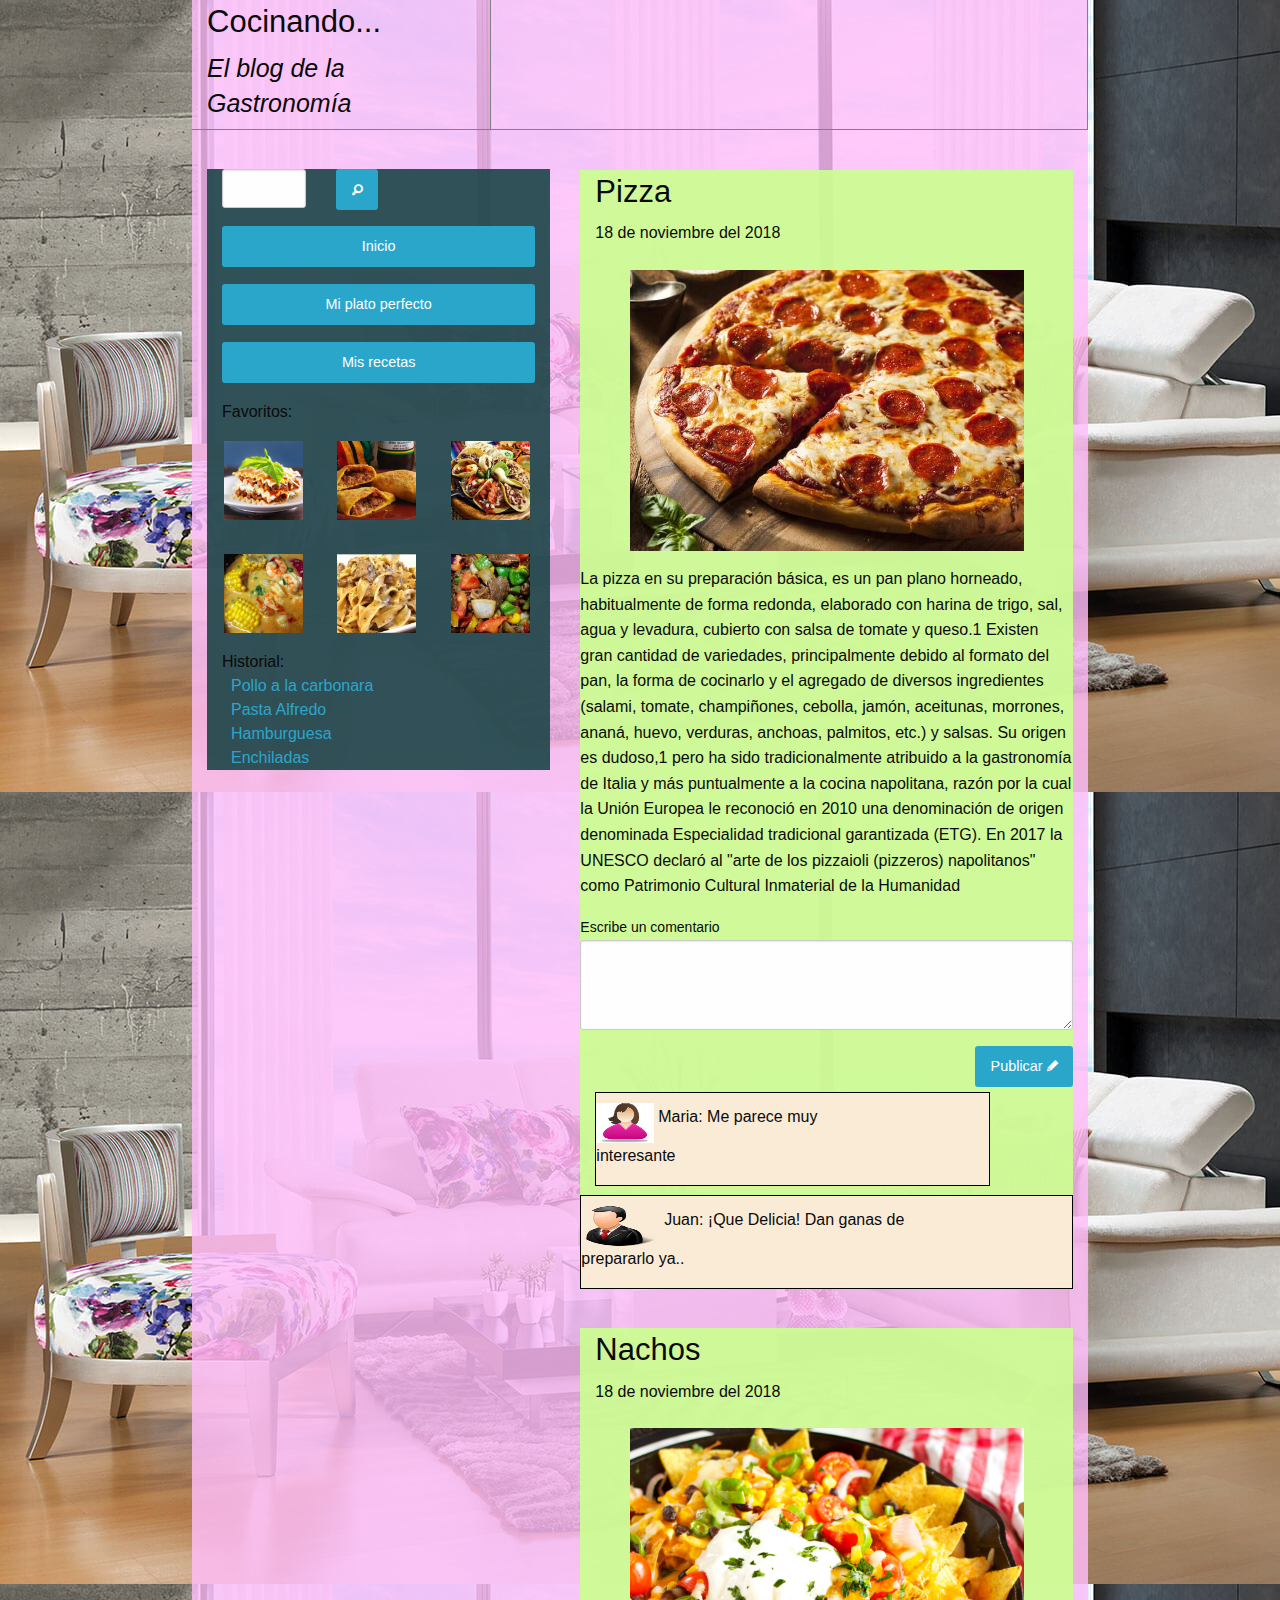
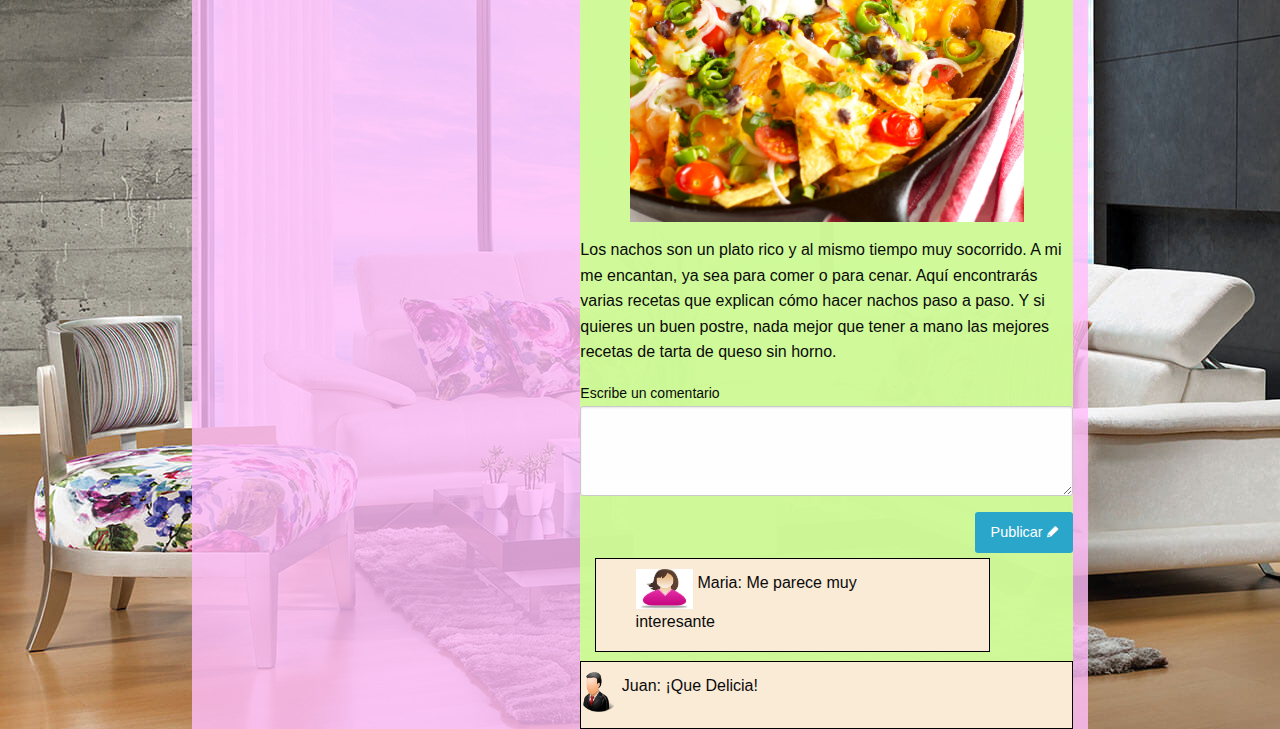
<file: Gastronomía/index.html>
<!DOCTYPE html>
<html>
  <head>
    <meta charset="utf-8">
    <title>Gastronomía</title>
    <link rel="stylesheet" href="css/foundation.min.css" media="screen" charset="utf-8">
    <link rel="stylesheet" href="foundation-icons/foundation-icons.css" media="screen" charset="utf-8">
    <link rel="stylesheet" href="css/app.css" media="screen" charset="utf-8">
  </head>
  <body>
    <div class='container '>
      <div class='row'> 
        <div class='large-4 column contain'>
          <h3>Cocinando...</h3>
          <h4 class='float-right'> <em>El blog de la Gastronomía</em></h4>
        </div>
        <div class='large-8 column contain'>

        </div>
      </div>
      <div class="row  ">
        <div class='large-5 column search hide-for-small-only'>
          <div class=' large-12 column xd'>
            <div class='row lol'>
              <div class= 'large-4 column'>
                  <label for="text">
                      <input class="form-control"type="text">
                    </label>
              </div>
              <div class='large-2 column'>
                  <a href="#" class="button"><i class='step fi-magnifying-glass '></i></a> 
              </div>
             </div>
             <div class='button-group expanded'>
              <a href="" class="button">Inicio</a>
             </div>
             <div class='button-group expanded'>
                <a href="" class="button">Mi plato perfecto</a>
               </div>
               <div class='button-group expanded'>
                  <a href="" class="button">Mis recetas</a>
                 </div>
                <div>
                  Favoritos:
                  <div class="row">
                    <img class="fav" src="img/1.jpg" alt="">
                    <img class="fav"src="img/2.jpg" alt="">
                    <img class="fav"src="img/3.jpg" alt="">
                  </div>
                  <div class= "row">
                      <img class="fav"src="img/4.jpg" alt="">
                      <img class="fav"src="img/5.jpg" alt="">
                      <img class="fav"src="img/6.jpg" alt="">
                  </div>
                </div> 
                <div>
                  Historial:
                  <div class="mar row">
                    <a class="mar" href="">Pollo a la carbonara</a>
                  </div>
                  <div class=" row">
                    <a class="mar" href="">Pasta Alfredo</a>
                  </div>
                  <div class="mar row">
                    <a class="mar" href="">Hamburguesa </a>
                  </div>
                  <div class="mar row">
                    <a class="mar" href="">Enchiladas</a>
                   </div>
                </div>
          </div>
         </div>
         <div class='column large-7 '>
           <div class='column content'>
              <div class='row' >
                  <div class="columns">
                    <h3>
                      Pizza
                    </h3>
                    <h7>
                      18 de noviembre del 2018
                    </h7>
    
                  </div>
                </div>
                <div class='row'>
                  <img src="img/pizza.jpg" class="pizza">
                </div>
                <div class="row">
                  <p>La pizza en su preparación básica, es un pan plano horneado, habitualmente de forma redonda, elaborado con harina de trigo, sal, agua y levadura, cubierto con salsa de tomate y queso.1​ Existen gran cantidad de variedades, principalmente debido al formato del pan, la forma de cocinarlo y el agregado de diversos ingredientes (salami, tomate, champiñones, cebolla, jamón, aceitunas, morrones, ananá, huevo, verduras, anchoas, palmitos, etc.) y salsas. Su origen es dudoso,1​ pero ha sido tradicionalmente atribuido a la gastronomía de Italia y más puntualmente a la cocina napolitana, razón por la cual la Unión Europea le reconoció en 2010 una denominación de origen denominada Especialidad tradicional garantizada (ETG). En 2017 la UNESCO declaró al "arte de los pizzaioli (pizzeros) napolitanos" como Patrimonio Cultural Inmaterial de la Humanidad</p>
                </div>
                <div class="row">
                  <label for="text">Escribe un comentario <br><textarea name="text" id="text" cols="60" rows="3"></textarea> </label>
                </div>
                <div class=" row float-right">
                    <a href="#" class="button">Publicar <i class="step fi-pencil"></i></a>
                </div>
                <div class=" contacto row">
                  <p>
                      <img class="maria"src="img/maria.jpg" alt=""> Maria: Me parece muy interesante
                  </p> 
                </div>
                <div class=" contactos row">
                    <p>
                        <img class="maria" src="img/juan.png" alt=""> Juan: ¡Que Delicia! Dan ganas de prepararlo ya..
                    </p> 
                  </div>

            </div>
            <div class="column content">
                <div class='row' >
                    <div class="columns">
                      <h3>
                        Nachos
                      </h3>
                      <h7>
                        18 de noviembre del 2018
                      </h7>
      
                    </div>
                  </div>
                  <div class='row'>
                    <img src="img/nachos.jpg" class="pizza">
                  </div>
                  <div class=" con row">
                    <p>Los nachos son un plato rico y al mismo tiempo muy socorrido. A mi me encantan, ya sea para comer o para cenar. Aquí encontrarás varias recetas que explican cómo hacer nachos paso a paso. Y si quieres un buen postre, nada mejor que tener a mano las mejores recetas de tarta de queso sin horno.</p>
                  </div>
                  <div class=" con row">
                    <label for="text">Escribe un comentario <br><textarea name="text" id="text" cols="60" rows="3"></textarea> </label>
                  </div>
                  <div class=" row float-right ">
                      <a href="#" class="  button">Publicar <i class="step fi-pencil"></i></a>
                  </div>
                  <div class=" contacto row">
                    <p class="con">
                        <img class="maria"src="img/maria.jpg" alt=""> Maria: Me parece muy interesante
                    </p> 
                  </div>
                  <div class=" con contactos row">
                      <p>
                          <img class="maria" src="img/juan.png" alt=""> Juan: ¡Que Delicia!
                      </p> 
                    </div>
    
              </div>
            </div>
            
           </div>
             
        </div>
      </div>
      
    </div>
   


    <script src="js/vendor/jquery.js"></script>
    <script src="js/vendor/what-input.js"></script>
    <script src="js/vendor/foundation.min.js" charset="utf-8"></script>
    <script src="js/app.js" charset="utf-8"></script>
  </body>
</html>
</file>
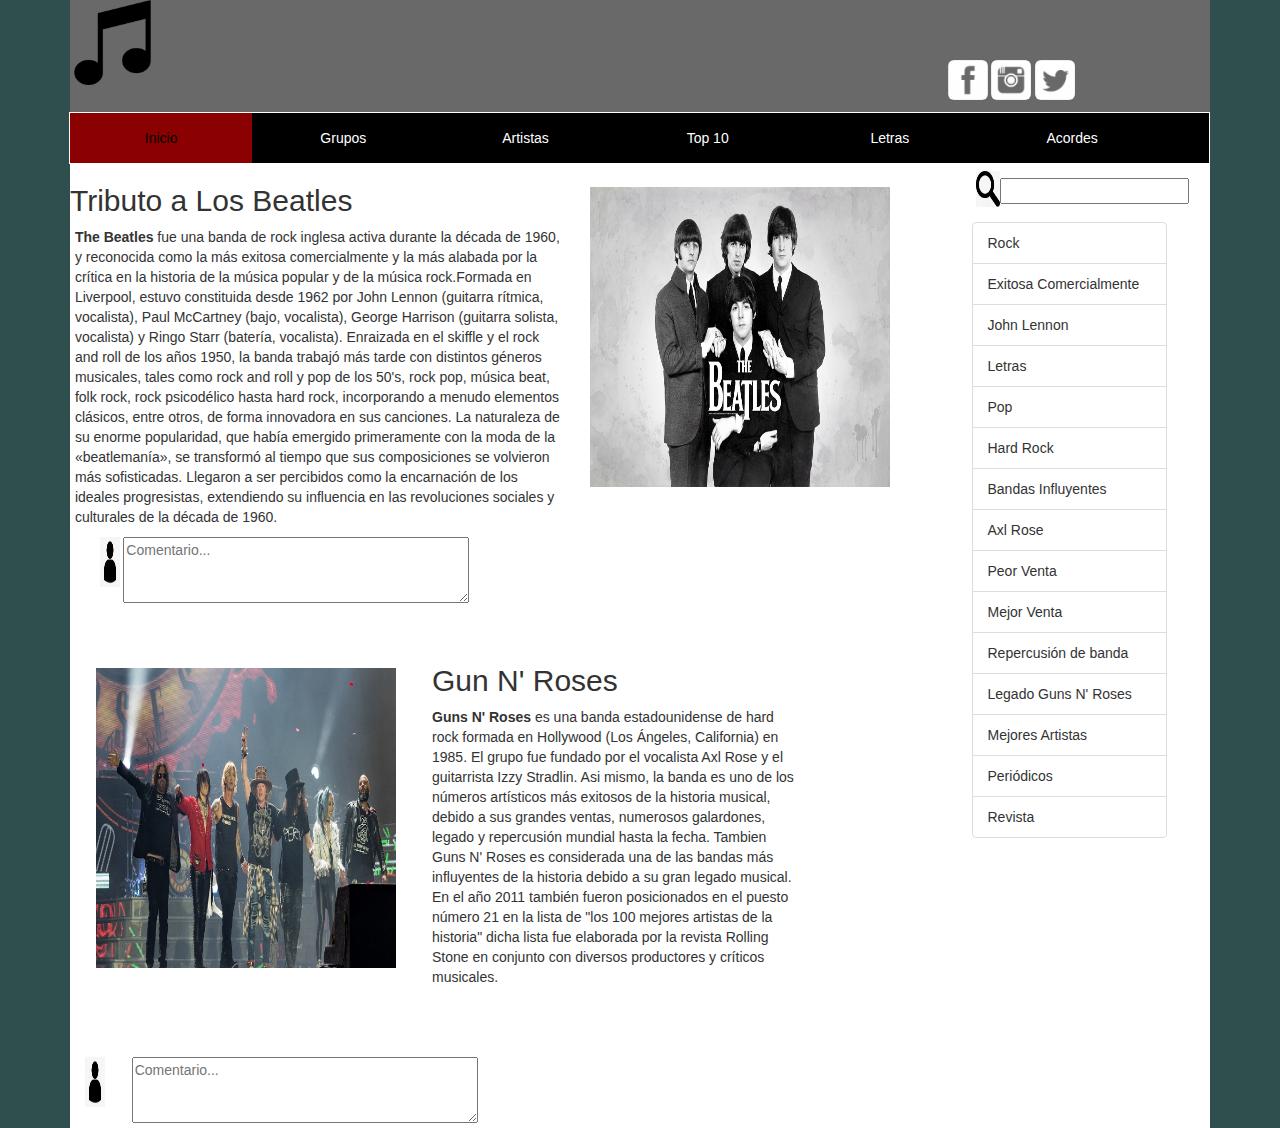
<file: Música/index.html>
<!DOCTYPE html>
<html>
    <head>
        <meta charset='utf-8'>
        <meta name='viewport' content='width=device-width initial-scale=1'>
        <meta name='mobile-web-app-capable' content='yes'>
        <link rel='stylesheet' href='css/bootstrap.min.css'>
        <link rel='stylesheet' href='css/estilos.css'>
        <script src='js/bootstrap.min.js'></script>
        <title>Blog de Música</title>
    </head>
    <body class="container" >
         <div class="cabezal">
            <header>
                <div class='row'>
                    <div class="medios">
                        <div class='col-lg-9 col-md-9 col-sm-9 col-xs-12' >
                            <img src="img/musiclogo.png"  class="logoimg img-rounded"/>
                        </div>
                        <div class='col-lg-3 col-md-3 col-sm-3 col-xs-12 redes-sociales'>
                            <a  target="_blank"  href="https://www.facebook.com/luis.solorzano.3572"> <img class='img-rounded img-social redes-sociales'src='img/fb.png'/></a>
                            <a  target="_blank" href="https://www.instagram.com/luisolorzano75/?hl=es-la"><img class='img-rounded img-social redes-sociales' src='img/ig.png'/></a>
                            <a target="_blank" href="https://twitter.com/LuiSolorzano75"><img class='img-rounded img-social redes-sociales' src='img/tt.png'/></a>
                                
                        </div>
                    </div>
                   
                <nav>
                     <ul class="nav navbar-nav barranavegar">
                        <li class="active "><a class="active alinear " href="#">Inicio</a></li>
                        <li><a class="alinear" href="#">Grupos</a></li>
                        <li><a class="alinear" href="#">Artistas</a></li>
                        <li><a class="alinear"href="#">Top 10</a></li>
                        <li><a class="alinear"href="#">Letras</a></li>
                        <li><a class="alinear"href="#">Acordes</a></li>
                      </ul>
                 </nav>
            </header>
            <div class="cuerpo">       
                 <div class="row ">
                     <div class="col-lg-4 col-lg-push-9 visible-lg visible-md">
                         <div class=' xd col-lg-1'>
                            <img src="img/buscar.jpg" class=" btn peqe"> 
                         </div>
                         <div class='espaciado col-lg-2'>
                                <input  type="text">

                         </div>
                         <div class='row'>
                             <ul class="list-group">
                                <li class="list-group-item">Rock</li>
                                <li class="list-group-item">Exitosa Comercialmente</li>
                                <li class="list-group-item">John Lennon</li>
                                <li class="list-group-item">Letras</li>
                               <li class="list-group-item">Pop</li>
                               <li class="list-group-item">Hard Rock</li>
                               <li class="list-group-item">Bandas Influyentes</li>
                               <li class="list-group-item">Axl Rose</li>
                               <li class="list-group-item">Peor Venta</li>
                              <li class="list-group-item">Mejor Venta</li>
                              <li class="list-group-item">Repercusión de banda</li>
                              <li class="list-group-item">Legado Guns N' Roses</li>
                              <li class="list-group-item">Mejores Artistas</li>
                              <li class="list-group-item">Periódicos</li>
                             <li class="list-group-item">Revista</li>
                              </ul>
                         </div>
                        
                     </div>
                     <div class='col-lg-8 col-md-9 col-lg-pull-4'>
                            <div class='row'>
                                    <div class="col-lg-8 col-md-6">
                                                 <h2>Tributo a Los Beatles</h2>
                                                 <p class="bet">
                                                     <strong>The Beatles</strong> fue una banda de rock​ inglesa activa durante la década de 1960, y reconocida como la más exitosa comercialmente y la más alabada por la crítica en la historia de la música popular y de la música rock.Formada en Liverpool, estuvo constituida desde 1962 por John Lennon (guitarra rítmica, vocalista), Paul McCartney (bajo, vocalista), George Harrison (guitarra solista, vocalista) y Ringo Starr (batería, vocalista). Enraizada en el skiffle y el rock and roll de los años 1950, la banda trabajó más tarde con distintos géneros musicales, tales como rock and roll y pop de los 50's, rock pop, música beat, folk rock, rock psicodélico hasta hard rock, incorporando a menudo elementos clásicos, entre otros, de forma innovadora en sus canciones. La naturaleza de su enorme popularidad, que había emergido primeramente con la moda de la «beatlemanía», se transformó al tiempo que sus composiciones se volvieron más sofisticadas. Llegaron a ser percibidos como la encarnación de los ideales progresistas, extendiendo su influencia en las revoluciones sociales y culturales de la década de 1960.        
                                                  </p>  
                  
                                          </div> 
                                          <div class='col-lg-4'>
                                             <img class=" betl imagen" src="img/beatles.jpg" alt="">
                                           </div>
                                         </div>
                                         <div class='row'>
                                             <div class='col-lg-4'>
                                                  <div class="col-lg-2">
                                                     <img src="img/icono.jpg" class="comentario col-xs-8">
                                                  </div>
                                                  <div class='col-lg-2 col-xs-4'>
                                                   <textarea name="comentario" placeholder="Comentario..."  cols="40" rows="3"></textarea>
                                                   </div>
                                                         
                                             </div>
                                         </div>
                                    </div>
                                    <div class='row '>
                                         <div class='roses lol col-lg-3 col-lg-pull-4'>
                                             <img src="img/guns.jpg" class="imagen">
                                         </div>
                                         <div class=" rose lol col-lg-4 col-lg-pull-4">
                                                 <h2> Gun N' Roses</h2>
                                                 <p class="que">
                                                       <strong>Guns N' Roses</strong> es una banda estadounidense de hard rock formada en Hollywood (Los Ángeles, California) en 1985. El grupo fue fundado por el vocalista Axl Rose y el guitarrista Izzy Stradlin.​ Asi mismo, la banda es uno de los números artísticos más exitosos de la historia musical, debido a sus grandes ventas, numerosos galardones, legado y repercusión mundial hasta la fecha. Tambien Guns N' Roses es considerada una de las bandas más influyentes de la historia debido a su gran legado musical. En el año 2011 también fueron posicionados en el puesto número 21 en la lista de "los 100 mejores artistas de la historia" dicha lista fue elaborada por la revista Rolling Stone en conjunto con diversos productores y críticos musicales.     
                                                  </p>  
                  
                                         </div>
                  
                                     </div>
                                     <div class='row'>
                                             <div class='roses col-lg-4'>
                                               <div class="col-lg-2">
                                                 <img src="img/icono.jpg" class="comentario col-xs-8">
                                               </div>
                                               <div class='col-lg-2 col-xs-4'>
                                                   <textarea name="comentario" placeholder="Comentario..."  cols="40" rows="3"></textarea>
                                                </div>
                                                           
                                              </div>
                                             </div>
                  
                                  </div>
                                
                  
                              </div>
                          </div>
                  
                         </div>
                     </div>  
                    </div>
                    </div>
                  
    </body>
</html>
</file>
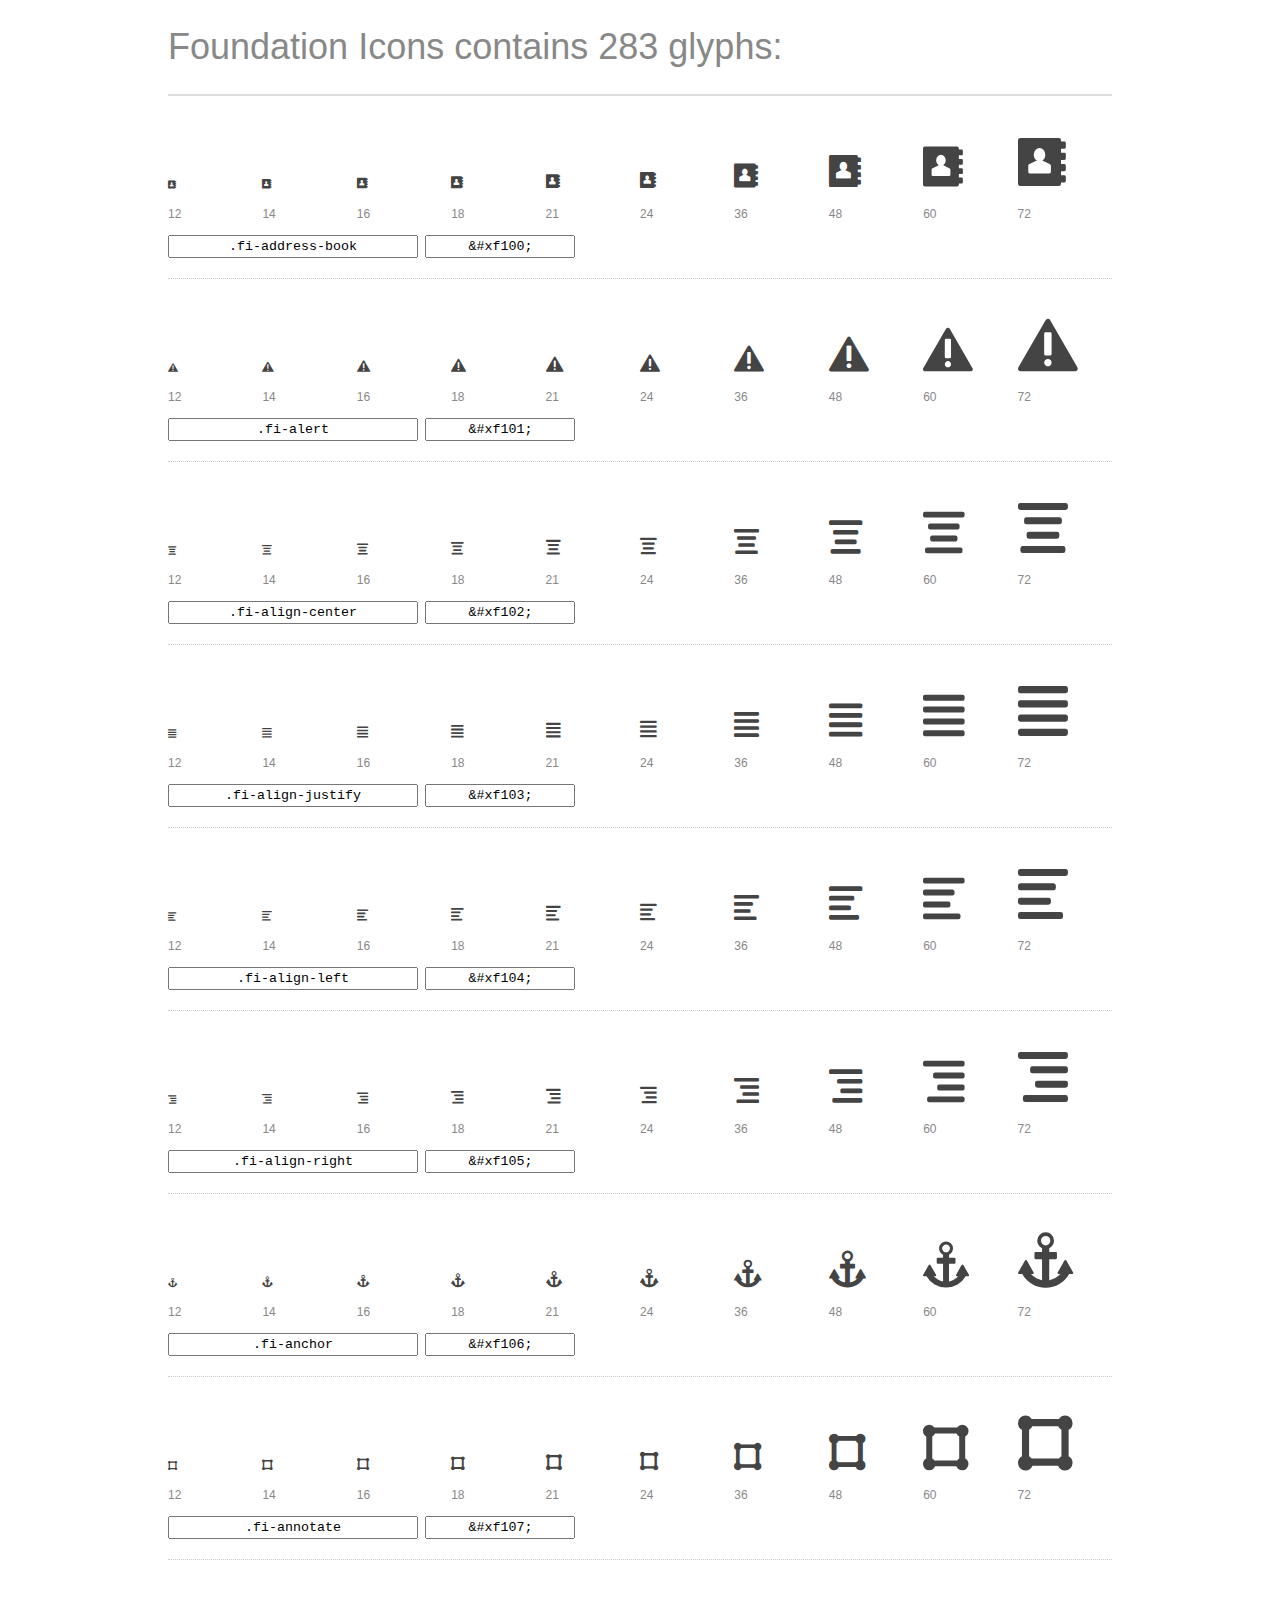
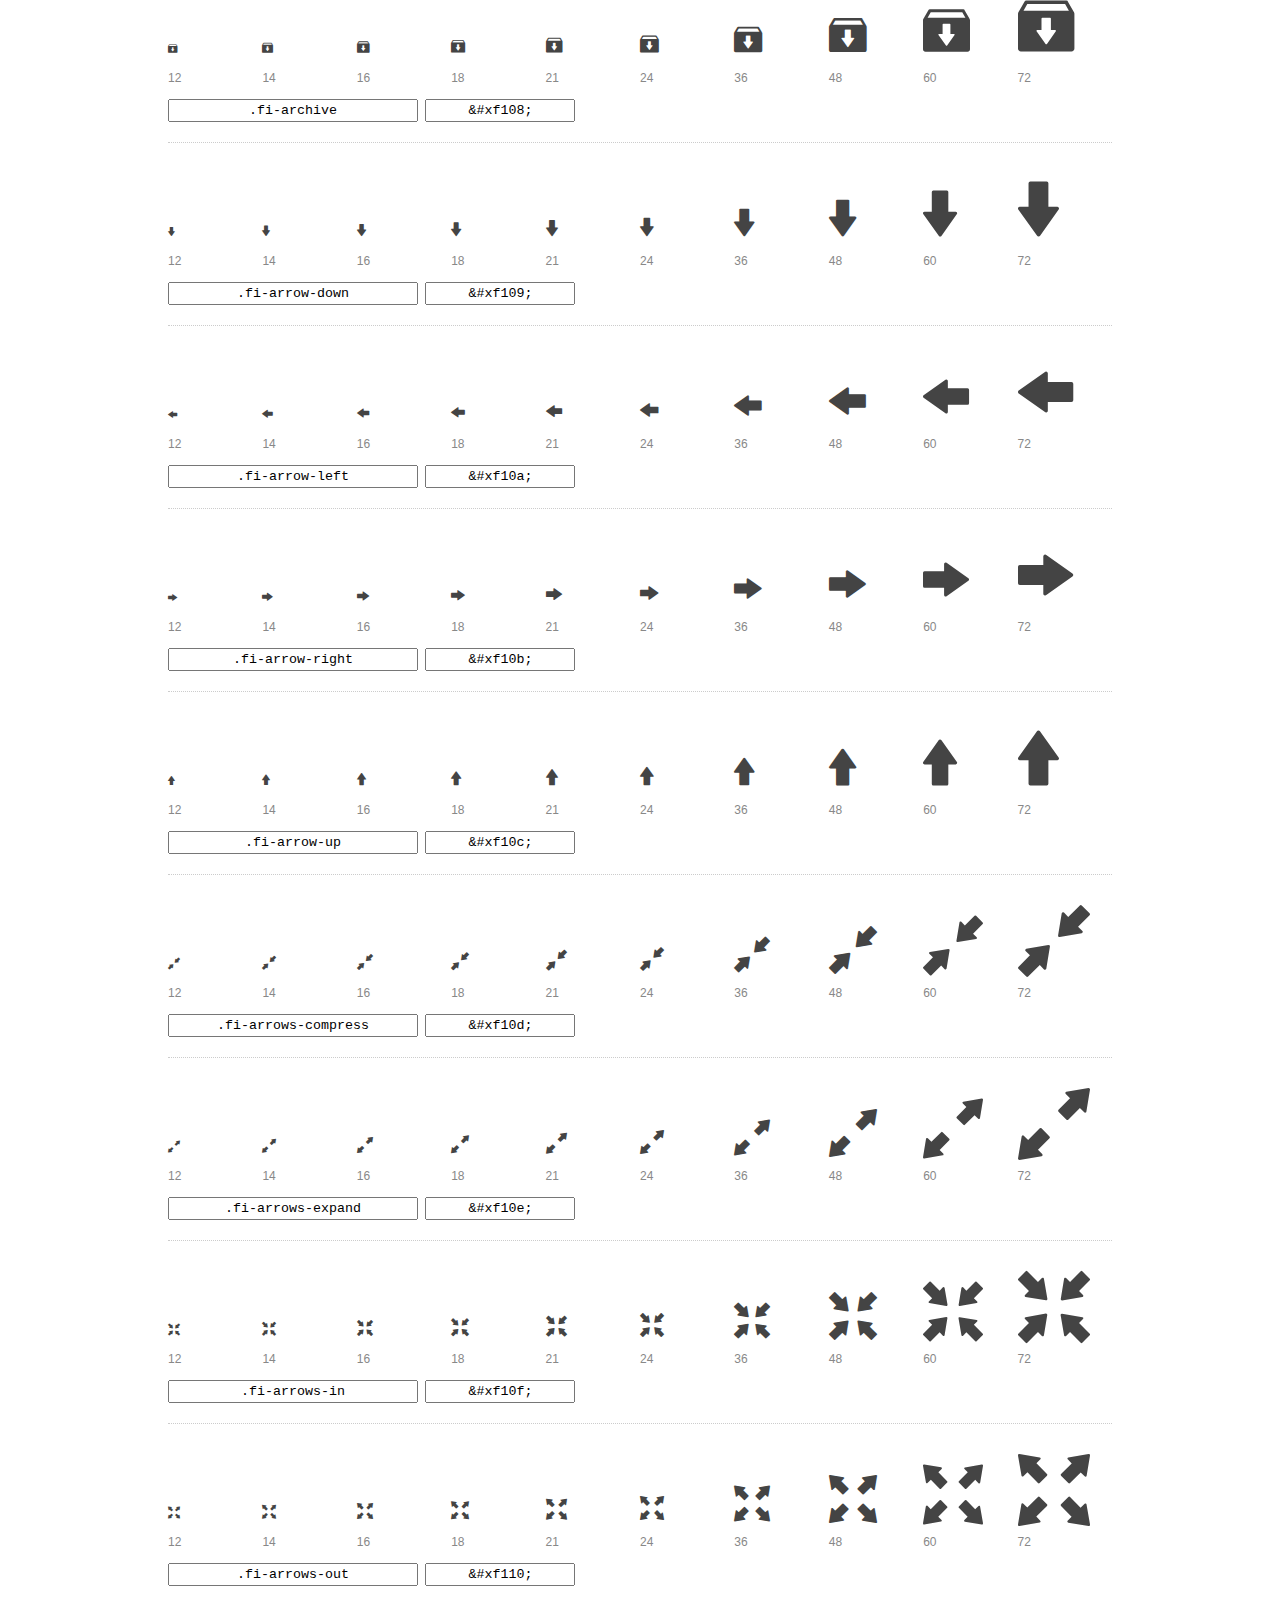
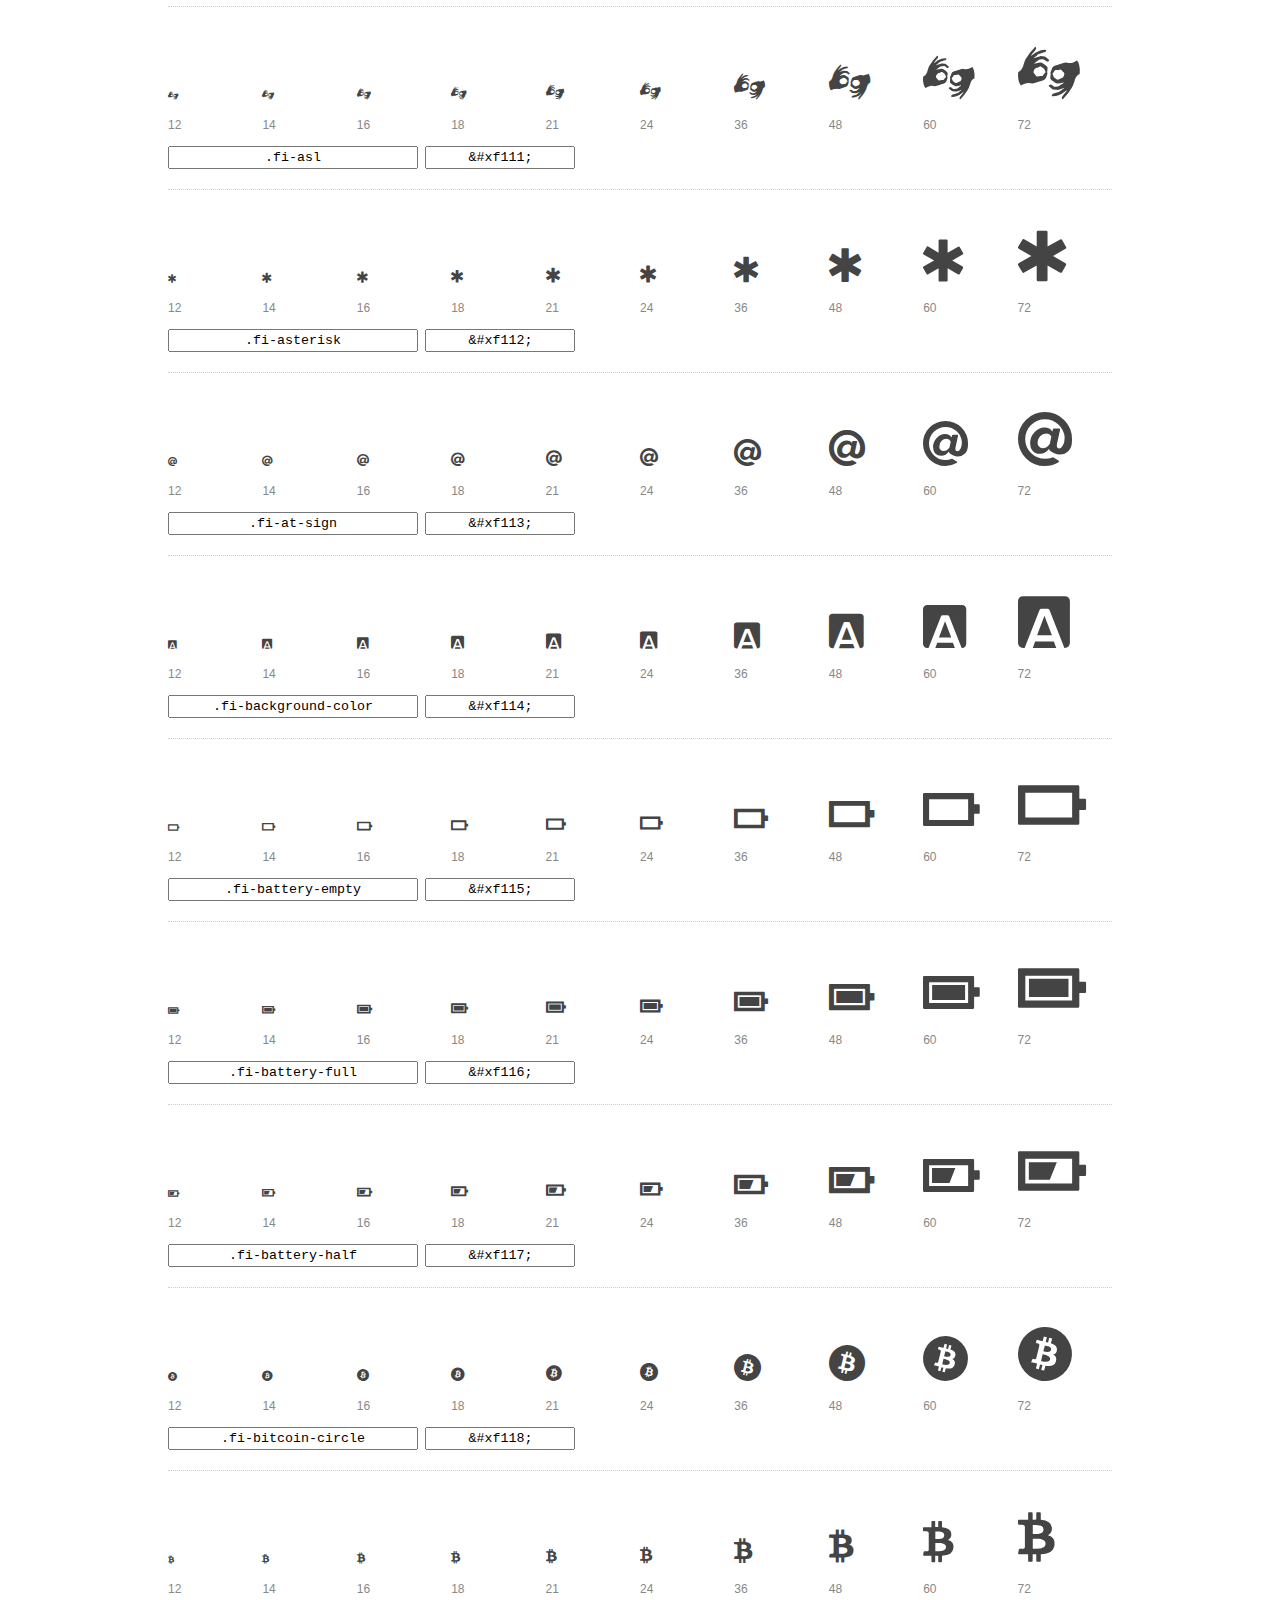
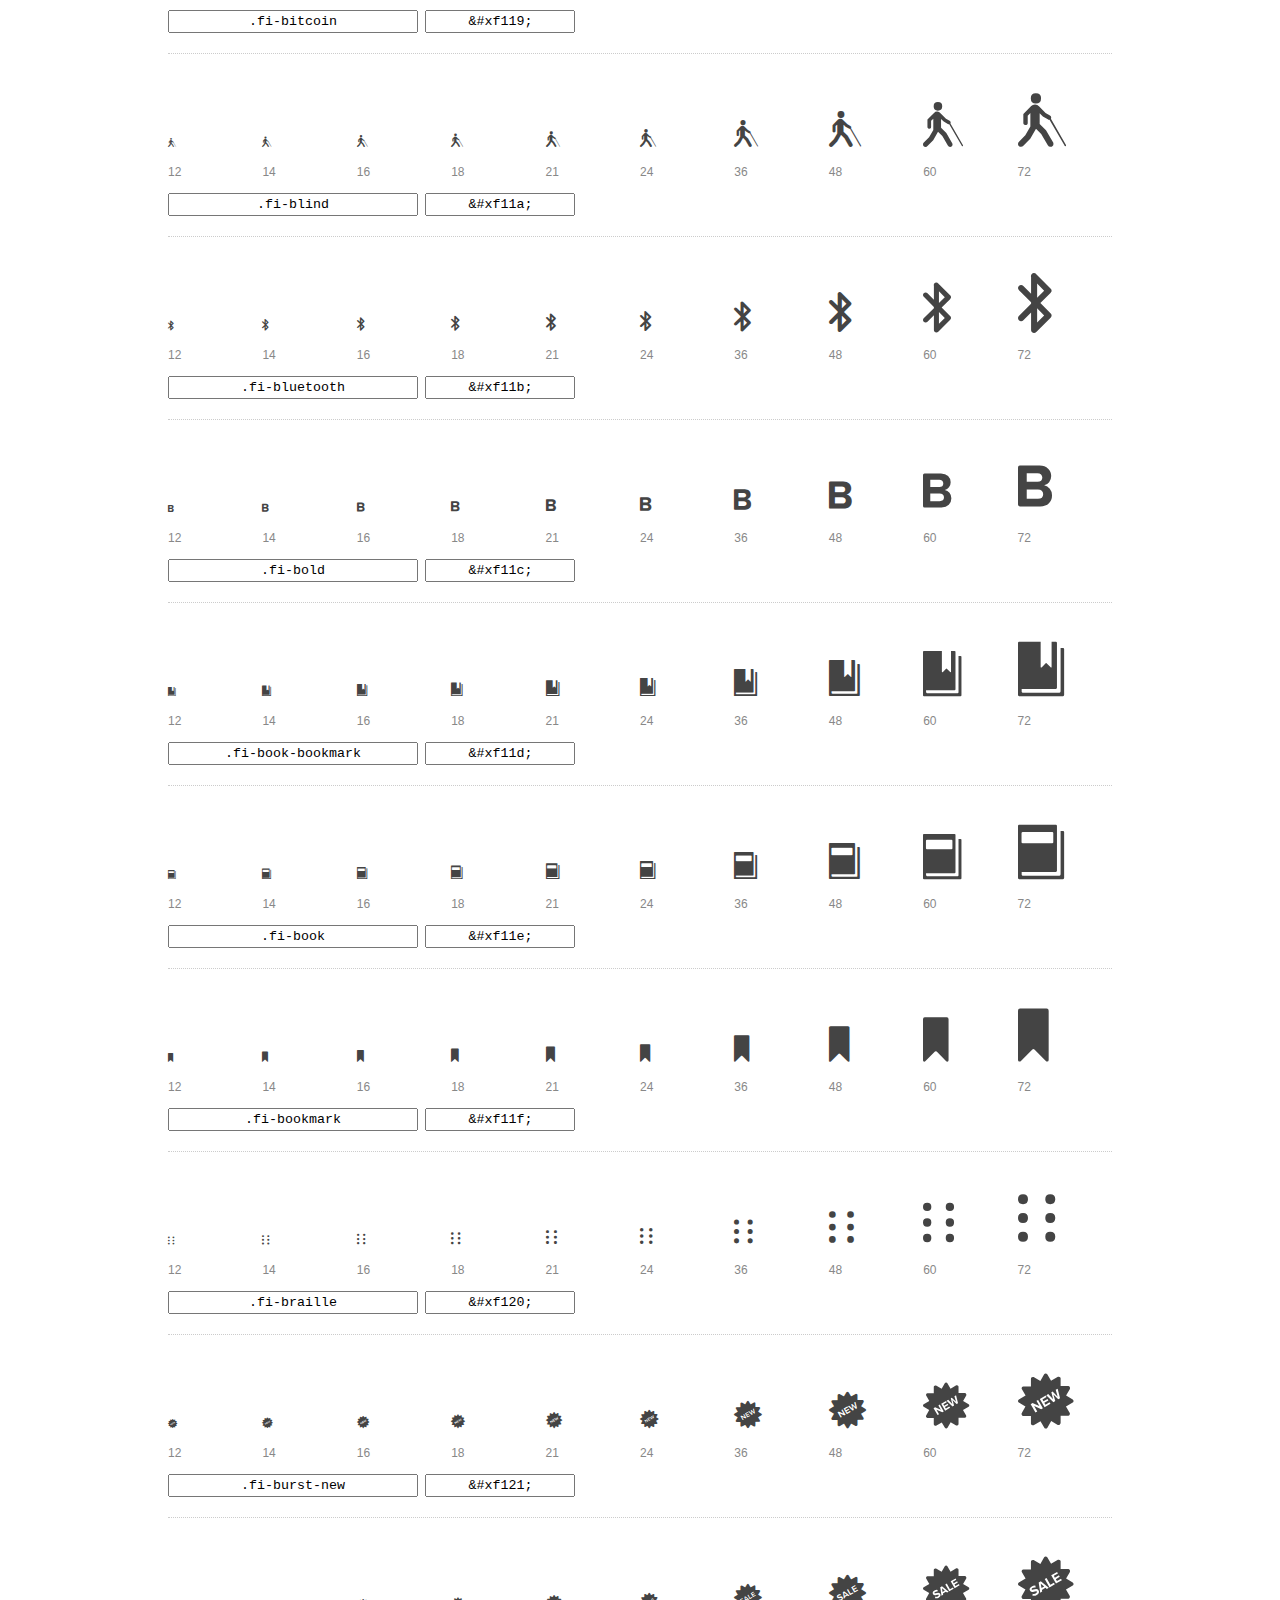
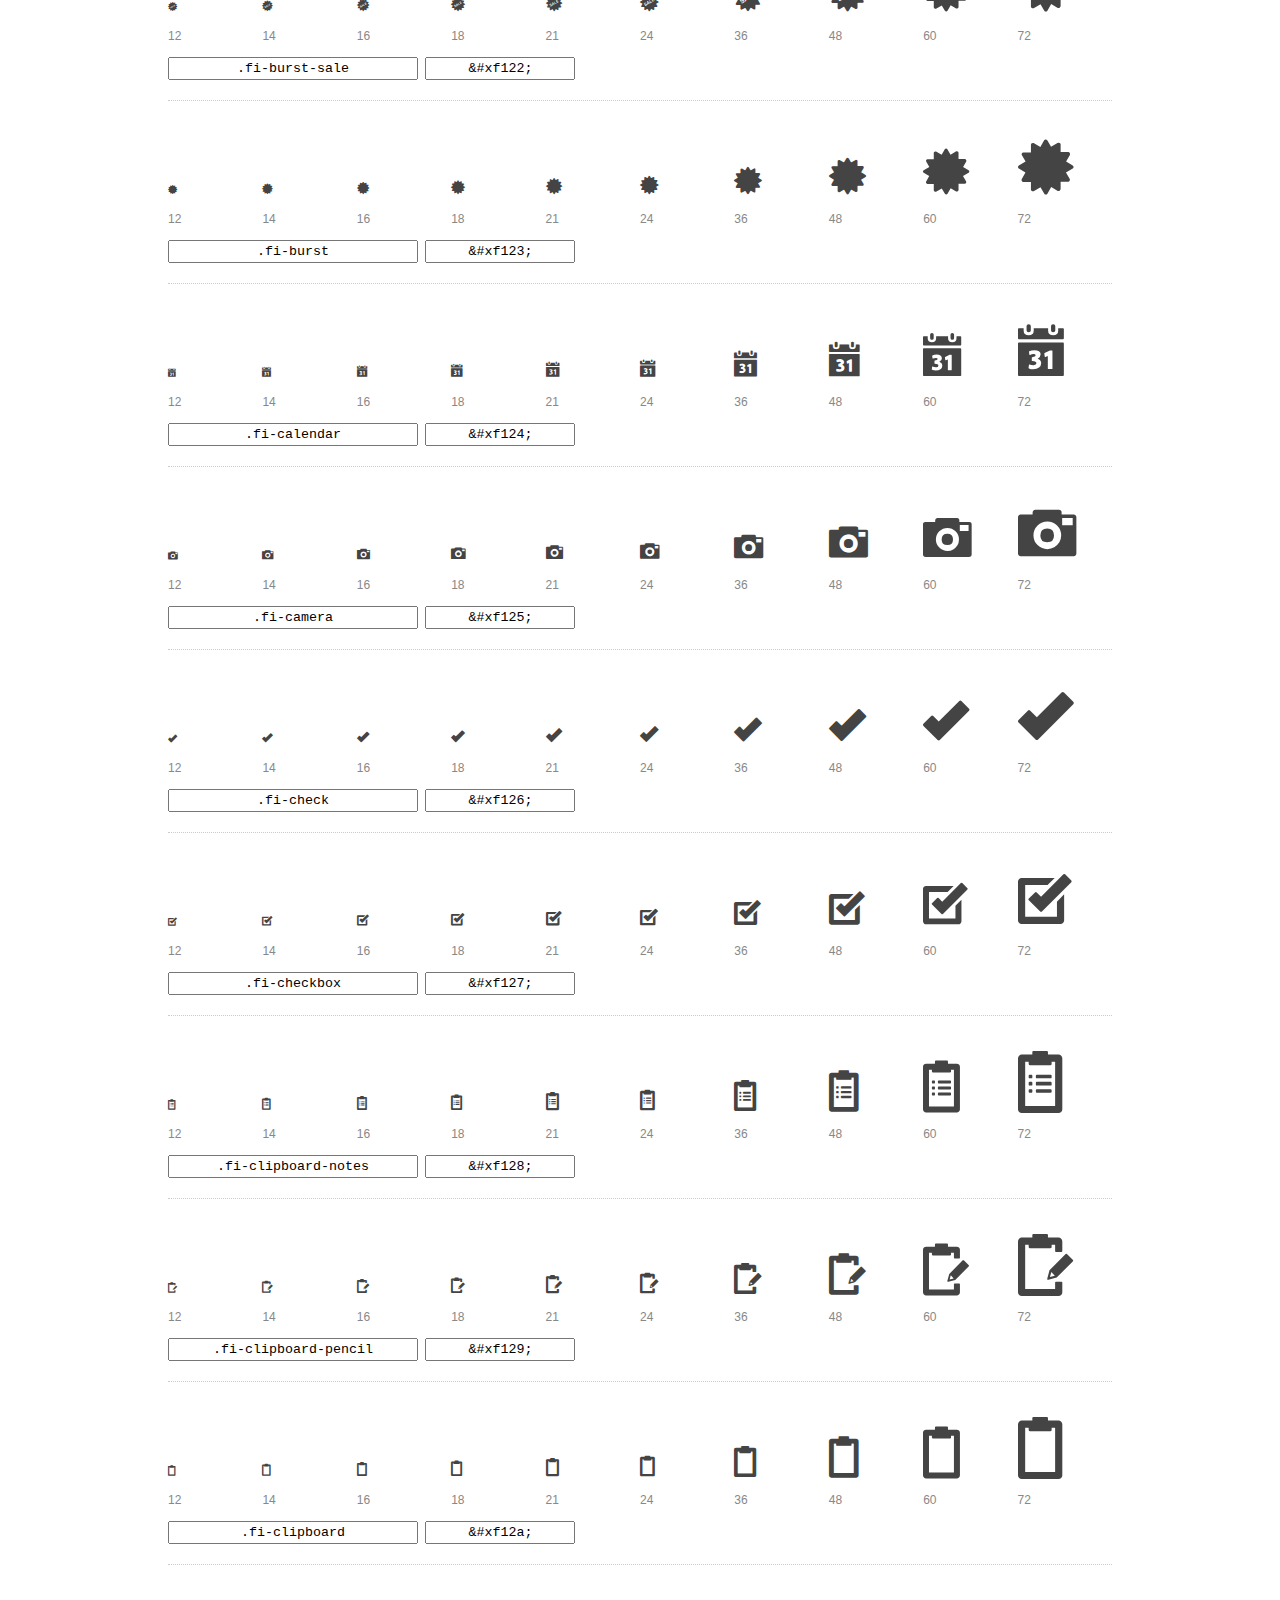
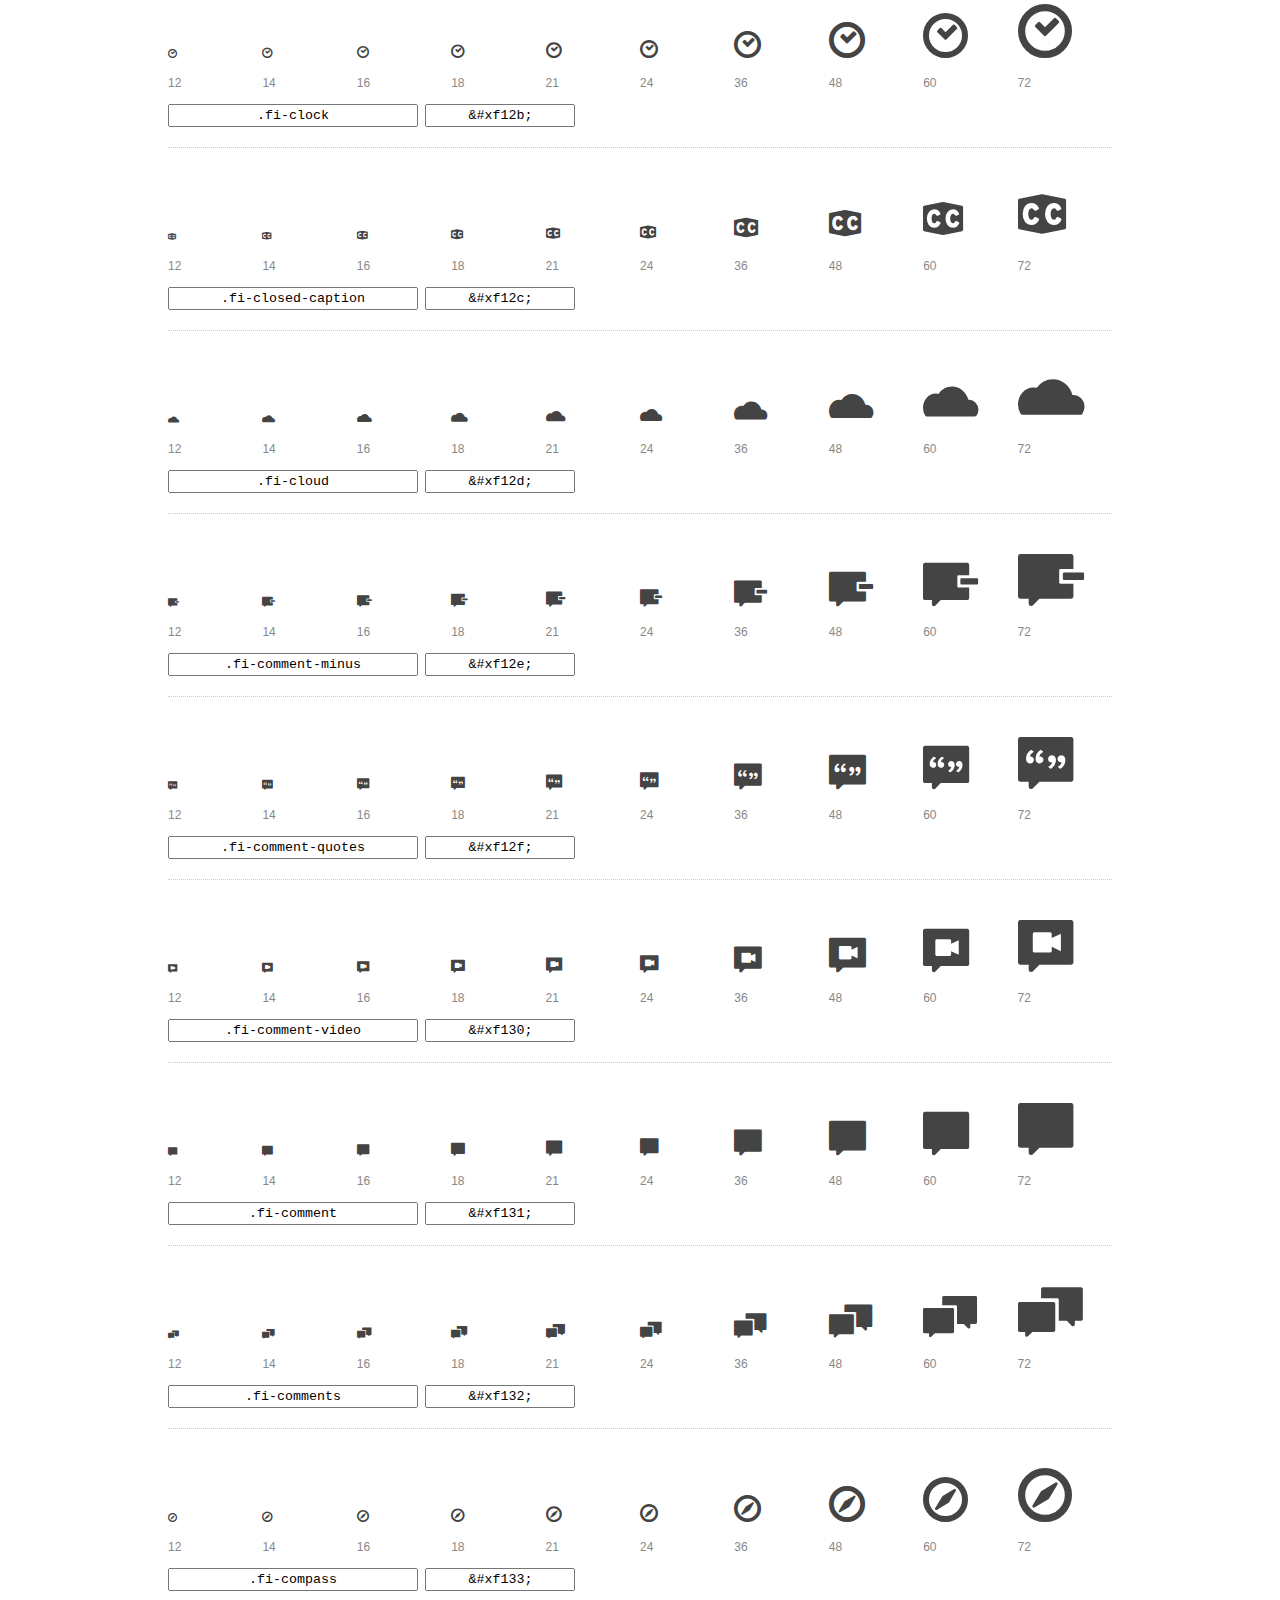
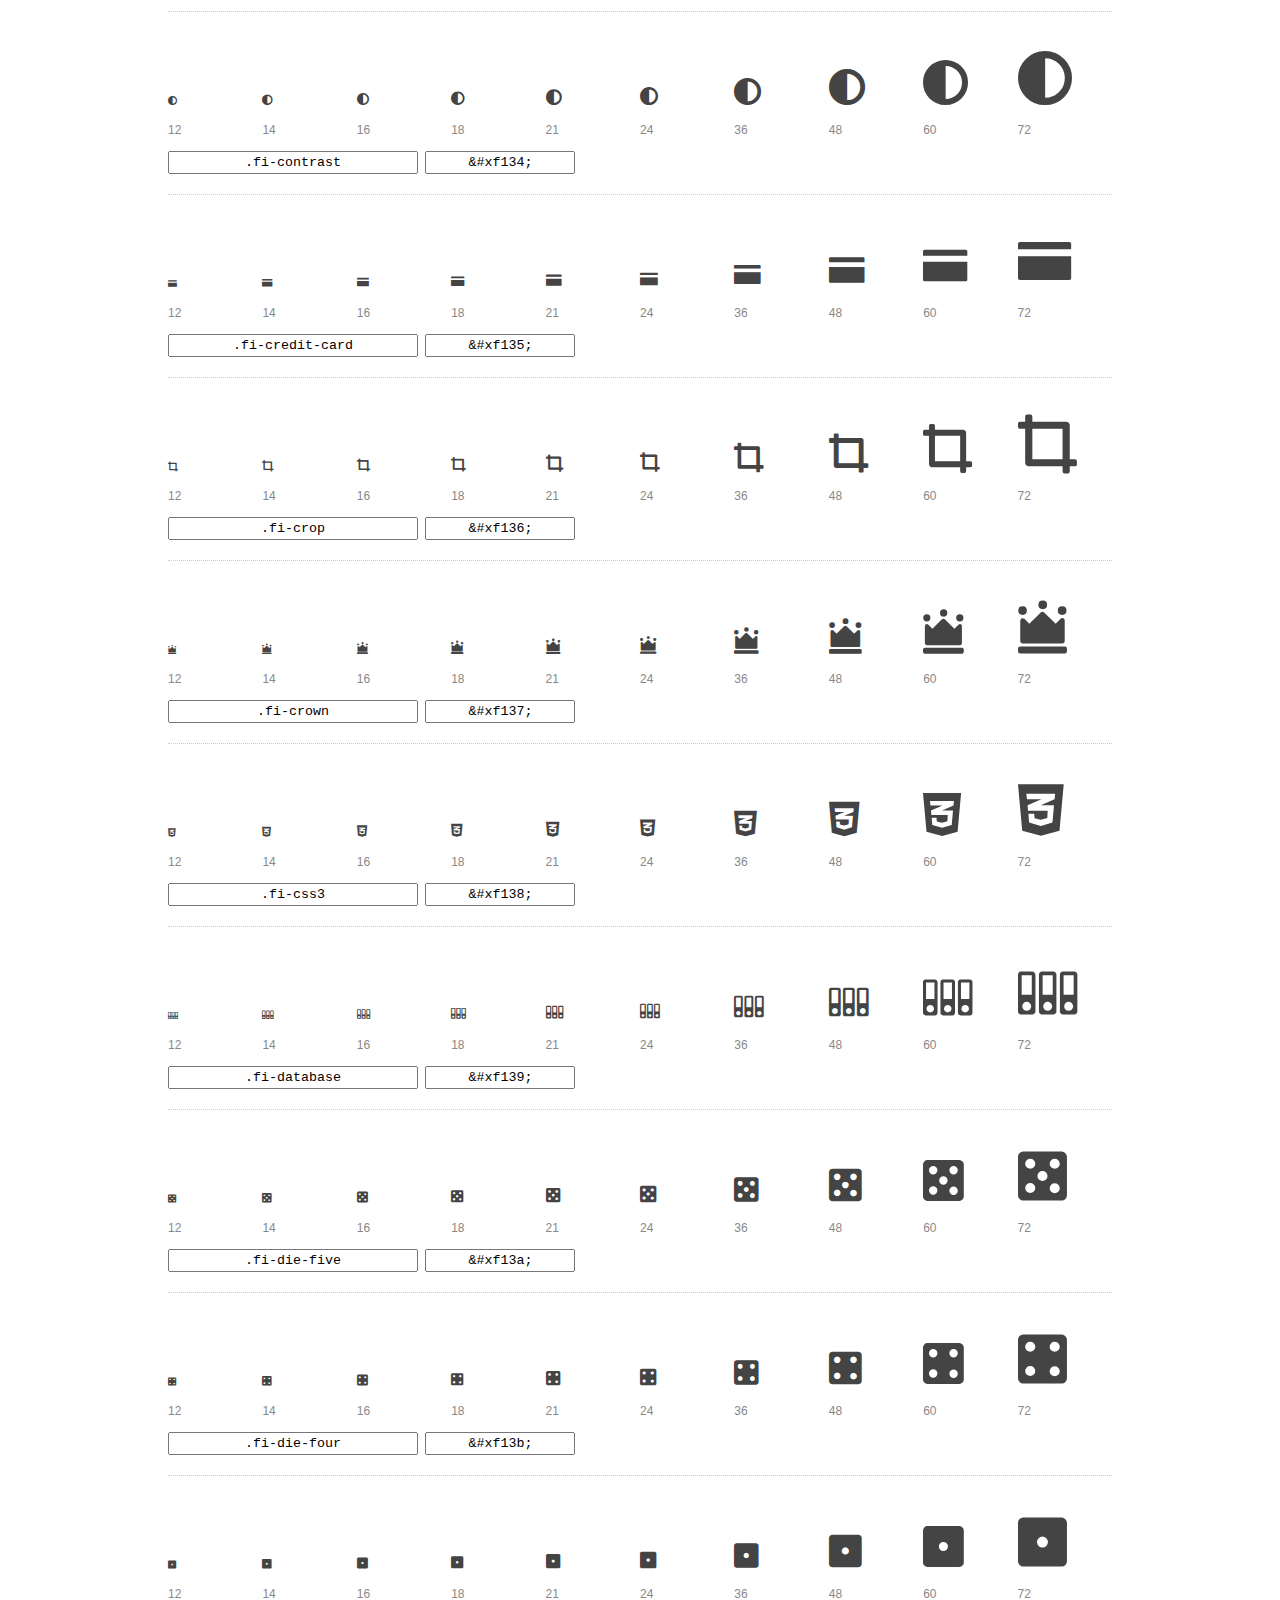
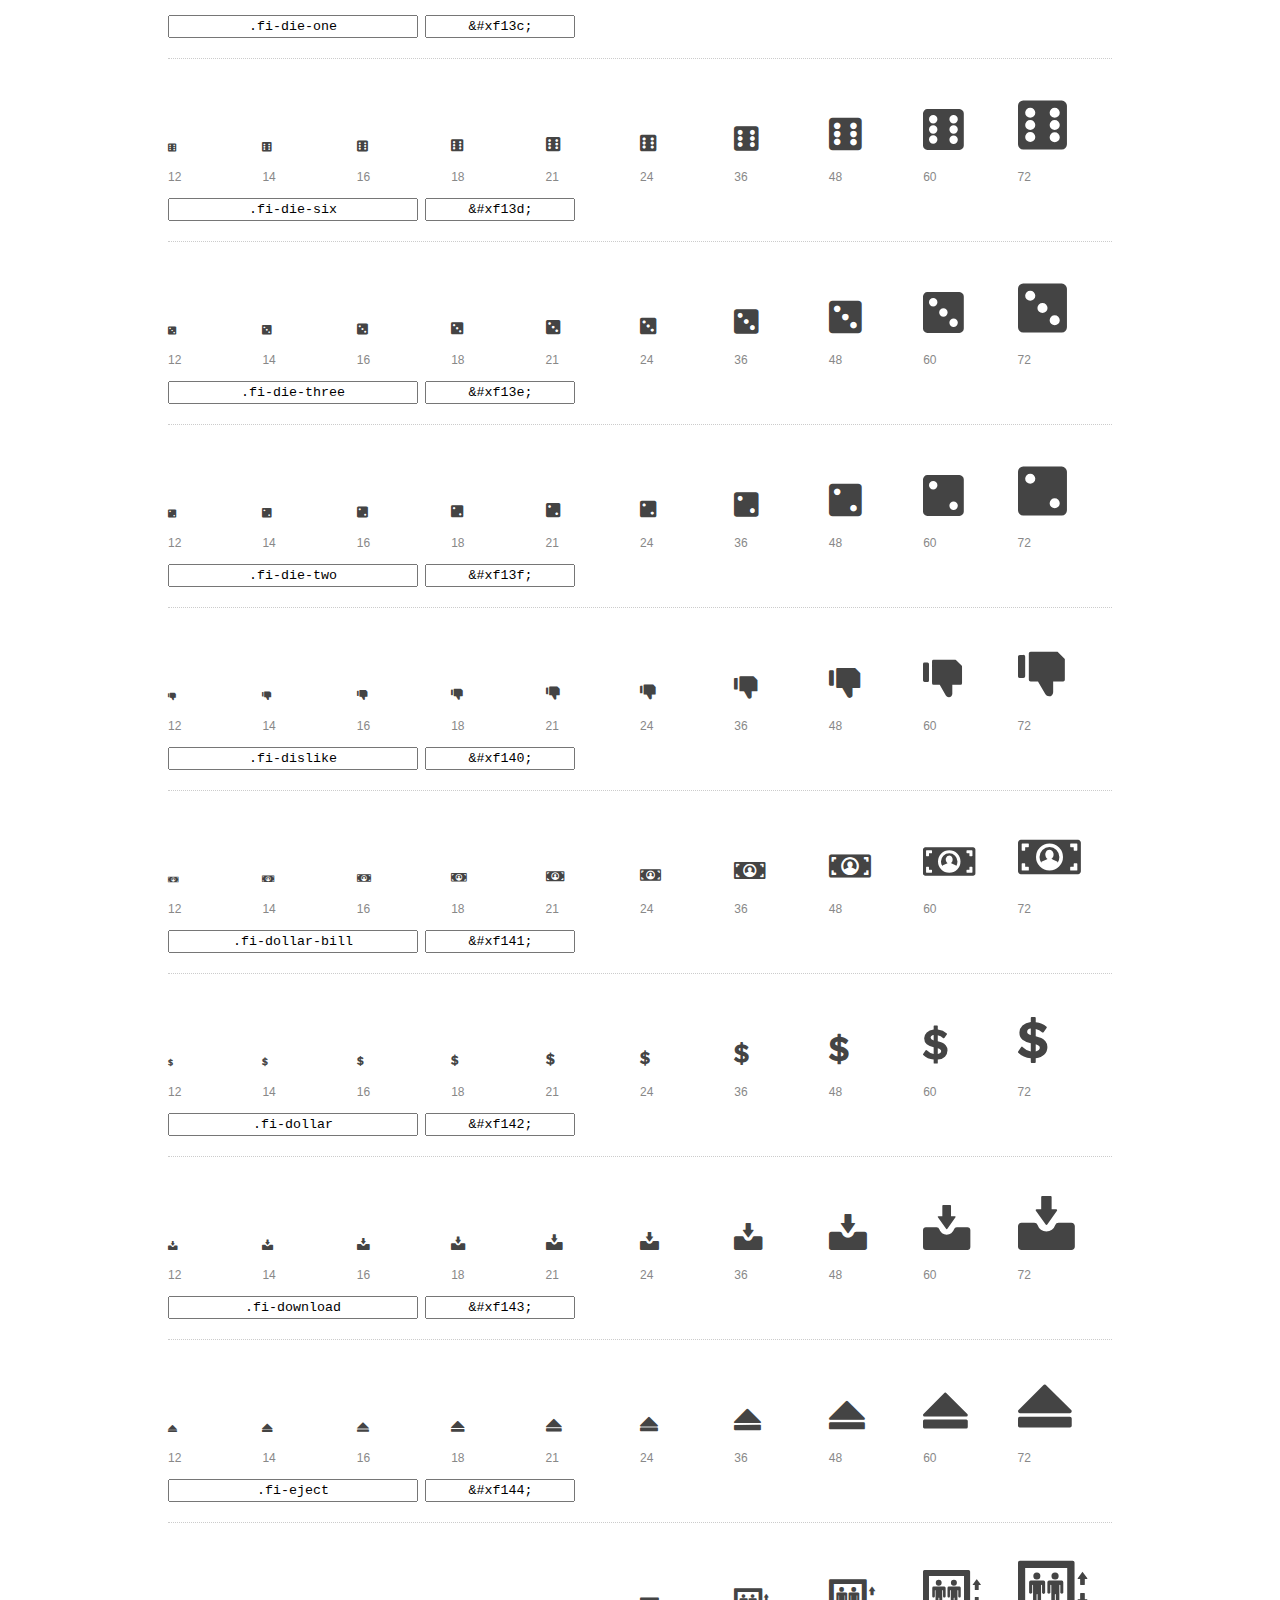
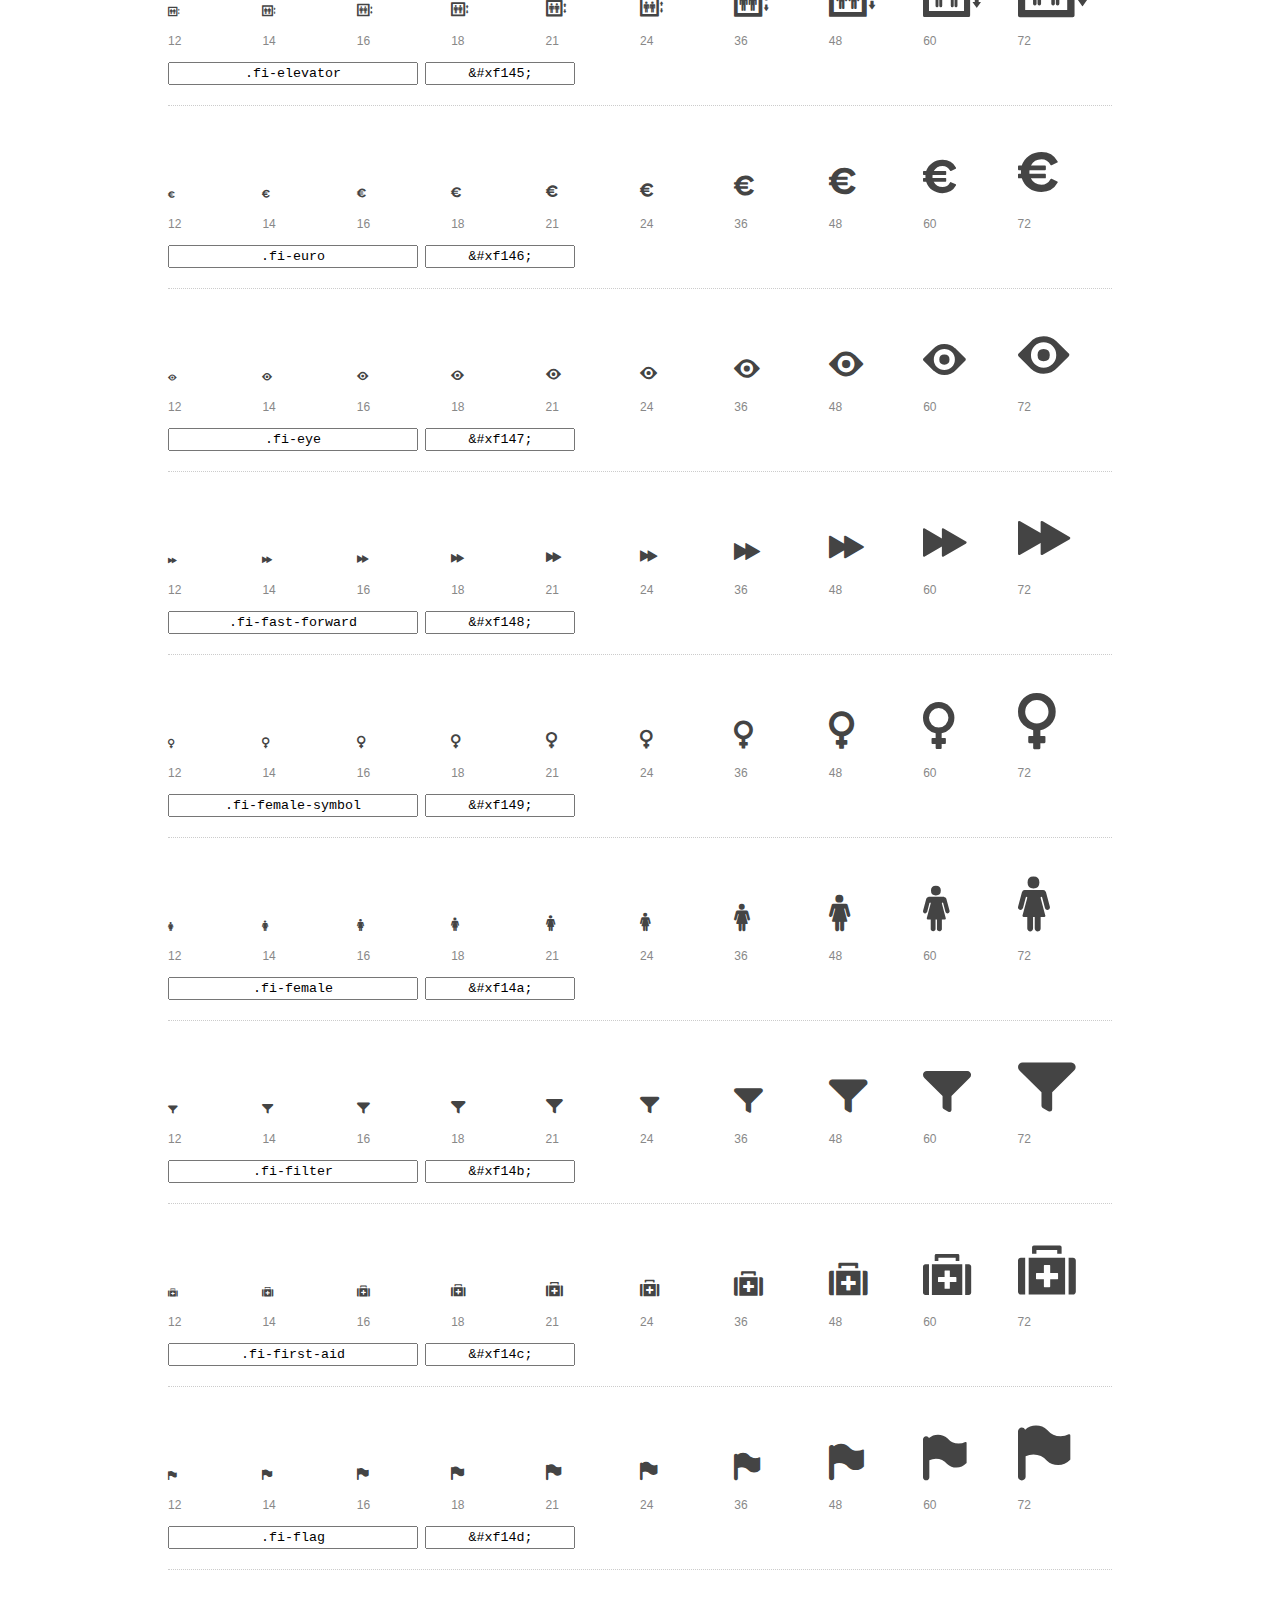
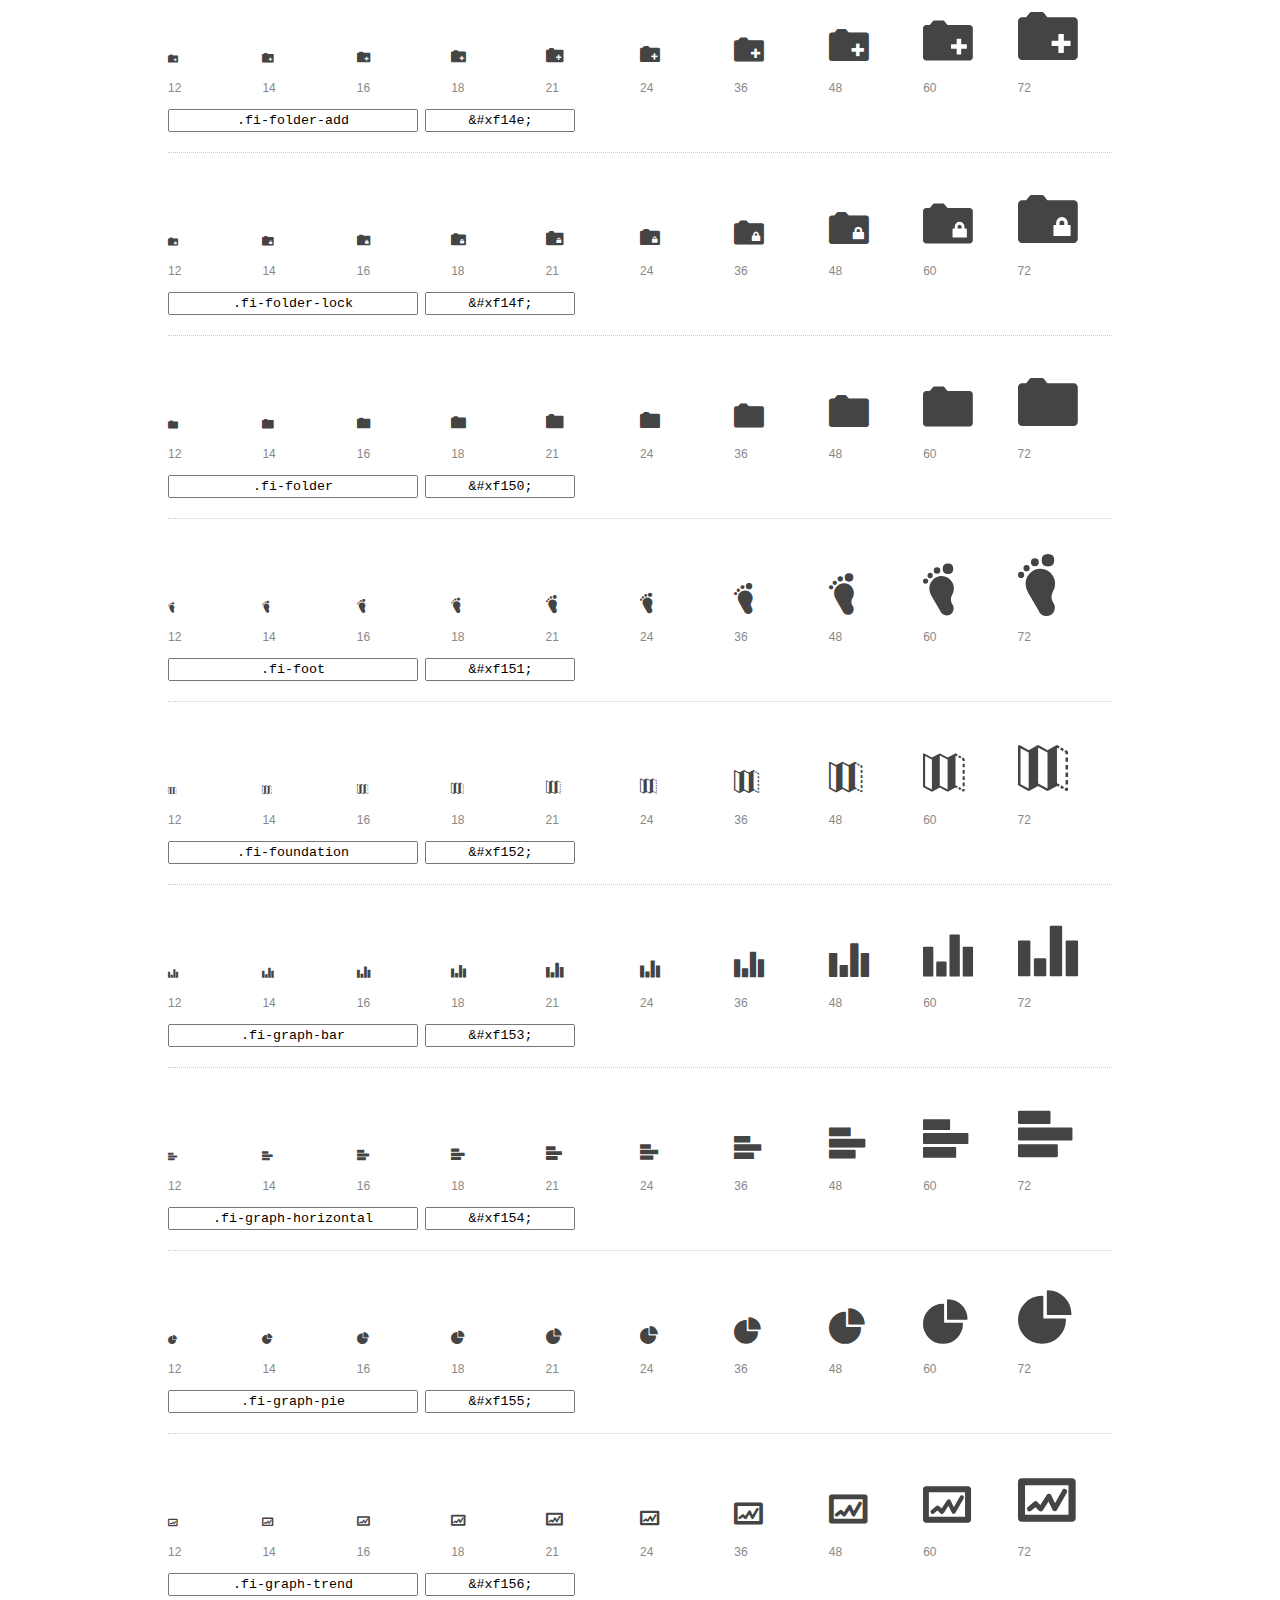
<file: Gastronomía/foundation-icons/preview.html>
<!DOCTYPE html>
<html>
  <head>
    <title>Foundation Icons glyphs preview</title>
    <link rel="stylesheet" href="foundation-icons.css" />

    <style>
      * {
        -moz-box-sizing: border-box;
        -webkit-box-sizing: border-box;
        box-sizing: border-box;
        margin: 0;
        padding: 0;
      }

      body {
        background: #fff;
        color: #444;
        font: 16px/1.5 "Helvetica Neue", Helvetica, Arial, sans-serif;
      }

      a, 
      a:visited {
        color: #888;
        text-decoration: underline;
      }
      a:hover, 
      a:focus { color: #000; }

      h1 {
        border-bottom: 2px solid #ddd;
        color: #888;
        font-size: 36px;
        font-weight: 300;
        margin-bottom: 20px;
        padding: 20px 0;
      }

      .container {
        margin: 0 auto;
        min-width: 880px;
        padding: 0 40px;
        width: 80%;
      }

      .glyph {
        border-bottom: 1px dotted #ccc;
        padding: 10px 0 20px;
        margin-bottom: 20px;
      }

      .preview-glyphs { vertical-align: bottom; } 

      .preview-scale { 
        color: #888;
        font-size: 12px; 
        margin-top: 5px;
      }

      .step {
        display: inline-block;
        line-height: 1;
        width: 10%;
      }

      
      .size-12 { font-size: 12px; }
      
      .size-14 { font-size: 14px; }
      
      .size-16 { font-size: 16px; }
      
      .size-18 { font-size: 18px; }
      
      .size-21 { font-size: 21px; }
      
      .size-24 { font-size: 24px; }
      
      .size-36 { font-size: 36px; }
      
      .size-48 { font-size: 48px; }
      
      .size-60 { font-size: 60px; }
      
      .size-72 { font-size: 72px; }
      

      .usage { margin-top: 10px; }

      .usage input {
        font-family: monospace;
        margin-right: 3px;
        padding: 2px 5px;
        text-align: center;
      }

      .usage .point { width: 150px; }

      .usage .class { width: 250px; }

      .footer {
        color: #888;
        font-size: 12px;
        padding: 20px 0;
      }
    </style>

    <!--[if lte IE 8]><script src="http://html5shiv.googlecode.com/svn/trunk/html5.js"></script><![endif]-->
  </head>

  <body>
    <div class="container">
      <h1>Foundation Icons contains 283 glyphs:</h1> 

      
      <div class="glyph">
        <div class="preview-glyphs">
          <i class="step fi-address-book size-12"></i><i class="step fi-address-book size-14"></i><i class="step fi-address-book size-16"></i><i class="step fi-address-book size-18"></i><i class="step fi-address-book size-21"></i><i class="step fi-address-book size-24"></i><i class="step fi-address-book size-36"></i><i class="step fi-address-book size-48"></i><i class="step fi-address-book size-60"></i><i class="step fi-address-book size-72"></i>
        </div>
        <div class="preview-scale">
          <span class="step">12</span><span class="step">14</span><span class="step">16</span><span class="step">18</span><span class="step">21</span><span class="step">24</span><span class="step">36</span><span class="step">48</span><span class="step">60</span><span class="step">72</span> 
        </div>
        <div class="usage">
          <input class="class" type="text" readonly="readonly" onClick="this.select();" value=".fi-address-book" />
          <input class="point" type="text" readonly="readonly" onClick="this.select();" value="&amp;#xf100;" />
        </div>
      </div>
      
      <div class="glyph">
        <div class="preview-glyphs">
          <i class="step fi-alert size-12"></i><i class="step fi-alert size-14"></i><i class="step fi-alert size-16"></i><i class="step fi-alert size-18"></i><i class="step fi-alert size-21"></i><i class="step fi-alert size-24"></i><i class="step fi-alert size-36"></i><i class="step fi-alert size-48"></i><i class="step fi-alert size-60"></i><i class="step fi-alert size-72"></i>
        </div>
        <div class="preview-scale">
          <span class="step">12</span><span class="step">14</span><span class="step">16</span><span class="step">18</span><span class="step">21</span><span class="step">24</span><span class="step">36</span><span class="step">48</span><span class="step">60</span><span class="step">72</span> 
        </div>
        <div class="usage">
          <input class="class" type="text" readonly="readonly" onClick="this.select();" value=".fi-alert" />
          <input class="point" type="text" readonly="readonly" onClick="this.select();" value="&amp;#xf101;" />
        </div>
      </div>
      
      <div class="glyph">
        <div class="preview-glyphs">
          <i class="step fi-align-center size-12"></i><i class="step fi-align-center size-14"></i><i class="step fi-align-center size-16"></i><i class="step fi-align-center size-18"></i><i class="step fi-align-center size-21"></i><i class="step fi-align-center size-24"></i><i class="step fi-align-center size-36"></i><i class="step fi-align-center size-48"></i><i class="step fi-align-center size-60"></i><i class="step fi-align-center size-72"></i>
        </div>
        <div class="preview-scale">
          <span class="step">12</span><span class="step">14</span><span class="step">16</span><span class="step">18</span><span class="step">21</span><span class="step">24</span><span class="step">36</span><span class="step">48</span><span class="step">60</span><span class="step">72</span> 
        </div>
        <div class="usage">
          <input class="class" type="text" readonly="readonly" onClick="this.select();" value=".fi-align-center" />
          <input class="point" type="text" readonly="readonly" onClick="this.select();" value="&amp;#xf102;" />
        </div>
      </div>
      
      <div class="glyph">
        <div class="preview-glyphs">
          <i class="step fi-align-justify size-12"></i><i class="step fi-align-justify size-14"></i><i class="step fi-align-justify size-16"></i><i class="step fi-align-justify size-18"></i><i class="step fi-align-justify size-21"></i><i class="step fi-align-justify size-24"></i><i class="step fi-align-justify size-36"></i><i class="step fi-align-justify size-48"></i><i class="step fi-align-justify size-60"></i><i class="step fi-align-justify size-72"></i>
        </div>
        <div class="preview-scale">
          <span class="step">12</span><span class="step">14</span><span class="step">16</span><span class="step">18</span><span class="step">21</span><span class="step">24</span><span class="step">36</span><span class="step">48</span><span class="step">60</span><span class="step">72</span> 
        </div>
        <div class="usage">
          <input class="class" type="text" readonly="readonly" onClick="this.select();" value=".fi-align-justify" />
          <input class="point" type="text" readonly="readonly" onClick="this.select();" value="&amp;#xf103;" />
        </div>
      </div>
      
      <div class="glyph">
        <div class="preview-glyphs">
          <i class="step fi-align-left size-12"></i><i class="step fi-align-left size-14"></i><i class="step fi-align-left size-16"></i><i class="step fi-align-left size-18"></i><i class="step fi-align-left size-21"></i><i class="step fi-align-left size-24"></i><i class="step fi-align-left size-36"></i><i class="step fi-align-left size-48"></i><i class="step fi-align-left size-60"></i><i class="step fi-align-left size-72"></i>
        </div>
        <div class="preview-scale">
          <span class="step">12</span><span class="step">14</span><span class="step">16</span><span class="step">18</span><span class="step">21</span><span class="step">24</span><span class="step">36</span><span class="step">48</span><span class="step">60</span><span class="step">72</span> 
        </div>
        <div class="usage">
          <input class="class" type="text" readonly="readonly" onClick="this.select();" value=".fi-align-left" />
          <input class="point" type="text" readonly="readonly" onClick="this.select();" value="&amp;#xf104;" />
        </div>
      </div>
      
      <div class="glyph">
        <div class="preview-glyphs">
          <i class="step fi-align-right size-12"></i><i class="step fi-align-right size-14"></i><i class="step fi-align-right size-16"></i><i class="step fi-align-right size-18"></i><i class="step fi-align-right size-21"></i><i class="step fi-align-right size-24"></i><i class="step fi-align-right size-36"></i><i class="step fi-align-right size-48"></i><i class="step fi-align-right size-60"></i><i class="step fi-align-right size-72"></i>
        </div>
        <div class="preview-scale">
          <span class="step">12</span><span class="step">14</span><span class="step">16</span><span class="step">18</span><span class="step">21</span><span class="step">24</span><span class="step">36</span><span class="step">48</span><span class="step">60</span><span class="step">72</span> 
        </div>
        <div class="usage">
          <input class="class" type="text" readonly="readonly" onClick="this.select();" value=".fi-align-right" />
          <input class="point" type="text" readonly="readonly" onClick="this.select();" value="&amp;#xf105;" />
        </div>
      </div>
      
      <div class="glyph">
        <div class="preview-glyphs">
          <i class="step fi-anchor size-12"></i><i class="step fi-anchor size-14"></i><i class="step fi-anchor size-16"></i><i class="step fi-anchor size-18"></i><i class="step fi-anchor size-21"></i><i class="step fi-anchor size-24"></i><i class="step fi-anchor size-36"></i><i class="step fi-anchor size-48"></i><i class="step fi-anchor size-60"></i><i class="step fi-anchor size-72"></i>
        </div>
        <div class="preview-scale">
          <span class="step">12</span><span class="step">14</span><span class="step">16</span><span class="step">18</span><span class="step">21</span><span class="step">24</span><span class="step">36</span><span class="step">48</span><span class="step">60</span><span class="step">72</span> 
        </div>
        <div class="usage">
          <input class="class" type="text" readonly="readonly" onClick="this.select();" value=".fi-anchor" />
          <input class="point" type="text" readonly="readonly" onClick="this.select();" value="&amp;#xf106;" />
        </div>
      </div>
      
      <div class="glyph">
        <div class="preview-glyphs">
          <i class="step fi-annotate size-12"></i><i class="step fi-annotate size-14"></i><i class="step fi-annotate size-16"></i><i class="step fi-annotate size-18"></i><i class="step fi-annotate size-21"></i><i class="step fi-annotate size-24"></i><i class="step fi-annotate size-36"></i><i class="step fi-annotate size-48"></i><i class="step fi-annotate size-60"></i><i class="step fi-annotate size-72"></i>
        </div>
        <div class="preview-scale">
          <span class="step">12</span><span class="step">14</span><span class="step">16</span><span class="step">18</span><span class="step">21</span><span class="step">24</span><span class="step">36</span><span class="step">48</span><span class="step">60</span><span class="step">72</span> 
        </div>
        <div class="usage">
          <input class="class" type="text" readonly="readonly" onClick="this.select();" value=".fi-annotate" />
          <input class="point" type="text" readonly="readonly" onClick="this.select();" value="&amp;#xf107;" />
        </div>
      </div>
      
      <div class="glyph">
        <div class="preview-glyphs">
          <i class="step fi-archive size-12"></i><i class="step fi-archive size-14"></i><i class="step fi-archive size-16"></i><i class="step fi-archive size-18"></i><i class="step fi-archive size-21"></i><i class="step fi-archive size-24"></i><i class="step fi-archive size-36"></i><i class="step fi-archive size-48"></i><i class="step fi-archive size-60"></i><i class="step fi-archive size-72"></i>
        </div>
        <div class="preview-scale">
          <span class="step">12</span><span class="step">14</span><span class="step">16</span><span class="step">18</span><span class="step">21</span><span class="step">24</span><span class="step">36</span><span class="step">48</span><span class="step">60</span><span class="step">72</span> 
        </div>
        <div class="usage">
          <input class="class" type="text" readonly="readonly" onClick="this.select();" value=".fi-archive" />
          <input class="point" type="text" readonly="readonly" onClick="this.select();" value="&amp;#xf108;" />
        </div>
      </div>
      
      <div class="glyph">
        <div class="preview-glyphs">
          <i class="step fi-arrow-down size-12"></i><i class="step fi-arrow-down size-14"></i><i class="step fi-arrow-down size-16"></i><i class="step fi-arrow-down size-18"></i><i class="step fi-arrow-down size-21"></i><i class="step fi-arrow-down size-24"></i><i class="step fi-arrow-down size-36"></i><i class="step fi-arrow-down size-48"></i><i class="step fi-arrow-down size-60"></i><i class="step fi-arrow-down size-72"></i>
        </div>
        <div class="preview-scale">
          <span class="step">12</span><span class="step">14</span><span class="step">16</span><span class="step">18</span><span class="step">21</span><span class="step">24</span><span class="step">36</span><span class="step">48</span><span class="step">60</span><span class="step">72</span> 
        </div>
        <div class="usage">
          <input class="class" type="text" readonly="readonly" onClick="this.select();" value=".fi-arrow-down" />
          <input class="point" type="text" readonly="readonly" onClick="this.select();" value="&amp;#xf109;" />
        </div>
      </div>
      
      <div class="glyph">
        <div class="preview-glyphs">
          <i class="step fi-arrow-left size-12"></i><i class="step fi-arrow-left size-14"></i><i class="step fi-arrow-left size-16"></i><i class="step fi-arrow-left size-18"></i><i class="step fi-arrow-left size-21"></i><i class="step fi-arrow-left size-24"></i><i class="step fi-arrow-left size-36"></i><i class="step fi-arrow-left size-48"></i><i class="step fi-arrow-left size-60"></i><i class="step fi-arrow-left size-72"></i>
        </div>
        <div class="preview-scale">
          <span class="step">12</span><span class="step">14</span><span class="step">16</span><span class="step">18</span><span class="step">21</span><span class="step">24</span><span class="step">36</span><span class="step">48</span><span class="step">60</span><span class="step">72</span> 
        </div>
        <div class="usage">
          <input class="class" type="text" readonly="readonly" onClick="this.select();" value=".fi-arrow-left" />
          <input class="point" type="text" readonly="readonly" onClick="this.select();" value="&amp;#xf10a;" />
        </div>
      </div>
      
      <div class="glyph">
        <div class="preview-glyphs">
          <i class="step fi-arrow-right size-12"></i><i class="step fi-arrow-right size-14"></i><i class="step fi-arrow-right size-16"></i><i class="step fi-arrow-right size-18"></i><i class="step fi-arrow-right size-21"></i><i class="step fi-arrow-right size-24"></i><i class="step fi-arrow-right size-36"></i><i class="step fi-arrow-right size-48"></i><i class="step fi-arrow-right size-60"></i><i class="step fi-arrow-right size-72"></i>
        </div>
        <div class="preview-scale">
          <span class="step">12</span><span class="step">14</span><span class="step">16</span><span class="step">18</span><span class="step">21</span><span class="step">24</span><span class="step">36</span><span class="step">48</span><span class="step">60</span><span class="step">72</span> 
        </div>
        <div class="usage">
          <input class="class" type="text" readonly="readonly" onClick="this.select();" value=".fi-arrow-right" />
          <input class="point" type="text" readonly="readonly" onClick="this.select();" value="&amp;#xf10b;" />
        </div>
      </div>
      
      <div class="glyph">
        <div class="preview-glyphs">
          <i class="step fi-arrow-up size-12"></i><i class="step fi-arrow-up size-14"></i><i class="step fi-arrow-up size-16"></i><i class="step fi-arrow-up size-18"></i><i class="step fi-arrow-up size-21"></i><i class="step fi-arrow-up size-24"></i><i class="step fi-arrow-up size-36"></i><i class="step fi-arrow-up size-48"></i><i class="step fi-arrow-up size-60"></i><i class="step fi-arrow-up size-72"></i>
        </div>
        <div class="preview-scale">
          <span class="step">12</span><span class="step">14</span><span class="step">16</span><span class="step">18</span><span class="step">21</span><span class="step">24</span><span class="step">36</span><span class="step">48</span><span class="step">60</span><span class="step">72</span> 
        </div>
        <div class="usage">
          <input class="class" type="text" readonly="readonly" onClick="this.select();" value=".fi-arrow-up" />
          <input class="point" type="text" readonly="readonly" onClick="this.select();" value="&amp;#xf10c;" />
        </div>
      </div>
      
      <div class="glyph">
        <div class="preview-glyphs">
          <i class="step fi-arrows-compress size-12"></i><i class="step fi-arrows-compress size-14"></i><i class="step fi-arrows-compress size-16"></i><i class="step fi-arrows-compress size-18"></i><i class="step fi-arrows-compress size-21"></i><i class="step fi-arrows-compress size-24"></i><i class="step fi-arrows-compress size-36"></i><i class="step fi-arrows-compress size-48"></i><i class="step fi-arrows-compress size-60"></i><i class="step fi-arrows-compress size-72"></i>
        </div>
        <div class="preview-scale">
          <span class="step">12</span><span class="step">14</span><span class="step">16</span><span class="step">18</span><span class="step">21</span><span class="step">24</span><span class="step">36</span><span class="step">48</span><span class="step">60</span><span class="step">72</span> 
        </div>
        <div class="usage">
          <input class="class" type="text" readonly="readonly" onClick="this.select();" value=".fi-arrows-compress" />
          <input class="point" type="text" readonly="readonly" onClick="this.select();" value="&amp;#xf10d;" />
        </div>
      </div>
      
      <div class="glyph">
        <div class="preview-glyphs">
          <i class="step fi-arrows-expand size-12"></i><i class="step fi-arrows-expand size-14"></i><i class="step fi-arrows-expand size-16"></i><i class="step fi-arrows-expand size-18"></i><i class="step fi-arrows-expand size-21"></i><i class="step fi-arrows-expand size-24"></i><i class="step fi-arrows-expand size-36"></i><i class="step fi-arrows-expand size-48"></i><i class="step fi-arrows-expand size-60"></i><i class="step fi-arrows-expand size-72"></i>
        </div>
        <div class="preview-scale">
          <span class="step">12</span><span class="step">14</span><span class="step">16</span><span class="step">18</span><span class="step">21</span><span class="step">24</span><span class="step">36</span><span class="step">48</span><span class="step">60</span><span class="step">72</span> 
        </div>
        <div class="usage">
          <input class="class" type="text" readonly="readonly" onClick="this.select();" value=".fi-arrows-expand" />
          <input class="point" type="text" readonly="readonly" onClick="this.select();" value="&amp;#xf10e;" />
        </div>
      </div>
      
      <div class="glyph">
        <div class="preview-glyphs">
          <i class="step fi-arrows-in size-12"></i><i class="step fi-arrows-in size-14"></i><i class="step fi-arrows-in size-16"></i><i class="step fi-arrows-in size-18"></i><i class="step fi-arrows-in size-21"></i><i class="step fi-arrows-in size-24"></i><i class="step fi-arrows-in size-36"></i><i class="step fi-arrows-in size-48"></i><i class="step fi-arrows-in size-60"></i><i class="step fi-arrows-in size-72"></i>
        </div>
        <div class="preview-scale">
          <span class="step">12</span><span class="step">14</span><span class="step">16</span><span class="step">18</span><span class="step">21</span><span class="step">24</span><span class="step">36</span><span class="step">48</span><span class="step">60</span><span class="step">72</span> 
        </div>
        <div class="usage">
          <input class="class" type="text" readonly="readonly" onClick="this.select();" value=".fi-arrows-in" />
          <input class="point" type="text" readonly="readonly" onClick="this.select();" value="&amp;#xf10f;" />
        </div>
      </div>
      
      <div class="glyph">
        <div class="preview-glyphs">
          <i class="step fi-arrows-out size-12"></i><i class="step fi-arrows-out size-14"></i><i class="step fi-arrows-out size-16"></i><i class="step fi-arrows-out size-18"></i><i class="step fi-arrows-out size-21"></i><i class="step fi-arrows-out size-24"></i><i class="step fi-arrows-out size-36"></i><i class="step fi-arrows-out size-48"></i><i class="step fi-arrows-out size-60"></i><i class="step fi-arrows-out size-72"></i>
        </div>
        <div class="preview-scale">
          <span class="step">12</span><span class="step">14</span><span class="step">16</span><span class="step">18</span><span class="step">21</span><span class="step">24</span><span class="step">36</span><span class="step">48</span><span class="step">60</span><span class="step">72</span> 
        </div>
        <div class="usage">
          <input class="class" type="text" readonly="readonly" onClick="this.select();" value=".fi-arrows-out" />
          <input class="point" type="text" readonly="readonly" onClick="this.select();" value="&amp;#xf110;" />
        </div>
      </div>
      
      <div class="glyph">
        <div class="preview-glyphs">
          <i class="step fi-asl size-12"></i><i class="step fi-asl size-14"></i><i class="step fi-asl size-16"></i><i class="step fi-asl size-18"></i><i class="step fi-asl size-21"></i><i class="step fi-asl size-24"></i><i class="step fi-asl size-36"></i><i class="step fi-asl size-48"></i><i class="step fi-asl size-60"></i><i class="step fi-asl size-72"></i>
        </div>
        <div class="preview-scale">
          <span class="step">12</span><span class="step">14</span><span class="step">16</span><span class="step">18</span><span class="step">21</span><span class="step">24</span><span class="step">36</span><span class="step">48</span><span class="step">60</span><span class="step">72</span> 
        </div>
        <div class="usage">
          <input class="class" type="text" readonly="readonly" onClick="this.select();" value=".fi-asl" />
          <input class="point" type="text" readonly="readonly" onClick="this.select();" value="&amp;#xf111;" />
        </div>
      </div>
      
      <div class="glyph">
        <div class="preview-glyphs">
          <i class="step fi-asterisk size-12"></i><i class="step fi-asterisk size-14"></i><i class="step fi-asterisk size-16"></i><i class="step fi-asterisk size-18"></i><i class="step fi-asterisk size-21"></i><i class="step fi-asterisk size-24"></i><i class="step fi-asterisk size-36"></i><i class="step fi-asterisk size-48"></i><i class="step fi-asterisk size-60"></i><i class="step fi-asterisk size-72"></i>
        </div>
        <div class="preview-scale">
          <span class="step">12</span><span class="step">14</span><span class="step">16</span><span class="step">18</span><span class="step">21</span><span class="step">24</span><span class="step">36</span><span class="step">48</span><span class="step">60</span><span class="step">72</span> 
        </div>
        <div class="usage">
          <input class="class" type="text" readonly="readonly" onClick="this.select();" value=".fi-asterisk" />
          <input class="point" type="text" readonly="readonly" onClick="this.select();" value="&amp;#xf112;" />
        </div>
      </div>
      
      <div class="glyph">
        <div class="preview-glyphs">
          <i class="step fi-at-sign size-12"></i><i class="step fi-at-sign size-14"></i><i class="step fi-at-sign size-16"></i><i class="step fi-at-sign size-18"></i><i class="step fi-at-sign size-21"></i><i class="step fi-at-sign size-24"></i><i class="step fi-at-sign size-36"></i><i class="step fi-at-sign size-48"></i><i class="step fi-at-sign size-60"></i><i class="step fi-at-sign size-72"></i>
        </div>
        <div class="preview-scale">
          <span class="step">12</span><span class="step">14</span><span class="step">16</span><span class="step">18</span><span class="step">21</span><span class="step">24</span><span class="step">36</span><span class="step">48</span><span class="step">60</span><span class="step">72</span> 
        </div>
        <div class="usage">
          <input class="class" type="text" readonly="readonly" onClick="this.select();" value=".fi-at-sign" />
          <input class="point" type="text" readonly="readonly" onClick="this.select();" value="&amp;#xf113;" />
        </div>
      </div>
      
      <div class="glyph">
        <div class="preview-glyphs">
          <i class="step fi-background-color size-12"></i><i class="step fi-background-color size-14"></i><i class="step fi-background-color size-16"></i><i class="step fi-background-color size-18"></i><i class="step fi-background-color size-21"></i><i class="step fi-background-color size-24"></i><i class="step fi-background-color size-36"></i><i class="step fi-background-color size-48"></i><i class="step fi-background-color size-60"></i><i class="step fi-background-color size-72"></i>
        </div>
        <div class="preview-scale">
          <span class="step">12</span><span class="step">14</span><span class="step">16</span><span class="step">18</span><span class="step">21</span><span class="step">24</span><span class="step">36</span><span class="step">48</span><span class="step">60</span><span class="step">72</span> 
        </div>
        <div class="usage">
          <input class="class" type="text" readonly="readonly" onClick="this.select();" value=".fi-background-color" />
          <input class="point" type="text" readonly="readonly" onClick="this.select();" value="&amp;#xf114;" />
        </div>
      </div>
      
      <div class="glyph">
        <div class="preview-glyphs">
          <i class="step fi-battery-empty size-12"></i><i class="step fi-battery-empty size-14"></i><i class="step fi-battery-empty size-16"></i><i class="step fi-battery-empty size-18"></i><i class="step fi-battery-empty size-21"></i><i class="step fi-battery-empty size-24"></i><i class="step fi-battery-empty size-36"></i><i class="step fi-battery-empty size-48"></i><i class="step fi-battery-empty size-60"></i><i class="step fi-battery-empty size-72"></i>
        </div>
        <div class="preview-scale">
          <span class="step">12</span><span class="step">14</span><span class="step">16</span><span class="step">18</span><span class="step">21</span><span class="step">24</span><span class="step">36</span><span class="step">48</span><span class="step">60</span><span class="step">72</span> 
        </div>
        <div class="usage">
          <input class="class" type="text" readonly="readonly" onClick="this.select();" value=".fi-battery-empty" />
          <input class="point" type="text" readonly="readonly" onClick="this.select();" value="&amp;#xf115;" />
        </div>
      </div>
      
      <div class="glyph">
        <div class="preview-glyphs">
          <i class="step fi-battery-full size-12"></i><i class="step fi-battery-full size-14"></i><i class="step fi-battery-full size-16"></i><i class="step fi-battery-full size-18"></i><i class="step fi-battery-full size-21"></i><i class="step fi-battery-full size-24"></i><i class="step fi-battery-full size-36"></i><i class="step fi-battery-full size-48"></i><i class="step fi-battery-full size-60"></i><i class="step fi-battery-full size-72"></i>
        </div>
        <div class="preview-scale">
          <span class="step">12</span><span class="step">14</span><span class="step">16</span><span class="step">18</span><span class="step">21</span><span class="step">24</span><span class="step">36</span><span class="step">48</span><span class="step">60</span><span class="step">72</span> 
        </div>
        <div class="usage">
          <input class="class" type="text" readonly="readonly" onClick="this.select();" value=".fi-battery-full" />
          <input class="point" type="text" readonly="readonly" onClick="this.select();" value="&amp;#xf116;" />
        </div>
      </div>
      
      <div class="glyph">
        <div class="preview-glyphs">
          <i class="step fi-battery-half size-12"></i><i class="step fi-battery-half size-14"></i><i class="step fi-battery-half size-16"></i><i class="step fi-battery-half size-18"></i><i class="step fi-battery-half size-21"></i><i class="step fi-battery-half size-24"></i><i class="step fi-battery-half size-36"></i><i class="step fi-battery-half size-48"></i><i class="step fi-battery-half size-60"></i><i class="step fi-battery-half size-72"></i>
        </div>
        <div class="preview-scale">
          <span class="step">12</span><span class="step">14</span><span class="step">16</span><span class="step">18</span><span class="step">21</span><span class="step">24</span><span class="step">36</span><span class="step">48</span><span class="step">60</span><span class="step">72</span> 
        </div>
        <div class="usage">
          <input class="class" type="text" readonly="readonly" onClick="this.select();" value=".fi-battery-half" />
          <input class="point" type="text" readonly="readonly" onClick="this.select();" value="&amp;#xf117;" />
        </div>
      </div>
      
      <div class="glyph">
        <div class="preview-glyphs">
          <i class="step fi-bitcoin-circle size-12"></i><i class="step fi-bitcoin-circle size-14"></i><i class="step fi-bitcoin-circle size-16"></i><i class="step fi-bitcoin-circle size-18"></i><i class="step fi-bitcoin-circle size-21"></i><i class="step fi-bitcoin-circle size-24"></i><i class="step fi-bitcoin-circle size-36"></i><i class="step fi-bitcoin-circle size-48"></i><i class="step fi-bitcoin-circle size-60"></i><i class="step fi-bitcoin-circle size-72"></i>
        </div>
        <div class="preview-scale">
          <span class="step">12</span><span class="step">14</span><span class="step">16</span><span class="step">18</span><span class="step">21</span><span class="step">24</span><span class="step">36</span><span class="step">48</span><span class="step">60</span><span class="step">72</span> 
        </div>
        <div class="usage">
          <input class="class" type="text" readonly="readonly" onClick="this.select();" value=".fi-bitcoin-circle" />
          <input class="point" type="text" readonly="readonly" onClick="this.select();" value="&amp;#xf118;" />
        </div>
      </div>
      
      <div class="glyph">
        <div class="preview-glyphs">
          <i class="step fi-bitcoin size-12"></i><i class="step fi-bitcoin size-14"></i><i class="step fi-bitcoin size-16"></i><i class="step fi-bitcoin size-18"></i><i class="step fi-bitcoin size-21"></i><i class="step fi-bitcoin size-24"></i><i class="step fi-bitcoin size-36"></i><i class="step fi-bitcoin size-48"></i><i class="step fi-bitcoin size-60"></i><i class="step fi-bitcoin size-72"></i>
        </div>
        <div class="preview-scale">
          <span class="step">12</span><span class="step">14</span><span class="step">16</span><span class="step">18</span><span class="step">21</span><span class="step">24</span><span class="step">36</span><span class="step">48</span><span class="step">60</span><span class="step">72</span> 
        </div>
        <div class="usage">
          <input class="class" type="text" readonly="readonly" onClick="this.select();" value=".fi-bitcoin" />
          <input class="point" type="text" readonly="readonly" onClick="this.select();" value="&amp;#xf119;" />
        </div>
      </div>
      
      <div class="glyph">
        <div class="preview-glyphs">
          <i class="step fi-blind size-12"></i><i class="step fi-blind size-14"></i><i class="step fi-blind size-16"></i><i class="step fi-blind size-18"></i><i class="step fi-blind size-21"></i><i class="step fi-blind size-24"></i><i class="step fi-blind size-36"></i><i class="step fi-blind size-48"></i><i class="step fi-blind size-60"></i><i class="step fi-blind size-72"></i>
        </div>
        <div class="preview-scale">
          <span class="step">12</span><span class="step">14</span><span class="step">16</span><span class="step">18</span><span class="step">21</span><span class="step">24</span><span class="step">36</span><span class="step">48</span><span class="step">60</span><span class="step">72</span> 
        </div>
        <div class="usage">
          <input class="class" type="text" readonly="readonly" onClick="this.select();" value=".fi-blind" />
          <input class="point" type="text" readonly="readonly" onClick="this.select();" value="&amp;#xf11a;" />
        </div>
      </div>
      
      <div class="glyph">
        <div class="preview-glyphs">
          <i class="step fi-bluetooth size-12"></i><i class="step fi-bluetooth size-14"></i><i class="step fi-bluetooth size-16"></i><i class="step fi-bluetooth size-18"></i><i class="step fi-bluetooth size-21"></i><i class="step fi-bluetooth size-24"></i><i class="step fi-bluetooth size-36"></i><i class="step fi-bluetooth size-48"></i><i class="step fi-bluetooth size-60"></i><i class="step fi-bluetooth size-72"></i>
        </div>
        <div class="preview-scale">
          <span class="step">12</span><span class="step">14</span><span class="step">16</span><span class="step">18</span><span class="step">21</span><span class="step">24</span><span class="step">36</span><span class="step">48</span><span class="step">60</span><span class="step">72</span> 
        </div>
        <div class="usage">
          <input class="class" type="text" readonly="readonly" onClick="this.select();" value=".fi-bluetooth" />
          <input class="point" type="text" readonly="readonly" onClick="this.select();" value="&amp;#xf11b;" />
        </div>
      </div>
      
      <div class="glyph">
        <div class="preview-glyphs">
          <i class="step fi-bold size-12"></i><i class="step fi-bold size-14"></i><i class="step fi-bold size-16"></i><i class="step fi-bold size-18"></i><i class="step fi-bold size-21"></i><i class="step fi-bold size-24"></i><i class="step fi-bold size-36"></i><i class="step fi-bold size-48"></i><i class="step fi-bold size-60"></i><i class="step fi-bold size-72"></i>
        </div>
        <div class="preview-scale">
          <span class="step">12</span><span class="step">14</span><span class="step">16</span><span class="step">18</span><span class="step">21</span><span class="step">24</span><span class="step">36</span><span class="step">48</span><span class="step">60</span><span class="step">72</span> 
        </div>
        <div class="usage">
          <input class="class" type="text" readonly="readonly" onClick="this.select();" value=".fi-bold" />
          <input class="point" type="text" readonly="readonly" onClick="this.select();" value="&amp;#xf11c;" />
        </div>
      </div>
      
      <div class="glyph">
        <div class="preview-glyphs">
          <i class="step fi-book-bookmark size-12"></i><i class="step fi-book-bookmark size-14"></i><i class="step fi-book-bookmark size-16"></i><i class="step fi-book-bookmark size-18"></i><i class="step fi-book-bookmark size-21"></i><i class="step fi-book-bookmark size-24"></i><i class="step fi-book-bookmark size-36"></i><i class="step fi-book-bookmark size-48"></i><i class="step fi-book-bookmark size-60"></i><i class="step fi-book-bookmark size-72"></i>
        </div>
        <div class="preview-scale">
          <span class="step">12</span><span class="step">14</span><span class="step">16</span><span class="step">18</span><span class="step">21</span><span class="step">24</span><span class="step">36</span><span class="step">48</span><span class="step">60</span><span class="step">72</span> 
        </div>
        <div class="usage">
          <input class="class" type="text" readonly="readonly" onClick="this.select();" value=".fi-book-bookmark" />
          <input class="point" type="text" readonly="readonly" onClick="this.select();" value="&amp;#xf11d;" />
        </div>
      </div>
      
      <div class="glyph">
        <div class="preview-glyphs">
          <i class="step fi-book size-12"></i><i class="step fi-book size-14"></i><i class="step fi-book size-16"></i><i class="step fi-book size-18"></i><i class="step fi-book size-21"></i><i class="step fi-book size-24"></i><i class="step fi-book size-36"></i><i class="step fi-book size-48"></i><i class="step fi-book size-60"></i><i class="step fi-book size-72"></i>
        </div>
        <div class="preview-scale">
          <span class="step">12</span><span class="step">14</span><span class="step">16</span><span class="step">18</span><span class="step">21</span><span class="step">24</span><span class="step">36</span><span class="step">48</span><span class="step">60</span><span class="step">72</span> 
        </div>
        <div class="usage">
          <input class="class" type="text" readonly="readonly" onClick="this.select();" value=".fi-book" />
          <input class="point" type="text" readonly="readonly" onClick="this.select();" value="&amp;#xf11e;" />
        </div>
      </div>
      
      <div class="glyph">
        <div class="preview-glyphs">
          <i class="step fi-bookmark size-12"></i><i class="step fi-bookmark size-14"></i><i class="step fi-bookmark size-16"></i><i class="step fi-bookmark size-18"></i><i class="step fi-bookmark size-21"></i><i class="step fi-bookmark size-24"></i><i class="step fi-bookmark size-36"></i><i class="step fi-bookmark size-48"></i><i class="step fi-bookmark size-60"></i><i class="step fi-bookmark size-72"></i>
        </div>
        <div class="preview-scale">
          <span class="step">12</span><span class="step">14</span><span class="step">16</span><span class="step">18</span><span class="step">21</span><span class="step">24</span><span class="step">36</span><span class="step">48</span><span class="step">60</span><span class="step">72</span> 
        </div>
        <div class="usage">
          <input class="class" type="text" readonly="readonly" onClick="this.select();" value=".fi-bookmark" />
          <input class="point" type="text" readonly="readonly" onClick="this.select();" value="&amp;#xf11f;" />
        </div>
      </div>
      
      <div class="glyph">
        <div class="preview-glyphs">
          <i class="step fi-braille size-12"></i><i class="step fi-braille size-14"></i><i class="step fi-braille size-16"></i><i class="step fi-braille size-18"></i><i class="step fi-braille size-21"></i><i class="step fi-braille size-24"></i><i class="step fi-braille size-36"></i><i class="step fi-braille size-48"></i><i class="step fi-braille size-60"></i><i class="step fi-braille size-72"></i>
        </div>
        <div class="preview-scale">
          <span class="step">12</span><span class="step">14</span><span class="step">16</span><span class="step">18</span><span class="step">21</span><span class="step">24</span><span class="step">36</span><span class="step">48</span><span class="step">60</span><span class="step">72</span> 
        </div>
        <div class="usage">
          <input class="class" type="text" readonly="readonly" onClick="this.select();" value=".fi-braille" />
          <input class="point" type="text" readonly="readonly" onClick="this.select();" value="&amp;#xf120;" />
        </div>
      </div>
      
      <div class="glyph">
        <div class="preview-glyphs">
          <i class="step fi-burst-new size-12"></i><i class="step fi-burst-new size-14"></i><i class="step fi-burst-new size-16"></i><i class="step fi-burst-new size-18"></i><i class="step fi-burst-new size-21"></i><i class="step fi-burst-new size-24"></i><i class="step fi-burst-new size-36"></i><i class="step fi-burst-new size-48"></i><i class="step fi-burst-new size-60"></i><i class="step fi-burst-new size-72"></i>
        </div>
        <div class="preview-scale">
          <span class="step">12</span><span class="step">14</span><span class="step">16</span><span class="step">18</span><span class="step">21</span><span class="step">24</span><span class="step">36</span><span class="step">48</span><span class="step">60</span><span class="step">72</span> 
        </div>
        <div class="usage">
          <input class="class" type="text" readonly="readonly" onClick="this.select();" value=".fi-burst-new" />
          <input class="point" type="text" readonly="readonly" onClick="this.select();" value="&amp;#xf121;" />
        </div>
      </div>
      
      <div class="glyph">
        <div class="preview-glyphs">
          <i class="step fi-burst-sale size-12"></i><i class="step fi-burst-sale size-14"></i><i class="step fi-burst-sale size-16"></i><i class="step fi-burst-sale size-18"></i><i class="step fi-burst-sale size-21"></i><i class="step fi-burst-sale size-24"></i><i class="step fi-burst-sale size-36"></i><i class="step fi-burst-sale size-48"></i><i class="step fi-burst-sale size-60"></i><i class="step fi-burst-sale size-72"></i>
        </div>
        <div class="preview-scale">
          <span class="step">12</span><span class="step">14</span><span class="step">16</span><span class="step">18</span><span class="step">21</span><span class="step">24</span><span class="step">36</span><span class="step">48</span><span class="step">60</span><span class="step">72</span> 
        </div>
        <div class="usage">
          <input class="class" type="text" readonly="readonly" onClick="this.select();" value=".fi-burst-sale" />
          <input class="point" type="text" readonly="readonly" onClick="this.select();" value="&amp;#xf122;" />
        </div>
      </div>
      
      <div class="glyph">
        <div class="preview-glyphs">
          <i class="step fi-burst size-12"></i><i class="step fi-burst size-14"></i><i class="step fi-burst size-16"></i><i class="step fi-burst size-18"></i><i class="step fi-burst size-21"></i><i class="step fi-burst size-24"></i><i class="step fi-burst size-36"></i><i class="step fi-burst size-48"></i><i class="step fi-burst size-60"></i><i class="step fi-burst size-72"></i>
        </div>
        <div class="preview-scale">
          <span class="step">12</span><span class="step">14</span><span class="step">16</span><span class="step">18</span><span class="step">21</span><span class="step">24</span><span class="step">36</span><span class="step">48</span><span class="step">60</span><span class="step">72</span> 
        </div>
        <div class="usage">
          <input class="class" type="text" readonly="readonly" onClick="this.select();" value=".fi-burst" />
          <input class="point" type="text" readonly="readonly" onClick="this.select();" value="&amp;#xf123;" />
        </div>
      </div>
      
      <div class="glyph">
        <div class="preview-glyphs">
          <i class="step fi-calendar size-12"></i><i class="step fi-calendar size-14"></i><i class="step fi-calendar size-16"></i><i class="step fi-calendar size-18"></i><i class="step fi-calendar size-21"></i><i class="step fi-calendar size-24"></i><i class="step fi-calendar size-36"></i><i class="step fi-calendar size-48"></i><i class="step fi-calendar size-60"></i><i class="step fi-calendar size-72"></i>
        </div>
        <div class="preview-scale">
          <span class="step">12</span><span class="step">14</span><span class="step">16</span><span class="step">18</span><span class="step">21</span><span class="step">24</span><span class="step">36</span><span class="step">48</span><span class="step">60</span><span class="step">72</span> 
        </div>
        <div class="usage">
          <input class="class" type="text" readonly="readonly" onClick="this.select();" value=".fi-calendar" />
          <input class="point" type="text" readonly="readonly" onClick="this.select();" value="&amp;#xf124;" />
        </div>
      </div>
      
      <div class="glyph">
        <div class="preview-glyphs">
          <i class="step fi-camera size-12"></i><i class="step fi-camera size-14"></i><i class="step fi-camera size-16"></i><i class="step fi-camera size-18"></i><i class="step fi-camera size-21"></i><i class="step fi-camera size-24"></i><i class="step fi-camera size-36"></i><i class="step fi-camera size-48"></i><i class="step fi-camera size-60"></i><i class="step fi-camera size-72"></i>
        </div>
        <div class="preview-scale">
          <span class="step">12</span><span class="step">14</span><span class="step">16</span><span class="step">18</span><span class="step">21</span><span class="step">24</span><span class="step">36</span><span class="step">48</span><span class="step">60</span><span class="step">72</span> 
        </div>
        <div class="usage">
          <input class="class" type="text" readonly="readonly" onClick="this.select();" value=".fi-camera" />
          <input class="point" type="text" readonly="readonly" onClick="this.select();" value="&amp;#xf125;" />
        </div>
      </div>
      
      <div class="glyph">
        <div class="preview-glyphs">
          <i class="step fi-check size-12"></i><i class="step fi-check size-14"></i><i class="step fi-check size-16"></i><i class="step fi-check size-18"></i><i class="step fi-check size-21"></i><i class="step fi-check size-24"></i><i class="step fi-check size-36"></i><i class="step fi-check size-48"></i><i class="step fi-check size-60"></i><i class="step fi-check size-72"></i>
        </div>
        <div class="preview-scale">
          <span class="step">12</span><span class="step">14</span><span class="step">16</span><span class="step">18</span><span class="step">21</span><span class="step">24</span><span class="step">36</span><span class="step">48</span><span class="step">60</span><span class="step">72</span> 
        </div>
        <div class="usage">
          <input class="class" type="text" readonly="readonly" onClick="this.select();" value=".fi-check" />
          <input class="point" type="text" readonly="readonly" onClick="this.select();" value="&amp;#xf126;" />
        </div>
      </div>
      
      <div class="glyph">
        <div class="preview-glyphs">
          <i class="step fi-checkbox size-12"></i><i class="step fi-checkbox size-14"></i><i class="step fi-checkbox size-16"></i><i class="step fi-checkbox size-18"></i><i class="step fi-checkbox size-21"></i><i class="step fi-checkbox size-24"></i><i class="step fi-checkbox size-36"></i><i class="step fi-checkbox size-48"></i><i class="step fi-checkbox size-60"></i><i class="step fi-checkbox size-72"></i>
        </div>
        <div class="preview-scale">
          <span class="step">12</span><span class="step">14</span><span class="step">16</span><span class="step">18</span><span class="step">21</span><span class="step">24</span><span class="step">36</span><span class="step">48</span><span class="step">60</span><span class="step">72</span> 
        </div>
        <div class="usage">
          <input class="class" type="text" readonly="readonly" onClick="this.select();" value=".fi-checkbox" />
          <input class="point" type="text" readonly="readonly" onClick="this.select();" value="&amp;#xf127;" />
        </div>
      </div>
      
      <div class="glyph">
        <div class="preview-glyphs">
          <i class="step fi-clipboard-notes size-12"></i><i class="step fi-clipboard-notes size-14"></i><i class="step fi-clipboard-notes size-16"></i><i class="step fi-clipboard-notes size-18"></i><i class="step fi-clipboard-notes size-21"></i><i class="step fi-clipboard-notes size-24"></i><i class="step fi-clipboard-notes size-36"></i><i class="step fi-clipboard-notes size-48"></i><i class="step fi-clipboard-notes size-60"></i><i class="step fi-clipboard-notes size-72"></i>
        </div>
        <div class="preview-scale">
          <span class="step">12</span><span class="step">14</span><span class="step">16</span><span class="step">18</span><span class="step">21</span><span class="step">24</span><span class="step">36</span><span class="step">48</span><span class="step">60</span><span class="step">72</span> 
        </div>
        <div class="usage">
          <input class="class" type="text" readonly="readonly" onClick="this.select();" value=".fi-clipboard-notes" />
          <input class="point" type="text" readonly="readonly" onClick="this.select();" value="&amp;#xf128;" />
        </div>
      </div>
      
      <div class="glyph">
        <div class="preview-glyphs">
          <i class="step fi-clipboard-pencil size-12"></i><i class="step fi-clipboard-pencil size-14"></i><i class="step fi-clipboard-pencil size-16"></i><i class="step fi-clipboard-pencil size-18"></i><i class="step fi-clipboard-pencil size-21"></i><i class="step fi-clipboard-pencil size-24"></i><i class="step fi-clipboard-pencil size-36"></i><i class="step fi-clipboard-pencil size-48"></i><i class="step fi-clipboard-pencil size-60"></i><i class="step fi-clipboard-pencil size-72"></i>
        </div>
        <div class="preview-scale">
          <span class="step">12</span><span class="step">14</span><span class="step">16</span><span class="step">18</span><span class="step">21</span><span class="step">24</span><span class="step">36</span><span class="step">48</span><span class="step">60</span><span class="step">72</span> 
        </div>
        <div class="usage">
          <input class="class" type="text" readonly="readonly" onClick="this.select();" value=".fi-clipboard-pencil" />
          <input class="point" type="text" readonly="readonly" onClick="this.select();" value="&amp;#xf129;" />
        </div>
      </div>
      
      <div class="glyph">
        <div class="preview-glyphs">
          <i class="step fi-clipboard size-12"></i><i class="step fi-clipboard size-14"></i><i class="step fi-clipboard size-16"></i><i class="step fi-clipboard size-18"></i><i class="step fi-clipboard size-21"></i><i class="step fi-clipboard size-24"></i><i class="step fi-clipboard size-36"></i><i class="step fi-clipboard size-48"></i><i class="step fi-clipboard size-60"></i><i class="step fi-clipboard size-72"></i>
        </div>
        <div class="preview-scale">
          <span class="step">12</span><span class="step">14</span><span class="step">16</span><span class="step">18</span><span class="step">21</span><span class="step">24</span><span class="step">36</span><span class="step">48</span><span class="step">60</span><span class="step">72</span> 
        </div>
        <div class="usage">
          <input class="class" type="text" readonly="readonly" onClick="this.select();" value=".fi-clipboard" />
          <input class="point" type="text" readonly="readonly" onClick="this.select();" value="&amp;#xf12a;" />
        </div>
      </div>
      
      <div class="glyph">
        <div class="preview-glyphs">
          <i class="step fi-clock size-12"></i><i class="step fi-clock size-14"></i><i class="step fi-clock size-16"></i><i class="step fi-clock size-18"></i><i class="step fi-clock size-21"></i><i class="step fi-clock size-24"></i><i class="step fi-clock size-36"></i><i class="step fi-clock size-48"></i><i class="step fi-clock size-60"></i><i class="step fi-clock size-72"></i>
        </div>
        <div class="preview-scale">
          <span class="step">12</span><span class="step">14</span><span class="step">16</span><span class="step">18</span><span class="step">21</span><span class="step">24</span><span class="step">36</span><span class="step">48</span><span class="step">60</span><span class="step">72</span> 
        </div>
        <div class="usage">
          <input class="class" type="text" readonly="readonly" onClick="this.select();" value=".fi-clock" />
          <input class="point" type="text" readonly="readonly" onClick="this.select();" value="&amp;#xf12b;" />
        </div>
      </div>
      
      <div class="glyph">
        <div class="preview-glyphs">
          <i class="step fi-closed-caption size-12"></i><i class="step fi-closed-caption size-14"></i><i class="step fi-closed-caption size-16"></i><i class="step fi-closed-caption size-18"></i><i class="step fi-closed-caption size-21"></i><i class="step fi-closed-caption size-24"></i><i class="step fi-closed-caption size-36"></i><i class="step fi-closed-caption size-48"></i><i class="step fi-closed-caption size-60"></i><i class="step fi-closed-caption size-72"></i>
        </div>
        <div class="preview-scale">
          <span class="step">12</span><span class="step">14</span><span class="step">16</span><span class="step">18</span><span class="step">21</span><span class="step">24</span><span class="step">36</span><span class="step">48</span><span class="step">60</span><span class="step">72</span> 
        </div>
        <div class="usage">
          <input class="class" type="text" readonly="readonly" onClick="this.select();" value=".fi-closed-caption" />
          <input class="point" type="text" readonly="readonly" onClick="this.select();" value="&amp;#xf12c;" />
        </div>
      </div>
      
      <div class="glyph">
        <div class="preview-glyphs">
          <i class="step fi-cloud size-12"></i><i class="step fi-cloud size-14"></i><i class="step fi-cloud size-16"></i><i class="step fi-cloud size-18"></i><i class="step fi-cloud size-21"></i><i class="step fi-cloud size-24"></i><i class="step fi-cloud size-36"></i><i class="step fi-cloud size-48"></i><i class="step fi-cloud size-60"></i><i class="step fi-cloud size-72"></i>
        </div>
        <div class="preview-scale">
          <span class="step">12</span><span class="step">14</span><span class="step">16</span><span class="step">18</span><span class="step">21</span><span class="step">24</span><span class="step">36</span><span class="step">48</span><span class="step">60</span><span class="step">72</span> 
        </div>
        <div class="usage">
          <input class="class" type="text" readonly="readonly" onClick="this.select();" value=".fi-cloud" />
          <input class="point" type="text" readonly="readonly" onClick="this.select();" value="&amp;#xf12d;" />
        </div>
      </div>
      
      <div class="glyph">
        <div class="preview-glyphs">
          <i class="step fi-comment-minus size-12"></i><i class="step fi-comment-minus size-14"></i><i class="step fi-comment-minus size-16"></i><i class="step fi-comment-minus size-18"></i><i class="step fi-comment-minus size-21"></i><i class="step fi-comment-minus size-24"></i><i class="step fi-comment-minus size-36"></i><i class="step fi-comment-minus size-48"></i><i class="step fi-comment-minus size-60"></i><i class="step fi-comment-minus size-72"></i>
        </div>
        <div class="preview-scale">
          <span class="step">12</span><span class="step">14</span><span class="step">16</span><span class="step">18</span><span class="step">21</span><span class="step">24</span><span class="step">36</span><span class="step">48</span><span class="step">60</span><span class="step">72</span> 
        </div>
        <div class="usage">
          <input class="class" type="text" readonly="readonly" onClick="this.select();" value=".fi-comment-minus" />
          <input class="point" type="text" readonly="readonly" onClick="this.select();" value="&amp;#xf12e;" />
        </div>
      </div>
      
      <div class="glyph">
        <div class="preview-glyphs">
          <i class="step fi-comment-quotes size-12"></i><i class="step fi-comment-quotes size-14"></i><i class="step fi-comment-quotes size-16"></i><i class="step fi-comment-quotes size-18"></i><i class="step fi-comment-quotes size-21"></i><i class="step fi-comment-quotes size-24"></i><i class="step fi-comment-quotes size-36"></i><i class="step fi-comment-quotes size-48"></i><i class="step fi-comment-quotes size-60"></i><i class="step fi-comment-quotes size-72"></i>
        </div>
        <div class="preview-scale">
          <span class="step">12</span><span class="step">14</span><span class="step">16</span><span class="step">18</span><span class="step">21</span><span class="step">24</span><span class="step">36</span><span class="step">48</span><span class="step">60</span><span class="step">72</span> 
        </div>
        <div class="usage">
          <input class="class" type="text" readonly="readonly" onClick="this.select();" value=".fi-comment-quotes" />
          <input class="point" type="text" readonly="readonly" onClick="this.select();" value="&amp;#xf12f;" />
        </div>
      </div>
      
      <div class="glyph">
        <div class="preview-glyphs">
          <i class="step fi-comment-video size-12"></i><i class="step fi-comment-video size-14"></i><i class="step fi-comment-video size-16"></i><i class="step fi-comment-video size-18"></i><i class="step fi-comment-video size-21"></i><i class="step fi-comment-video size-24"></i><i class="step fi-comment-video size-36"></i><i class="step fi-comment-video size-48"></i><i class="step fi-comment-video size-60"></i><i class="step fi-comment-video size-72"></i>
        </div>
        <div class="preview-scale">
          <span class="step">12</span><span class="step">14</span><span class="step">16</span><span class="step">18</span><span class="step">21</span><span class="step">24</span><span class="step">36</span><span class="step">48</span><span class="step">60</span><span class="step">72</span> 
        </div>
        <div class="usage">
          <input class="class" type="text" readonly="readonly" onClick="this.select();" value=".fi-comment-video" />
          <input class="point" type="text" readonly="readonly" onClick="this.select();" value="&amp;#xf130;" />
        </div>
      </div>
      
      <div class="glyph">
        <div class="preview-glyphs">
          <i class="step fi-comment size-12"></i><i class="step fi-comment size-14"></i><i class="step fi-comment size-16"></i><i class="step fi-comment size-18"></i><i class="step fi-comment size-21"></i><i class="step fi-comment size-24"></i><i class="step fi-comment size-36"></i><i class="step fi-comment size-48"></i><i class="step fi-comment size-60"></i><i class="step fi-comment size-72"></i>
        </div>
        <div class="preview-scale">
          <span class="step">12</span><span class="step">14</span><span class="step">16</span><span class="step">18</span><span class="step">21</span><span class="step">24</span><span class="step">36</span><span class="step">48</span><span class="step">60</span><span class="step">72</span> 
        </div>
        <div class="usage">
          <input class="class" type="text" readonly="readonly" onClick="this.select();" value=".fi-comment" />
          <input class="point" type="text" readonly="readonly" onClick="this.select();" value="&amp;#xf131;" />
        </div>
      </div>
      
      <div class="glyph">
        <div class="preview-glyphs">
          <i class="step fi-comments size-12"></i><i class="step fi-comments size-14"></i><i class="step fi-comments size-16"></i><i class="step fi-comments size-18"></i><i class="step fi-comments size-21"></i><i class="step fi-comments size-24"></i><i class="step fi-comments size-36"></i><i class="step fi-comments size-48"></i><i class="step fi-comments size-60"></i><i class="step fi-comments size-72"></i>
        </div>
        <div class="preview-scale">
          <span class="step">12</span><span class="step">14</span><span class="step">16</span><span class="step">18</span><span class="step">21</span><span class="step">24</span><span class="step">36</span><span class="step">48</span><span class="step">60</span><span class="step">72</span> 
        </div>
        <div class="usage">
          <input class="class" type="text" readonly="readonly" onClick="this.select();" value=".fi-comments" />
          <input class="point" type="text" readonly="readonly" onClick="this.select();" value="&amp;#xf132;" />
        </div>
      </div>
      
      <div class="glyph">
        <div class="preview-glyphs">
          <i class="step fi-compass size-12"></i><i class="step fi-compass size-14"></i><i class="step fi-compass size-16"></i><i class="step fi-compass size-18"></i><i class="step fi-compass size-21"></i><i class="step fi-compass size-24"></i><i class="step fi-compass size-36"></i><i class="step fi-compass size-48"></i><i class="step fi-compass size-60"></i><i class="step fi-compass size-72"></i>
        </div>
        <div class="preview-scale">
          <span class="step">12</span><span class="step">14</span><span class="step">16</span><span class="step">18</span><span class="step">21</span><span class="step">24</span><span class="step">36</span><span class="step">48</span><span class="step">60</span><span class="step">72</span> 
        </div>
        <div class="usage">
          <input class="class" type="text" readonly="readonly" onClick="this.select();" value=".fi-compass" />
          <input class="point" type="text" readonly="readonly" onClick="this.select();" value="&amp;#xf133;" />
        </div>
      </div>
      
      <div class="glyph">
        <div class="preview-glyphs">
          <i class="step fi-contrast size-12"></i><i class="step fi-contrast size-14"></i><i class="step fi-contrast size-16"></i><i class="step fi-contrast size-18"></i><i class="step fi-contrast size-21"></i><i class="step fi-contrast size-24"></i><i class="step fi-contrast size-36"></i><i class="step fi-contrast size-48"></i><i class="step fi-contrast size-60"></i><i class="step fi-contrast size-72"></i>
        </div>
        <div class="preview-scale">
          <span class="step">12</span><span class="step">14</span><span class="step">16</span><span class="step">18</span><span class="step">21</span><span class="step">24</span><span class="step">36</span><span class="step">48</span><span class="step">60</span><span class="step">72</span> 
        </div>
        <div class="usage">
          <input class="class" type="text" readonly="readonly" onClick="this.select();" value=".fi-contrast" />
          <input class="point" type="text" readonly="readonly" onClick="this.select();" value="&amp;#xf134;" />
        </div>
      </div>
      
      <div class="glyph">
        <div class="preview-glyphs">
          <i class="step fi-credit-card size-12"></i><i class="step fi-credit-card size-14"></i><i class="step fi-credit-card size-16"></i><i class="step fi-credit-card size-18"></i><i class="step fi-credit-card size-21"></i><i class="step fi-credit-card size-24"></i><i class="step fi-credit-card size-36"></i><i class="step fi-credit-card size-48"></i><i class="step fi-credit-card size-60"></i><i class="step fi-credit-card size-72"></i>
        </div>
        <div class="preview-scale">
          <span class="step">12</span><span class="step">14</span><span class="step">16</span><span class="step">18</span><span class="step">21</span><span class="step">24</span><span class="step">36</span><span class="step">48</span><span class="step">60</span><span class="step">72</span> 
        </div>
        <div class="usage">
          <input class="class" type="text" readonly="readonly" onClick="this.select();" value=".fi-credit-card" />
          <input class="point" type="text" readonly="readonly" onClick="this.select();" value="&amp;#xf135;" />
        </div>
      </div>
      
      <div class="glyph">
        <div class="preview-glyphs">
          <i class="step fi-crop size-12"></i><i class="step fi-crop size-14"></i><i class="step fi-crop size-16"></i><i class="step fi-crop size-18"></i><i class="step fi-crop size-21"></i><i class="step fi-crop size-24"></i><i class="step fi-crop size-36"></i><i class="step fi-crop size-48"></i><i class="step fi-crop size-60"></i><i class="step fi-crop size-72"></i>
        </div>
        <div class="preview-scale">
          <span class="step">12</span><span class="step">14</span><span class="step">16</span><span class="step">18</span><span class="step">21</span><span class="step">24</span><span class="step">36</span><span class="step">48</span><span class="step">60</span><span class="step">72</span> 
        </div>
        <div class="usage">
          <input class="class" type="text" readonly="readonly" onClick="this.select();" value=".fi-crop" />
          <input class="point" type="text" readonly="readonly" onClick="this.select();" value="&amp;#xf136;" />
        </div>
      </div>
      
      <div class="glyph">
        <div class="preview-glyphs">
          <i class="step fi-crown size-12"></i><i class="step fi-crown size-14"></i><i class="step fi-crown size-16"></i><i class="step fi-crown size-18"></i><i class="step fi-crown size-21"></i><i class="step fi-crown size-24"></i><i class="step fi-crown size-36"></i><i class="step fi-crown size-48"></i><i class="step fi-crown size-60"></i><i class="step fi-crown size-72"></i>
        </div>
        <div class="preview-scale">
          <span class="step">12</span><span class="step">14</span><span class="step">16</span><span class="step">18</span><span class="step">21</span><span class="step">24</span><span class="step">36</span><span class="step">48</span><span class="step">60</span><span class="step">72</span> 
        </div>
        <div class="usage">
          <input class="class" type="text" readonly="readonly" onClick="this.select();" value=".fi-crown" />
          <input class="point" type="text" readonly="readonly" onClick="this.select();" value="&amp;#xf137;" />
        </div>
      </div>
      
      <div class="glyph">
        <div class="preview-glyphs">
          <i class="step fi-css3 size-12"></i><i class="step fi-css3 size-14"></i><i class="step fi-css3 size-16"></i><i class="step fi-css3 size-18"></i><i class="step fi-css3 size-21"></i><i class="step fi-css3 size-24"></i><i class="step fi-css3 size-36"></i><i class="step fi-css3 size-48"></i><i class="step fi-css3 size-60"></i><i class="step fi-css3 size-72"></i>
        </div>
        <div class="preview-scale">
          <span class="step">12</span><span class="step">14</span><span class="step">16</span><span class="step">18</span><span class="step">21</span><span class="step">24</span><span class="step">36</span><span class="step">48</span><span class="step">60</span><span class="step">72</span> 
        </div>
        <div class="usage">
          <input class="class" type="text" readonly="readonly" onClick="this.select();" value=".fi-css3" />
          <input class="point" type="text" readonly="readonly" onClick="this.select();" value="&amp;#xf138;" />
        </div>
      </div>
      
      <div class="glyph">
        <div class="preview-glyphs">
          <i class="step fi-database size-12"></i><i class="step fi-database size-14"></i><i class="step fi-database size-16"></i><i class="step fi-database size-18"></i><i class="step fi-database size-21"></i><i class="step fi-database size-24"></i><i class="step fi-database size-36"></i><i class="step fi-database size-48"></i><i class="step fi-database size-60"></i><i class="step fi-database size-72"></i>
        </div>
        <div class="preview-scale">
          <span class="step">12</span><span class="step">14</span><span class="step">16</span><span class="step">18</span><span class="step">21</span><span class="step">24</span><span class="step">36</span><span class="step">48</span><span class="step">60</span><span class="step">72</span> 
        </div>
        <div class="usage">
          <input class="class" type="text" readonly="readonly" onClick="this.select();" value=".fi-database" />
          <input class="point" type="text" readonly="readonly" onClick="this.select();" value="&amp;#xf139;" />
        </div>
      </div>
      
      <div class="glyph">
        <div class="preview-glyphs">
          <i class="step fi-die-five size-12"></i><i class="step fi-die-five size-14"></i><i class="step fi-die-five size-16"></i><i class="step fi-die-five size-18"></i><i class="step fi-die-five size-21"></i><i class="step fi-die-five size-24"></i><i class="step fi-die-five size-36"></i><i class="step fi-die-five size-48"></i><i class="step fi-die-five size-60"></i><i class="step fi-die-five size-72"></i>
        </div>
        <div class="preview-scale">
          <span class="step">12</span><span class="step">14</span><span class="step">16</span><span class="step">18</span><span class="step">21</span><span class="step">24</span><span class="step">36</span><span class="step">48</span><span class="step">60</span><span class="step">72</span> 
        </div>
        <div class="usage">
          <input class="class" type="text" readonly="readonly" onClick="this.select();" value=".fi-die-five" />
          <input class="point" type="text" readonly="readonly" onClick="this.select();" value="&amp;#xf13a;" />
        </div>
      </div>
      
      <div class="glyph">
        <div class="preview-glyphs">
          <i class="step fi-die-four size-12"></i><i class="step fi-die-four size-14"></i><i class="step fi-die-four size-16"></i><i class="step fi-die-four size-18"></i><i class="step fi-die-four size-21"></i><i class="step fi-die-four size-24"></i><i class="step fi-die-four size-36"></i><i class="step fi-die-four size-48"></i><i class="step fi-die-four size-60"></i><i class="step fi-die-four size-72"></i>
        </div>
        <div class="preview-scale">
          <span class="step">12</span><span class="step">14</span><span class="step">16</span><span class="step">18</span><span class="step">21</span><span class="step">24</span><span class="step">36</span><span class="step">48</span><span class="step">60</span><span class="step">72</span> 
        </div>
        <div class="usage">
          <input class="class" type="text" readonly="readonly" onClick="this.select();" value=".fi-die-four" />
          <input class="point" type="text" readonly="readonly" onClick="this.select();" value="&amp;#xf13b;" />
        </div>
      </div>
      
      <div class="glyph">
        <div class="preview-glyphs">
          <i class="step fi-die-one size-12"></i><i class="step fi-die-one size-14"></i><i class="step fi-die-one size-16"></i><i class="step fi-die-one size-18"></i><i class="step fi-die-one size-21"></i><i class="step fi-die-one size-24"></i><i class="step fi-die-one size-36"></i><i class="step fi-die-one size-48"></i><i class="step fi-die-one size-60"></i><i class="step fi-die-one size-72"></i>
        </div>
        <div class="preview-scale">
          <span class="step">12</span><span class="step">14</span><span class="step">16</span><span class="step">18</span><span class="step">21</span><span class="step">24</span><span class="step">36</span><span class="step">48</span><span class="step">60</span><span class="step">72</span> 
        </div>
        <div class="usage">
          <input class="class" type="text" readonly="readonly" onClick="this.select();" value=".fi-die-one" />
          <input class="point" type="text" readonly="readonly" onClick="this.select();" value="&amp;#xf13c;" />
        </div>
      </div>
      
      <div class="glyph">
        <div class="preview-glyphs">
          <i class="step fi-die-six size-12"></i><i class="step fi-die-six size-14"></i><i class="step fi-die-six size-16"></i><i class="step fi-die-six size-18"></i><i class="step fi-die-six size-21"></i><i class="step fi-die-six size-24"></i><i class="step fi-die-six size-36"></i><i class="step fi-die-six size-48"></i><i class="step fi-die-six size-60"></i><i class="step fi-die-six size-72"></i>
        </div>
        <div class="preview-scale">
          <span class="step">12</span><span class="step">14</span><span class="step">16</span><span class="step">18</span><span class="step">21</span><span class="step">24</span><span class="step">36</span><span class="step">48</span><span class="step">60</span><span class="step">72</span> 
        </div>
        <div class="usage">
          <input class="class" type="text" readonly="readonly" onClick="this.select();" value=".fi-die-six" />
          <input class="point" type="text" readonly="readonly" onClick="this.select();" value="&amp;#xf13d;" />
        </div>
      </div>
      
      <div class="glyph">
        <div class="preview-glyphs">
          <i class="step fi-die-three size-12"></i><i class="step fi-die-three size-14"></i><i class="step fi-die-three size-16"></i><i class="step fi-die-three size-18"></i><i class="step fi-die-three size-21"></i><i class="step fi-die-three size-24"></i><i class="step fi-die-three size-36"></i><i class="step fi-die-three size-48"></i><i class="step fi-die-three size-60"></i><i class="step fi-die-three size-72"></i>
        </div>
        <div class="preview-scale">
          <span class="step">12</span><span class="step">14</span><span class="step">16</span><span class="step">18</span><span class="step">21</span><span class="step">24</span><span class="step">36</span><span class="step">48</span><span class="step">60</span><span class="step">72</span> 
        </div>
        <div class="usage">
          <input class="class" type="text" readonly="readonly" onClick="this.select();" value=".fi-die-three" />
          <input class="point" type="text" readonly="readonly" onClick="this.select();" value="&amp;#xf13e;" />
        </div>
      </div>
      
      <div class="glyph">
        <div class="preview-glyphs">
          <i class="step fi-die-two size-12"></i><i class="step fi-die-two size-14"></i><i class="step fi-die-two size-16"></i><i class="step fi-die-two size-18"></i><i class="step fi-die-two size-21"></i><i class="step fi-die-two size-24"></i><i class="step fi-die-two size-36"></i><i class="step fi-die-two size-48"></i><i class="step fi-die-two size-60"></i><i class="step fi-die-two size-72"></i>
        </div>
        <div class="preview-scale">
          <span class="step">12</span><span class="step">14</span><span class="step">16</span><span class="step">18</span><span class="step">21</span><span class="step">24</span><span class="step">36</span><span class="step">48</span><span class="step">60</span><span class="step">72</span> 
        </div>
        <div class="usage">
          <input class="class" type="text" readonly="readonly" onClick="this.select();" value=".fi-die-two" />
          <input class="point" type="text" readonly="readonly" onClick="this.select();" value="&amp;#xf13f;" />
        </div>
      </div>
      
      <div class="glyph">
        <div class="preview-glyphs">
          <i class="step fi-dislike size-12"></i><i class="step fi-dislike size-14"></i><i class="step fi-dislike size-16"></i><i class="step fi-dislike size-18"></i><i class="step fi-dislike size-21"></i><i class="step fi-dislike size-24"></i><i class="step fi-dislike size-36"></i><i class="step fi-dislike size-48"></i><i class="step fi-dislike size-60"></i><i class="step fi-dislike size-72"></i>
        </div>
        <div class="preview-scale">
          <span class="step">12</span><span class="step">14</span><span class="step">16</span><span class="step">18</span><span class="step">21</span><span class="step">24</span><span class="step">36</span><span class="step">48</span><span class="step">60</span><span class="step">72</span> 
        </div>
        <div class="usage">
          <input class="class" type="text" readonly="readonly" onClick="this.select();" value=".fi-dislike" />
          <input class="point" type="text" readonly="readonly" onClick="this.select();" value="&amp;#xf140;" />
        </div>
      </div>
      
      <div class="glyph">
        <div class="preview-glyphs">
          <i class="step fi-dollar-bill size-12"></i><i class="step fi-dollar-bill size-14"></i><i class="step fi-dollar-bill size-16"></i><i class="step fi-dollar-bill size-18"></i><i class="step fi-dollar-bill size-21"></i><i class="step fi-dollar-bill size-24"></i><i class="step fi-dollar-bill size-36"></i><i class="step fi-dollar-bill size-48"></i><i class="step fi-dollar-bill size-60"></i><i class="step fi-dollar-bill size-72"></i>
        </div>
        <div class="preview-scale">
          <span class="step">12</span><span class="step">14</span><span class="step">16</span><span class="step">18</span><span class="step">21</span><span class="step">24</span><span class="step">36</span><span class="step">48</span><span class="step">60</span><span class="step">72</span> 
        </div>
        <div class="usage">
          <input class="class" type="text" readonly="readonly" onClick="this.select();" value=".fi-dollar-bill" />
          <input class="point" type="text" readonly="readonly" onClick="this.select();" value="&amp;#xf141;" />
        </div>
      </div>
      
      <div class="glyph">
        <div class="preview-glyphs">
          <i class="step fi-dollar size-12"></i><i class="step fi-dollar size-14"></i><i class="step fi-dollar size-16"></i><i class="step fi-dollar size-18"></i><i class="step fi-dollar size-21"></i><i class="step fi-dollar size-24"></i><i class="step fi-dollar size-36"></i><i class="step fi-dollar size-48"></i><i class="step fi-dollar size-60"></i><i class="step fi-dollar size-72"></i>
        </div>
        <div class="preview-scale">
          <span class="step">12</span><span class="step">14</span><span class="step">16</span><span class="step">18</span><span class="step">21</span><span class="step">24</span><span class="step">36</span><span class="step">48</span><span class="step">60</span><span class="step">72</span> 
        </div>
        <div class="usage">
          <input class="class" type="text" readonly="readonly" onClick="this.select();" value=".fi-dollar" />
          <input class="point" type="text" readonly="readonly" onClick="this.select();" value="&amp;#xf142;" />
        </div>
      </div>
      
      <div class="glyph">
        <div class="preview-glyphs">
          <i class="step fi-download size-12"></i><i class="step fi-download size-14"></i><i class="step fi-download size-16"></i><i class="step fi-download size-18"></i><i class="step fi-download size-21"></i><i class="step fi-download size-24"></i><i class="step fi-download size-36"></i><i class="step fi-download size-48"></i><i class="step fi-download size-60"></i><i class="step fi-download size-72"></i>
        </div>
        <div class="preview-scale">
          <span class="step">12</span><span class="step">14</span><span class="step">16</span><span class="step">18</span><span class="step">21</span><span class="step">24</span><span class="step">36</span><span class="step">48</span><span class="step">60</span><span class="step">72</span> 
        </div>
        <div class="usage">
          <input class="class" type="text" readonly="readonly" onClick="this.select();" value=".fi-download" />
          <input class="point" type="text" readonly="readonly" onClick="this.select();" value="&amp;#xf143;" />
        </div>
      </div>
      
      <div class="glyph">
        <div class="preview-glyphs">
          <i class="step fi-eject size-12"></i><i class="step fi-eject size-14"></i><i class="step fi-eject size-16"></i><i class="step fi-eject size-18"></i><i class="step fi-eject size-21"></i><i class="step fi-eject size-24"></i><i class="step fi-eject size-36"></i><i class="step fi-eject size-48"></i><i class="step fi-eject size-60"></i><i class="step fi-eject size-72"></i>
        </div>
        <div class="preview-scale">
          <span class="step">12</span><span class="step">14</span><span class="step">16</span><span class="step">18</span><span class="step">21</span><span class="step">24</span><span class="step">36</span><span class="step">48</span><span class="step">60</span><span class="step">72</span> 
        </div>
        <div class="usage">
          <input class="class" type="text" readonly="readonly" onClick="this.select();" value=".fi-eject" />
          <input class="point" type="text" readonly="readonly" onClick="this.select();" value="&amp;#xf144;" />
        </div>
      </div>
      
      <div class="glyph">
        <div class="preview-glyphs">
          <i class="step fi-elevator size-12"></i><i class="step fi-elevator size-14"></i><i class="step fi-elevator size-16"></i><i class="step fi-elevator size-18"></i><i class="step fi-elevator size-21"></i><i class="step fi-elevator size-24"></i><i class="step fi-elevator size-36"></i><i class="step fi-elevator size-48"></i><i class="step fi-elevator size-60"></i><i class="step fi-elevator size-72"></i>
        </div>
        <div class="preview-scale">
          <span class="step">12</span><span class="step">14</span><span class="step">16</span><span class="step">18</span><span class="step">21</span><span class="step">24</span><span class="step">36</span><span class="step">48</span><span class="step">60</span><span class="step">72</span> 
        </div>
        <div class="usage">
          <input class="class" type="text" readonly="readonly" onClick="this.select();" value=".fi-elevator" />
          <input class="point" type="text" readonly="readonly" onClick="this.select();" value="&amp;#xf145;" />
        </div>
      </div>
      
      <div class="glyph">
        <div class="preview-glyphs">
          <i class="step fi-euro size-12"></i><i class="step fi-euro size-14"></i><i class="step fi-euro size-16"></i><i class="step fi-euro size-18"></i><i class="step fi-euro size-21"></i><i class="step fi-euro size-24"></i><i class="step fi-euro size-36"></i><i class="step fi-euro size-48"></i><i class="step fi-euro size-60"></i><i class="step fi-euro size-72"></i>
        </div>
        <div class="preview-scale">
          <span class="step">12</span><span class="step">14</span><span class="step">16</span><span class="step">18</span><span class="step">21</span><span class="step">24</span><span class="step">36</span><span class="step">48</span><span class="step">60</span><span class="step">72</span> 
        </div>
        <div class="usage">
          <input class="class" type="text" readonly="readonly" onClick="this.select();" value=".fi-euro" />
          <input class="point" type="text" readonly="readonly" onClick="this.select();" value="&amp;#xf146;" />
        </div>
      </div>
      
      <div class="glyph">
        <div class="preview-glyphs">
          <i class="step fi-eye size-12"></i><i class="step fi-eye size-14"></i><i class="step fi-eye size-16"></i><i class="step fi-eye size-18"></i><i class="step fi-eye size-21"></i><i class="step fi-eye size-24"></i><i class="step fi-eye size-36"></i><i class="step fi-eye size-48"></i><i class="step fi-eye size-60"></i><i class="step fi-eye size-72"></i>
        </div>
        <div class="preview-scale">
          <span class="step">12</span><span class="step">14</span><span class="step">16</span><span class="step">18</span><span class="step">21</span><span class="step">24</span><span class="step">36</span><span class="step">48</span><span class="step">60</span><span class="step">72</span> 
        </div>
        <div class="usage">
          <input class="class" type="text" readonly="readonly" onClick="this.select();" value=".fi-eye" />
          <input class="point" type="text" readonly="readonly" onClick="this.select();" value="&amp;#xf147;" />
        </div>
      </div>
      
      <div class="glyph">
        <div class="preview-glyphs">
          <i class="step fi-fast-forward size-12"></i><i class="step fi-fast-forward size-14"></i><i class="step fi-fast-forward size-16"></i><i class="step fi-fast-forward size-18"></i><i class="step fi-fast-forward size-21"></i><i class="step fi-fast-forward size-24"></i><i class="step fi-fast-forward size-36"></i><i class="step fi-fast-forward size-48"></i><i class="step fi-fast-forward size-60"></i><i class="step fi-fast-forward size-72"></i>
        </div>
        <div class="preview-scale">
          <span class="step">12</span><span class="step">14</span><span class="step">16</span><span class="step">18</span><span class="step">21</span><span class="step">24</span><span class="step">36</span><span class="step">48</span><span class="step">60</span><span class="step">72</span> 
        </div>
        <div class="usage">
          <input class="class" type="text" readonly="readonly" onClick="this.select();" value=".fi-fast-forward" />
          <input class="point" type="text" readonly="readonly" onClick="this.select();" value="&amp;#xf148;" />
        </div>
      </div>
      
      <div class="glyph">
        <div class="preview-glyphs">
          <i class="step fi-female-symbol size-12"></i><i class="step fi-female-symbol size-14"></i><i class="step fi-female-symbol size-16"></i><i class="step fi-female-symbol size-18"></i><i class="step fi-female-symbol size-21"></i><i class="step fi-female-symbol size-24"></i><i class="step fi-female-symbol size-36"></i><i class="step fi-female-symbol size-48"></i><i class="step fi-female-symbol size-60"></i><i class="step fi-female-symbol size-72"></i>
        </div>
        <div class="preview-scale">
          <span class="step">12</span><span class="step">14</span><span class="step">16</span><span class="step">18</span><span class="step">21</span><span class="step">24</span><span class="step">36</span><span class="step">48</span><span class="step">60</span><span class="step">72</span> 
        </div>
        <div class="usage">
          <input class="class" type="text" readonly="readonly" onClick="this.select();" value=".fi-female-symbol" />
          <input class="point" type="text" readonly="readonly" onClick="this.select();" value="&amp;#xf149;" />
        </div>
      </div>
      
      <div class="glyph">
        <div class="preview-glyphs">
          <i class="step fi-female size-12"></i><i class="step fi-female size-14"></i><i class="step fi-female size-16"></i><i class="step fi-female size-18"></i><i class="step fi-female size-21"></i><i class="step fi-female size-24"></i><i class="step fi-female size-36"></i><i class="step fi-female size-48"></i><i class="step fi-female size-60"></i><i class="step fi-female size-72"></i>
        </div>
        <div class="preview-scale">
          <span class="step">12</span><span class="step">14</span><span class="step">16</span><span class="step">18</span><span class="step">21</span><span class="step">24</span><span class="step">36</span><span class="step">48</span><span class="step">60</span><span class="step">72</span> 
        </div>
        <div class="usage">
          <input class="class" type="text" readonly="readonly" onClick="this.select();" value=".fi-female" />
          <input class="point" type="text" readonly="readonly" onClick="this.select();" value="&amp;#xf14a;" />
        </div>
      </div>
      
      <div class="glyph">
        <div class="preview-glyphs">
          <i class="step fi-filter size-12"></i><i class="step fi-filter size-14"></i><i class="step fi-filter size-16"></i><i class="step fi-filter size-18"></i><i class="step fi-filter size-21"></i><i class="step fi-filter size-24"></i><i class="step fi-filter size-36"></i><i class="step fi-filter size-48"></i><i class="step fi-filter size-60"></i><i class="step fi-filter size-72"></i>
        </div>
        <div class="preview-scale">
          <span class="step">12</span><span class="step">14</span><span class="step">16</span><span class="step">18</span><span class="step">21</span><span class="step">24</span><span class="step">36</span><span class="step">48</span><span class="step">60</span><span class="step">72</span> 
        </div>
        <div class="usage">
          <input class="class" type="text" readonly="readonly" onClick="this.select();" value=".fi-filter" />
          <input class="point" type="text" readonly="readonly" onClick="this.select();" value="&amp;#xf14b;" />
        </div>
      </div>
      
      <div class="glyph">
        <div class="preview-glyphs">
          <i class="step fi-first-aid size-12"></i><i class="step fi-first-aid size-14"></i><i class="step fi-first-aid size-16"></i><i class="step fi-first-aid size-18"></i><i class="step fi-first-aid size-21"></i><i class="step fi-first-aid size-24"></i><i class="step fi-first-aid size-36"></i><i class="step fi-first-aid size-48"></i><i class="step fi-first-aid size-60"></i><i class="step fi-first-aid size-72"></i>
        </div>
        <div class="preview-scale">
          <span class="step">12</span><span class="step">14</span><span class="step">16</span><span class="step">18</span><span class="step">21</span><span class="step">24</span><span class="step">36</span><span class="step">48</span><span class="step">60</span><span class="step">72</span> 
        </div>
        <div class="usage">
          <input class="class" type="text" readonly="readonly" onClick="this.select();" value=".fi-first-aid" />
          <input class="point" type="text" readonly="readonly" onClick="this.select();" value="&amp;#xf14c;" />
        </div>
      </div>
      
      <div class="glyph">
        <div class="preview-glyphs">
          <i class="step fi-flag size-12"></i><i class="step fi-flag size-14"></i><i class="step fi-flag size-16"></i><i class="step fi-flag size-18"></i><i class="step fi-flag size-21"></i><i class="step fi-flag size-24"></i><i class="step fi-flag size-36"></i><i class="step fi-flag size-48"></i><i class="step fi-flag size-60"></i><i class="step fi-flag size-72"></i>
        </div>
        <div class="preview-scale">
          <span class="step">12</span><span class="step">14</span><span class="step">16</span><span class="step">18</span><span class="step">21</span><span class="step">24</span><span class="step">36</span><span class="step">48</span><span class="step">60</span><span class="step">72</span> 
        </div>
        <div class="usage">
          <input class="class" type="text" readonly="readonly" onClick="this.select();" value=".fi-flag" />
          <input class="point" type="text" readonly="readonly" onClick="this.select();" value="&amp;#xf14d;" />
        </div>
      </div>
      
      <div class="glyph">
        <div class="preview-glyphs">
          <i class="step fi-folder-add size-12"></i><i class="step fi-folder-add size-14"></i><i class="step fi-folder-add size-16"></i><i class="step fi-folder-add size-18"></i><i class="step fi-folder-add size-21"></i><i class="step fi-folder-add size-24"></i><i class="step fi-folder-add size-36"></i><i class="step fi-folder-add size-48"></i><i class="step fi-folder-add size-60"></i><i class="step fi-folder-add size-72"></i>
        </div>
        <div class="preview-scale">
          <span class="step">12</span><span class="step">14</span><span class="step">16</span><span class="step">18</span><span class="step">21</span><span class="step">24</span><span class="step">36</span><span class="step">48</span><span class="step">60</span><span class="step">72</span> 
        </div>
        <div class="usage">
          <input class="class" type="text" readonly="readonly" onClick="this.select();" value=".fi-folder-add" />
          <input class="point" type="text" readonly="readonly" onClick="this.select();" value="&amp;#xf14e;" />
        </div>
      </div>
      
      <div class="glyph">
        <div class="preview-glyphs">
          <i class="step fi-folder-lock size-12"></i><i class="step fi-folder-lock size-14"></i><i class="step fi-folder-lock size-16"></i><i class="step fi-folder-lock size-18"></i><i class="step fi-folder-lock size-21"></i><i class="step fi-folder-lock size-24"></i><i class="step fi-folder-lock size-36"></i><i class="step fi-folder-lock size-48"></i><i class="step fi-folder-lock size-60"></i><i class="step fi-folder-lock size-72"></i>
        </div>
        <div class="preview-scale">
          <span class="step">12</span><span class="step">14</span><span class="step">16</span><span class="step">18</span><span class="step">21</span><span class="step">24</span><span class="step">36</span><span class="step">48</span><span class="step">60</span><span class="step">72</span> 
        </div>
        <div class="usage">
          <input class="class" type="text" readonly="readonly" onClick="this.select();" value=".fi-folder-lock" />
          <input class="point" type="text" readonly="readonly" onClick="this.select();" value="&amp;#xf14f;" />
        </div>
      </div>
      
      <div class="glyph">
        <div class="preview-glyphs">
          <i class="step fi-folder size-12"></i><i class="step fi-folder size-14"></i><i class="step fi-folder size-16"></i><i class="step fi-folder size-18"></i><i class="step fi-folder size-21"></i><i class="step fi-folder size-24"></i><i class="step fi-folder size-36"></i><i class="step fi-folder size-48"></i><i class="step fi-folder size-60"></i><i class="step fi-folder size-72"></i>
        </div>
        <div class="preview-scale">
          <span class="step">12</span><span class="step">14</span><span class="step">16</span><span class="step">18</span><span class="step">21</span><span class="step">24</span><span class="step">36</span><span class="step">48</span><span class="step">60</span><span class="step">72</span> 
        </div>
        <div class="usage">
          <input class="class" type="text" readonly="readonly" onClick="this.select();" value=".fi-folder" />
          <input class="point" type="text" readonly="readonly" onClick="this.select();" value="&amp;#xf150;" />
        </div>
      </div>
      
      <div class="glyph">
        <div class="preview-glyphs">
          <i class="step fi-foot size-12"></i><i class="step fi-foot size-14"></i><i class="step fi-foot size-16"></i><i class="step fi-foot size-18"></i><i class="step fi-foot size-21"></i><i class="step fi-foot size-24"></i><i class="step fi-foot size-36"></i><i class="step fi-foot size-48"></i><i class="step fi-foot size-60"></i><i class="step fi-foot size-72"></i>
        </div>
        <div class="preview-scale">
          <span class="step">12</span><span class="step">14</span><span class="step">16</span><span class="step">18</span><span class="step">21</span><span class="step">24</span><span class="step">36</span><span class="step">48</span><span class="step">60</span><span class="step">72</span> 
        </div>
        <div class="usage">
          <input class="class" type="text" readonly="readonly" onClick="this.select();" value=".fi-foot" />
          <input class="point" type="text" readonly="readonly" onClick="this.select();" value="&amp;#xf151;" />
        </div>
      </div>
      
      <div class="glyph">
        <div class="preview-glyphs">
          <i class="step fi-foundation size-12"></i><i class="step fi-foundation size-14"></i><i class="step fi-foundation size-16"></i><i class="step fi-foundation size-18"></i><i class="step fi-foundation size-21"></i><i class="step fi-foundation size-24"></i><i class="step fi-foundation size-36"></i><i class="step fi-foundation size-48"></i><i class="step fi-foundation size-60"></i><i class="step fi-foundation size-72"></i>
        </div>
        <div class="preview-scale">
          <span class="step">12</span><span class="step">14</span><span class="step">16</span><span class="step">18</span><span class="step">21</span><span class="step">24</span><span class="step">36</span><span class="step">48</span><span class="step">60</span><span class="step">72</span> 
        </div>
        <div class="usage">
          <input class="class" type="text" readonly="readonly" onClick="this.select();" value=".fi-foundation" />
          <input class="point" type="text" readonly="readonly" onClick="this.select();" value="&amp;#xf152;" />
        </div>
      </div>
      
      <div class="glyph">
        <div class="preview-glyphs">
          <i class="step fi-graph-bar size-12"></i><i class="step fi-graph-bar size-14"></i><i class="step fi-graph-bar size-16"></i><i class="step fi-graph-bar size-18"></i><i class="step fi-graph-bar size-21"></i><i class="step fi-graph-bar size-24"></i><i class="step fi-graph-bar size-36"></i><i class="step fi-graph-bar size-48"></i><i class="step fi-graph-bar size-60"></i><i class="step fi-graph-bar size-72"></i>
        </div>
        <div class="preview-scale">
          <span class="step">12</span><span class="step">14</span><span class="step">16</span><span class="step">18</span><span class="step">21</span><span class="step">24</span><span class="step">36</span><span class="step">48</span><span class="step">60</span><span class="step">72</span> 
        </div>
        <div class="usage">
          <input class="class" type="text" readonly="readonly" onClick="this.select();" value=".fi-graph-bar" />
          <input class="point" type="text" readonly="readonly" onClick="this.select();" value="&amp;#xf153;" />
        </div>
      </div>
      
      <div class="glyph">
        <div class="preview-glyphs">
          <i class="step fi-graph-horizontal size-12"></i><i class="step fi-graph-horizontal size-14"></i><i class="step fi-graph-horizontal size-16"></i><i class="step fi-graph-horizontal size-18"></i><i class="step fi-graph-horizontal size-21"></i><i class="step fi-graph-horizontal size-24"></i><i class="step fi-graph-horizontal size-36"></i><i class="step fi-graph-horizontal size-48"></i><i class="step fi-graph-horizontal size-60"></i><i class="step fi-graph-horizontal size-72"></i>
        </div>
        <div class="preview-scale">
          <span class="step">12</span><span class="step">14</span><span class="step">16</span><span class="step">18</span><span class="step">21</span><span class="step">24</span><span class="step">36</span><span class="step">48</span><span class="step">60</span><span class="step">72</span> 
        </div>
        <div class="usage">
          <input class="class" type="text" readonly="readonly" onClick="this.select();" value=".fi-graph-horizontal" />
          <input class="point" type="text" readonly="readonly" onClick="this.select();" value="&amp;#xf154;" />
        </div>
      </div>
      
      <div class="glyph">
        <div class="preview-glyphs">
          <i class="step fi-graph-pie size-12"></i><i class="step fi-graph-pie size-14"></i><i class="step fi-graph-pie size-16"></i><i class="step fi-graph-pie size-18"></i><i class="step fi-graph-pie size-21"></i><i class="step fi-graph-pie size-24"></i><i class="step fi-graph-pie size-36"></i><i class="step fi-graph-pie size-48"></i><i class="step fi-graph-pie size-60"></i><i class="step fi-graph-pie size-72"></i>
        </div>
        <div class="preview-scale">
          <span class="step">12</span><span class="step">14</span><span class="step">16</span><span class="step">18</span><span class="step">21</span><span class="step">24</span><span class="step">36</span><span class="step">48</span><span class="step">60</span><span class="step">72</span> 
        </div>
        <div class="usage">
          <input class="class" type="text" readonly="readonly" onClick="this.select();" value=".fi-graph-pie" />
          <input class="point" type="text" readonly="readonly" onClick="this.select();" value="&amp;#xf155;" />
        </div>
      </div>
      
      <div class="glyph">
        <div class="preview-glyphs">
          <i class="step fi-graph-trend size-12"></i><i class="step fi-graph-trend size-14"></i><i class="step fi-graph-trend size-16"></i><i class="step fi-graph-trend size-18"></i><i class="step fi-graph-trend size-21"></i><i class="step fi-graph-trend size-24"></i><i class="step fi-graph-trend size-36"></i><i class="step fi-graph-trend size-48"></i><i class="step fi-graph-trend size-60"></i><i class="step fi-graph-trend size-72"></i>
        </div>
        <div class="preview-scale">
          <span class="step">12</span><span class="step">14</span><span class="step">16</span><span class="step">18</span><span class="step">21</span><span class="step">24</span><span class="step">36</span><span class="step">48</span><span class="step">60</span><span class="step">72</span> 
        </div>
        <div class="usage">
          <input class="class" type="text" readonly="readonly" onClick="this.select();" value=".fi-graph-trend" />
          <input class="point" type="text" readonly="readonly" onClick="this.select();" value="&amp;#xf156;" />
        </div>
      </div>
      
      <div class="glyph">
        <div class="preview-glyphs">
          <i class="step fi-guide-dog size-12"></i><i class="step fi-guide-dog size-14"></i><i class="step fi-guide-dog size-16"></i><i class="step fi-guide-dog size-18"></i><i class="step fi-guide-dog size-21"></i><i class="step fi-guide-dog size-24"></i><i class="step fi-guide-dog size-36"></i><i class="step fi-guide-dog size-48"></i><i class="step fi-guide-dog size-60"></i><i class="step fi-guide-dog size-72"></i>
        </div>
        <div class="preview-scale">
          <span class="step">12</span><span class="step">14</span><span class="step">16</span><span class="step">18</span><span class="step">21</span><span class="step">24</span><span class="step">36</span><span class="step">48</span><span class="step">60</span><span class="step">72</span> 
        </div>
        <div class="usage">
          <input class="class" type="text" readonly="readonly" onClick="this.select();" value=".fi-guide-dog" />
          <input class="point" type="text" readonly="readonly" onClick="this.select();" value="&amp;#xf157;" />
        </div>
      </div>
      
      <div class="glyph">
        <div class="preview-glyphs">
          <i class="step fi-hearing-aid size-12"></i><i class="step fi-hearing-aid size-14"></i><i class="step fi-hearing-aid size-16"></i><i class="step fi-hearing-aid size-18"></i><i class="step fi-hearing-aid size-21"></i><i class="step fi-hearing-aid size-24"></i><i class="step fi-hearing-aid size-36"></i><i class="step fi-hearing-aid size-48"></i><i class="step fi-hearing-aid size-60"></i><i class="step fi-hearing-aid size-72"></i>
        </div>
        <div class="preview-scale">
          <span class="step">12</span><span class="step">14</span><span class="step">16</span><span class="step">18</span><span class="step">21</span><span class="step">24</span><span class="step">36</span><span class="step">48</span><span class="step">60</span><span class="step">72</span> 
        </div>
        <div class="usage">
          <input class="class" type="text" readonly="readonly" onClick="this.select();" value=".fi-hearing-aid" />
          <input class="point" type="text" readonly="readonly" onClick="this.select();" value="&amp;#xf158;" />
        </div>
      </div>
      
      <div class="glyph">
        <div class="preview-glyphs">
          <i class="step fi-heart size-12"></i><i class="step fi-heart size-14"></i><i class="step fi-heart size-16"></i><i class="step fi-heart size-18"></i><i class="step fi-heart size-21"></i><i class="step fi-heart size-24"></i><i class="step fi-heart size-36"></i><i class="step fi-heart size-48"></i><i class="step fi-heart size-60"></i><i class="step fi-heart size-72"></i>
        </div>
        <div class="preview-scale">
          <span class="step">12</span><span class="step">14</span><span class="step">16</span><span class="step">18</span><span class="step">21</span><span class="step">24</span><span class="step">36</span><span class="step">48</span><span class="step">60</span><span class="step">72</span> 
        </div>
        <div class="usage">
          <input class="class" type="text" readonly="readonly" onClick="this.select();" value=".fi-heart" />
          <input class="point" type="text" readonly="readonly" onClick="this.select();" value="&amp;#xf159;" />
        </div>
      </div>
      
      <div class="glyph">
        <div class="preview-glyphs">
          <i class="step fi-home size-12"></i><i class="step fi-home size-14"></i><i class="step fi-home size-16"></i><i class="step fi-home size-18"></i><i class="step fi-home size-21"></i><i class="step fi-home size-24"></i><i class="step fi-home size-36"></i><i class="step fi-home size-48"></i><i class="step fi-home size-60"></i><i class="step fi-home size-72"></i>
        </div>
        <div class="preview-scale">
          <span class="step">12</span><span class="step">14</span><span class="step">16</span><span class="step">18</span><span class="step">21</span><span class="step">24</span><span class="step">36</span><span class="step">48</span><span class="step">60</span><span class="step">72</span> 
        </div>
        <div class="usage">
          <input class="class" type="text" readonly="readonly" onClick="this.select();" value=".fi-home" />
          <input class="point" type="text" readonly="readonly" onClick="this.select();" value="&amp;#xf15a;" />
        </div>
      </div>
      
      <div class="glyph">
        <div class="preview-glyphs">
          <i class="step fi-html5 size-12"></i><i class="step fi-html5 size-14"></i><i class="step fi-html5 size-16"></i><i class="step fi-html5 size-18"></i><i class="step fi-html5 size-21"></i><i class="step fi-html5 size-24"></i><i class="step fi-html5 size-36"></i><i class="step fi-html5 size-48"></i><i class="step fi-html5 size-60"></i><i class="step fi-html5 size-72"></i>
        </div>
        <div class="preview-scale">
          <span class="step">12</span><span class="step">14</span><span class="step">16</span><span class="step">18</span><span class="step">21</span><span class="step">24</span><span class="step">36</span><span class="step">48</span><span class="step">60</span><span class="step">72</span> 
        </div>
        <div class="usage">
          <input class="class" type="text" readonly="readonly" onClick="this.select();" value=".fi-html5" />
          <input class="point" type="text" readonly="readonly" onClick="this.select();" value="&amp;#xf15b;" />
        </div>
      </div>
      
      <div class="glyph">
        <div class="preview-glyphs">
          <i class="step fi-indent-less size-12"></i><i class="step fi-indent-less size-14"></i><i class="step fi-indent-less size-16"></i><i class="step fi-indent-less size-18"></i><i class="step fi-indent-less size-21"></i><i class="step fi-indent-less size-24"></i><i class="step fi-indent-less size-36"></i><i class="step fi-indent-less size-48"></i><i class="step fi-indent-less size-60"></i><i class="step fi-indent-less size-72"></i>
        </div>
        <div class="preview-scale">
          <span class="step">12</span><span class="step">14</span><span class="step">16</span><span class="step">18</span><span class="step">21</span><span class="step">24</span><span class="step">36</span><span class="step">48</span><span class="step">60</span><span class="step">72</span> 
        </div>
        <div class="usage">
          <input class="class" type="text" readonly="readonly" onClick="this.select();" value=".fi-indent-less" />
          <input class="point" type="text" readonly="readonly" onClick="this.select();" value="&amp;#xf15c;" />
        </div>
      </div>
      
      <div class="glyph">
        <div class="preview-glyphs">
          <i class="step fi-indent-more size-12"></i><i class="step fi-indent-more size-14"></i><i class="step fi-indent-more size-16"></i><i class="step fi-indent-more size-18"></i><i class="step fi-indent-more size-21"></i><i class="step fi-indent-more size-24"></i><i class="step fi-indent-more size-36"></i><i class="step fi-indent-more size-48"></i><i class="step fi-indent-more size-60"></i><i class="step fi-indent-more size-72"></i>
        </div>
        <div class="preview-scale">
          <span class="step">12</span><span class="step">14</span><span class="step">16</span><span class="step">18</span><span class="step">21</span><span class="step">24</span><span class="step">36</span><span class="step">48</span><span class="step">60</span><span class="step">72</span> 
        </div>
        <div class="usage">
          <input class="class" type="text" readonly="readonly" onClick="this.select();" value=".fi-indent-more" />
          <input class="point" type="text" readonly="readonly" onClick="this.select();" value="&amp;#xf15d;" />
        </div>
      </div>
      
      <div class="glyph">
        <div class="preview-glyphs">
          <i class="step fi-info size-12"></i><i class="step fi-info size-14"></i><i class="step fi-info size-16"></i><i class="step fi-info size-18"></i><i class="step fi-info size-21"></i><i class="step fi-info size-24"></i><i class="step fi-info size-36"></i><i class="step fi-info size-48"></i><i class="step fi-info size-60"></i><i class="step fi-info size-72"></i>
        </div>
        <div class="preview-scale">
          <span class="step">12</span><span class="step">14</span><span class="step">16</span><span class="step">18</span><span class="step">21</span><span class="step">24</span><span class="step">36</span><span class="step">48</span><span class="step">60</span><span class="step">72</span> 
        </div>
        <div class="usage">
          <input class="class" type="text" readonly="readonly" onClick="this.select();" value=".fi-info" />
          <input class="point" type="text" readonly="readonly" onClick="this.select();" value="&amp;#xf15e;" />
        </div>
      </div>
      
      <div class="glyph">
        <div class="preview-glyphs">
          <i class="step fi-italic size-12"></i><i class="step fi-italic size-14"></i><i class="step fi-italic size-16"></i><i class="step fi-italic size-18"></i><i class="step fi-italic size-21"></i><i class="step fi-italic size-24"></i><i class="step fi-italic size-36"></i><i class="step fi-italic size-48"></i><i class="step fi-italic size-60"></i><i class="step fi-italic size-72"></i>
        </div>
        <div class="preview-scale">
          <span class="step">12</span><span class="step">14</span><span class="step">16</span><span class="step">18</span><span class="step">21</span><span class="step">24</span><span class="step">36</span><span class="step">48</span><span class="step">60</span><span class="step">72</span> 
        </div>
        <div class="usage">
          <input class="class" type="text" readonly="readonly" onClick="this.select();" value=".fi-italic" />
          <input class="point" type="text" readonly="readonly" onClick="this.select();" value="&amp;#xf15f;" />
        </div>
      </div>
      
      <div class="glyph">
        <div class="preview-glyphs">
          <i class="step fi-key size-12"></i><i class="step fi-key size-14"></i><i class="step fi-key size-16"></i><i class="step fi-key size-18"></i><i class="step fi-key size-21"></i><i class="step fi-key size-24"></i><i class="step fi-key size-36"></i><i class="step fi-key size-48"></i><i class="step fi-key size-60"></i><i class="step fi-key size-72"></i>
        </div>
        <div class="preview-scale">
          <span class="step">12</span><span class="step">14</span><span class="step">16</span><span class="step">18</span><span class="step">21</span><span class="step">24</span><span class="step">36</span><span class="step">48</span><span class="step">60</span><span class="step">72</span> 
        </div>
        <div class="usage">
          <input class="class" type="text" readonly="readonly" onClick="this.select();" value=".fi-key" />
          <input class="point" type="text" readonly="readonly" onClick="this.select();" value="&amp;#xf160;" />
        </div>
      </div>
      
      <div class="glyph">
        <div class="preview-glyphs">
          <i class="step fi-laptop size-12"></i><i class="step fi-laptop size-14"></i><i class="step fi-laptop size-16"></i><i class="step fi-laptop size-18"></i><i class="step fi-laptop size-21"></i><i class="step fi-laptop size-24"></i><i class="step fi-laptop size-36"></i><i class="step fi-laptop size-48"></i><i class="step fi-laptop size-60"></i><i class="step fi-laptop size-72"></i>
        </div>
        <div class="preview-scale">
          <span class="step">12</span><span class="step">14</span><span class="step">16</span><span class="step">18</span><span class="step">21</span><span class="step">24</span><span class="step">36</span><span class="step">48</span><span class="step">60</span><span class="step">72</span> 
        </div>
        <div class="usage">
          <input class="class" type="text" readonly="readonly" onClick="this.select();" value=".fi-laptop" />
          <input class="point" type="text" readonly="readonly" onClick="this.select();" value="&amp;#xf161;" />
        </div>
      </div>
      
      <div class="glyph">
        <div class="preview-glyphs">
          <i class="step fi-layout size-12"></i><i class="step fi-layout size-14"></i><i class="step fi-layout size-16"></i><i class="step fi-layout size-18"></i><i class="step fi-layout size-21"></i><i class="step fi-layout size-24"></i><i class="step fi-layout size-36"></i><i class="step fi-layout size-48"></i><i class="step fi-layout size-60"></i><i class="step fi-layout size-72"></i>
        </div>
        <div class="preview-scale">
          <span class="step">12</span><span class="step">14</span><span class="step">16</span><span class="step">18</span><span class="step">21</span><span class="step">24</span><span class="step">36</span><span class="step">48</span><span class="step">60</span><span class="step">72</span> 
        </div>
        <div class="usage">
          <input class="class" type="text" readonly="readonly" onClick="this.select();" value=".fi-layout" />
          <input class="point" type="text" readonly="readonly" onClick="this.select();" value="&amp;#xf162;" />
        </div>
      </div>
      
      <div class="glyph">
        <div class="preview-glyphs">
          <i class="step fi-lightbulb size-12"></i><i class="step fi-lightbulb size-14"></i><i class="step fi-lightbulb size-16"></i><i class="step fi-lightbulb size-18"></i><i class="step fi-lightbulb size-21"></i><i class="step fi-lightbulb size-24"></i><i class="step fi-lightbulb size-36"></i><i class="step fi-lightbulb size-48"></i><i class="step fi-lightbulb size-60"></i><i class="step fi-lightbulb size-72"></i>
        </div>
        <div class="preview-scale">
          <span class="step">12</span><span class="step">14</span><span class="step">16</span><span class="step">18</span><span class="step">21</span><span class="step">24</span><span class="step">36</span><span class="step">48</span><span class="step">60</span><span class="step">72</span> 
        </div>
        <div class="usage">
          <input class="class" type="text" readonly="readonly" onClick="this.select();" value=".fi-lightbulb" />
          <input class="point" type="text" readonly="readonly" onClick="this.select();" value="&amp;#xf163;" />
        </div>
      </div>
      
      <div class="glyph">
        <div class="preview-glyphs">
          <i class="step fi-like size-12"></i><i class="step fi-like size-14"></i><i class="step fi-like size-16"></i><i class="step fi-like size-18"></i><i class="step fi-like size-21"></i><i class="step fi-like size-24"></i><i class="step fi-like size-36"></i><i class="step fi-like size-48"></i><i class="step fi-like size-60"></i><i class="step fi-like size-72"></i>
        </div>
        <div class="preview-scale">
          <span class="step">12</span><span class="step">14</span><span class="step">16</span><span class="step">18</span><span class="step">21</span><span class="step">24</span><span class="step">36</span><span class="step">48</span><span class="step">60</span><span class="step">72</span> 
        </div>
        <div class="usage">
          <input class="class" type="text" readonly="readonly" onClick="this.select();" value=".fi-like" />
          <input class="point" type="text" readonly="readonly" onClick="this.select();" value="&amp;#xf164;" />
        </div>
      </div>
      
      <div class="glyph">
        <div class="preview-glyphs">
          <i class="step fi-link size-12"></i><i class="step fi-link size-14"></i><i class="step fi-link size-16"></i><i class="step fi-link size-18"></i><i class="step fi-link size-21"></i><i class="step fi-link size-24"></i><i class="step fi-link size-36"></i><i class="step fi-link size-48"></i><i class="step fi-link size-60"></i><i class="step fi-link size-72"></i>
        </div>
        <div class="preview-scale">
          <span class="step">12</span><span class="step">14</span><span class="step">16</span><span class="step">18</span><span class="step">21</span><span class="step">24</span><span class="step">36</span><span class="step">48</span><span class="step">60</span><span class="step">72</span> 
        </div>
        <div class="usage">
          <input class="class" type="text" readonly="readonly" onClick="this.select();" value=".fi-link" />
          <input class="point" type="text" readonly="readonly" onClick="this.select();" value="&amp;#xf165;" />
        </div>
      </div>
      
      <div class="glyph">
        <div class="preview-glyphs">
          <i class="step fi-list-bullet size-12"></i><i class="step fi-list-bullet size-14"></i><i class="step fi-list-bullet size-16"></i><i class="step fi-list-bullet size-18"></i><i class="step fi-list-bullet size-21"></i><i class="step fi-list-bullet size-24"></i><i class="step fi-list-bullet size-36"></i><i class="step fi-list-bullet size-48"></i><i class="step fi-list-bullet size-60"></i><i class="step fi-list-bullet size-72"></i>
        </div>
        <div class="preview-scale">
          <span class="step">12</span><span class="step">14</span><span class="step">16</span><span class="step">18</span><span class="step">21</span><span class="step">24</span><span class="step">36</span><span class="step">48</span><span class="step">60</span><span class="step">72</span> 
        </div>
        <div class="usage">
          <input class="class" type="text" readonly="readonly" onClick="this.select();" value=".fi-list-bullet" />
          <input class="point" type="text" readonly="readonly" onClick="this.select();" value="&amp;#xf166;" />
        </div>
      </div>
      
      <div class="glyph">
        <div class="preview-glyphs">
          <i class="step fi-list-number size-12"></i><i class="step fi-list-number size-14"></i><i class="step fi-list-number size-16"></i><i class="step fi-list-number size-18"></i><i class="step fi-list-number size-21"></i><i class="step fi-list-number size-24"></i><i class="step fi-list-number size-36"></i><i class="step fi-list-number size-48"></i><i class="step fi-list-number size-60"></i><i class="step fi-list-number size-72"></i>
        </div>
        <div class="preview-scale">
          <span class="step">12</span><span class="step">14</span><span class="step">16</span><span class="step">18</span><span class="step">21</span><span class="step">24</span><span class="step">36</span><span class="step">48</span><span class="step">60</span><span class="step">72</span> 
        </div>
        <div class="usage">
          <input class="class" type="text" readonly="readonly" onClick="this.select();" value=".fi-list-number" />
          <input class="point" type="text" readonly="readonly" onClick="this.select();" value="&amp;#xf167;" />
        </div>
      </div>
      
      <div class="glyph">
        <div class="preview-glyphs">
          <i class="step fi-list-thumbnails size-12"></i><i class="step fi-list-thumbnails size-14"></i><i class="step fi-list-thumbnails size-16"></i><i class="step fi-list-thumbnails size-18"></i><i class="step fi-list-thumbnails size-21"></i><i class="step fi-list-thumbnails size-24"></i><i class="step fi-list-thumbnails size-36"></i><i class="step fi-list-thumbnails size-48"></i><i class="step fi-list-thumbnails size-60"></i><i class="step fi-list-thumbnails size-72"></i>
        </div>
        <div class="preview-scale">
          <span class="step">12</span><span class="step">14</span><span class="step">16</span><span class="step">18</span><span class="step">21</span><span class="step">24</span><span class="step">36</span><span class="step">48</span><span class="step">60</span><span class="step">72</span> 
        </div>
        <div class="usage">
          <input class="class" type="text" readonly="readonly" onClick="this.select();" value=".fi-list-thumbnails" />
          <input class="point" type="text" readonly="readonly" onClick="this.select();" value="&amp;#xf168;" />
        </div>
      </div>
      
      <div class="glyph">
        <div class="preview-glyphs">
          <i class="step fi-list size-12"></i><i class="step fi-list size-14"></i><i class="step fi-list size-16"></i><i class="step fi-list size-18"></i><i class="step fi-list size-21"></i><i class="step fi-list size-24"></i><i class="step fi-list size-36"></i><i class="step fi-list size-48"></i><i class="step fi-list size-60"></i><i class="step fi-list size-72"></i>
        </div>
        <div class="preview-scale">
          <span class="step">12</span><span class="step">14</span><span class="step">16</span><span class="step">18</span><span class="step">21</span><span class="step">24</span><span class="step">36</span><span class="step">48</span><span class="step">60</span><span class="step">72</span> 
        </div>
        <div class="usage">
          <input class="class" type="text" readonly="readonly" onClick="this.select();" value=".fi-list" />
          <input class="point" type="text" readonly="readonly" onClick="this.select();" value="&amp;#xf169;" />
        </div>
      </div>
      
      <div class="glyph">
        <div class="preview-glyphs">
          <i class="step fi-lock size-12"></i><i class="step fi-lock size-14"></i><i class="step fi-lock size-16"></i><i class="step fi-lock size-18"></i><i class="step fi-lock size-21"></i><i class="step fi-lock size-24"></i><i class="step fi-lock size-36"></i><i class="step fi-lock size-48"></i><i class="step fi-lock size-60"></i><i class="step fi-lock size-72"></i>
        </div>
        <div class="preview-scale">
          <span class="step">12</span><span class="step">14</span><span class="step">16</span><span class="step">18</span><span class="step">21</span><span class="step">24</span><span class="step">36</span><span class="step">48</span><span class="step">60</span><span class="step">72</span> 
        </div>
        <div class="usage">
          <input class="class" type="text" readonly="readonly" onClick="this.select();" value=".fi-lock" />
          <input class="point" type="text" readonly="readonly" onClick="this.select();" value="&amp;#xf16a;" />
        </div>
      </div>
      
      <div class="glyph">
        <div class="preview-glyphs">
          <i class="step fi-loop size-12"></i><i class="step fi-loop size-14"></i><i class="step fi-loop size-16"></i><i class="step fi-loop size-18"></i><i class="step fi-loop size-21"></i><i class="step fi-loop size-24"></i><i class="step fi-loop size-36"></i><i class="step fi-loop size-48"></i><i class="step fi-loop size-60"></i><i class="step fi-loop size-72"></i>
        </div>
        <div class="preview-scale">
          <span class="step">12</span><span class="step">14</span><span class="step">16</span><span class="step">18</span><span class="step">21</span><span class="step">24</span><span class="step">36</span><span class="step">48</span><span class="step">60</span><span class="step">72</span> 
        </div>
        <div class="usage">
          <input class="class" type="text" readonly="readonly" onClick="this.select();" value=".fi-loop" />
          <input class="point" type="text" readonly="readonly" onClick="this.select();" value="&amp;#xf16b;" />
        </div>
      </div>
      
      <div class="glyph">
        <div class="preview-glyphs">
          <i class="step fi-magnifying-glass size-12"></i><i class="step fi-magnifying-glass size-14"></i><i class="step fi-magnifying-glass size-16"></i><i class="step fi-magnifying-glass size-18"></i><i class="step fi-magnifying-glass size-21"></i><i class="step fi-magnifying-glass size-24"></i><i class="step fi-magnifying-glass size-36"></i><i class="step fi-magnifying-glass size-48"></i><i class="step fi-magnifying-glass size-60"></i><i class="step fi-magnifying-glass size-72"></i>
        </div>
        <div class="preview-scale">
          <span class="step">12</span><span class="step">14</span><span class="step">16</span><span class="step">18</span><span class="step">21</span><span class="step">24</span><span class="step">36</span><span class="step">48</span><span class="step">60</span><span class="step">72</span> 
        </div>
        <div class="usage">
          <input class="class" type="text" readonly="readonly" onClick="this.select();" value=".fi-magnifying-glass" />
          <input class="point" type="text" readonly="readonly" onClick="this.select();" value="&amp;#xf16c;" />
        </div>
      </div>
      
      <div class="glyph">
        <div class="preview-glyphs">
          <i class="step fi-mail size-12"></i><i class="step fi-mail size-14"></i><i class="step fi-mail size-16"></i><i class="step fi-mail size-18"></i><i class="step fi-mail size-21"></i><i class="step fi-mail size-24"></i><i class="step fi-mail size-36"></i><i class="step fi-mail size-48"></i><i class="step fi-mail size-60"></i><i class="step fi-mail size-72"></i>
        </div>
        <div class="preview-scale">
          <span class="step">12</span><span class="step">14</span><span class="step">16</span><span class="step">18</span><span class="step">21</span><span class="step">24</span><span class="step">36</span><span class="step">48</span><span class="step">60</span><span class="step">72</span> 
        </div>
        <div class="usage">
          <input class="class" type="text" readonly="readonly" onClick="this.select();" value=".fi-mail" />
          <input class="point" type="text" readonly="readonly" onClick="this.select();" value="&amp;#xf16d;" />
        </div>
      </div>
      
      <div class="glyph">
        <div class="preview-glyphs">
          <i class="step fi-male-female size-12"></i><i class="step fi-male-female size-14"></i><i class="step fi-male-female size-16"></i><i class="step fi-male-female size-18"></i><i class="step fi-male-female size-21"></i><i class="step fi-male-female size-24"></i><i class="step fi-male-female size-36"></i><i class="step fi-male-female size-48"></i><i class="step fi-male-female size-60"></i><i class="step fi-male-female size-72"></i>
        </div>
        <div class="preview-scale">
          <span class="step">12</span><span class="step">14</span><span class="step">16</span><span class="step">18</span><span class="step">21</span><span class="step">24</span><span class="step">36</span><span class="step">48</span><span class="step">60</span><span class="step">72</span> 
        </div>
        <div class="usage">
          <input class="class" type="text" readonly="readonly" onClick="this.select();" value=".fi-male-female" />
          <input class="point" type="text" readonly="readonly" onClick="this.select();" value="&amp;#xf16e;" />
        </div>
      </div>
      
      <div class="glyph">
        <div class="preview-glyphs">
          <i class="step fi-male-symbol size-12"></i><i class="step fi-male-symbol size-14"></i><i class="step fi-male-symbol size-16"></i><i class="step fi-male-symbol size-18"></i><i class="step fi-male-symbol size-21"></i><i class="step fi-male-symbol size-24"></i><i class="step fi-male-symbol size-36"></i><i class="step fi-male-symbol size-48"></i><i class="step fi-male-symbol size-60"></i><i class="step fi-male-symbol size-72"></i>
        </div>
        <div class="preview-scale">
          <span class="step">12</span><span class="step">14</span><span class="step">16</span><span class="step">18</span><span class="step">21</span><span class="step">24</span><span class="step">36</span><span class="step">48</span><span class="step">60</span><span class="step">72</span> 
        </div>
        <div class="usage">
          <input class="class" type="text" readonly="readonly" onClick="this.select();" value=".fi-male-symbol" />
          <input class="point" type="text" readonly="readonly" onClick="this.select();" value="&amp;#xf16f;" />
        </div>
      </div>
      
      <div class="glyph">
        <div class="preview-glyphs">
          <i class="step fi-male size-12"></i><i class="step fi-male size-14"></i><i class="step fi-male size-16"></i><i class="step fi-male size-18"></i><i class="step fi-male size-21"></i><i class="step fi-male size-24"></i><i class="step fi-male size-36"></i><i class="step fi-male size-48"></i><i class="step fi-male size-60"></i><i class="step fi-male size-72"></i>
        </div>
        <div class="preview-scale">
          <span class="step">12</span><span class="step">14</span><span class="step">16</span><span class="step">18</span><span class="step">21</span><span class="step">24</span><span class="step">36</span><span class="step">48</span><span class="step">60</span><span class="step">72</span> 
        </div>
        <div class="usage">
          <input class="class" type="text" readonly="readonly" onClick="this.select();" value=".fi-male" />
          <input class="point" type="text" readonly="readonly" onClick="this.select();" value="&amp;#xf170;" />
        </div>
      </div>
      
      <div class="glyph">
        <div class="preview-glyphs">
          <i class="step fi-map size-12"></i><i class="step fi-map size-14"></i><i class="step fi-map size-16"></i><i class="step fi-map size-18"></i><i class="step fi-map size-21"></i><i class="step fi-map size-24"></i><i class="step fi-map size-36"></i><i class="step fi-map size-48"></i><i class="step fi-map size-60"></i><i class="step fi-map size-72"></i>
        </div>
        <div class="preview-scale">
          <span class="step">12</span><span class="step">14</span><span class="step">16</span><span class="step">18</span><span class="step">21</span><span class="step">24</span><span class="step">36</span><span class="step">48</span><span class="step">60</span><span class="step">72</span> 
        </div>
        <div class="usage">
          <input class="class" type="text" readonly="readonly" onClick="this.select();" value=".fi-map" />
          <input class="point" type="text" readonly="readonly" onClick="this.select();" value="&amp;#xf171;" />
        </div>
      </div>
      
      <div class="glyph">
        <div class="preview-glyphs">
          <i class="step fi-marker size-12"></i><i class="step fi-marker size-14"></i><i class="step fi-marker size-16"></i><i class="step fi-marker size-18"></i><i class="step fi-marker size-21"></i><i class="step fi-marker size-24"></i><i class="step fi-marker size-36"></i><i class="step fi-marker size-48"></i><i class="step fi-marker size-60"></i><i class="step fi-marker size-72"></i>
        </div>
        <div class="preview-scale">
          <span class="step">12</span><span class="step">14</span><span class="step">16</span><span class="step">18</span><span class="step">21</span><span class="step">24</span><span class="step">36</span><span class="step">48</span><span class="step">60</span><span class="step">72</span> 
        </div>
        <div class="usage">
          <input class="class" type="text" readonly="readonly" onClick="this.select();" value=".fi-marker" />
          <input class="point" type="text" readonly="readonly" onClick="this.select();" value="&amp;#xf172;" />
        </div>
      </div>
      
      <div class="glyph">
        <div class="preview-glyphs">
          <i class="step fi-megaphone size-12"></i><i class="step fi-megaphone size-14"></i><i class="step fi-megaphone size-16"></i><i class="step fi-megaphone size-18"></i><i class="step fi-megaphone size-21"></i><i class="step fi-megaphone size-24"></i><i class="step fi-megaphone size-36"></i><i class="step fi-megaphone size-48"></i><i class="step fi-megaphone size-60"></i><i class="step fi-megaphone size-72"></i>
        </div>
        <div class="preview-scale">
          <span class="step">12</span><span class="step">14</span><span class="step">16</span><span class="step">18</span><span class="step">21</span><span class="step">24</span><span class="step">36</span><span class="step">48</span><span class="step">60</span><span class="step">72</span> 
        </div>
        <div class="usage">
          <input class="class" type="text" readonly="readonly" onClick="this.select();" value=".fi-megaphone" />
          <input class="point" type="text" readonly="readonly" onClick="this.select();" value="&amp;#xf173;" />
        </div>
      </div>
      
      <div class="glyph">
        <div class="preview-glyphs">
          <i class="step fi-microphone size-12"></i><i class="step fi-microphone size-14"></i><i class="step fi-microphone size-16"></i><i class="step fi-microphone size-18"></i><i class="step fi-microphone size-21"></i><i class="step fi-microphone size-24"></i><i class="step fi-microphone size-36"></i><i class="step fi-microphone size-48"></i><i class="step fi-microphone size-60"></i><i class="step fi-microphone size-72"></i>
        </div>
        <div class="preview-scale">
          <span class="step">12</span><span class="step">14</span><span class="step">16</span><span class="step">18</span><span class="step">21</span><span class="step">24</span><span class="step">36</span><span class="step">48</span><span class="step">60</span><span class="step">72</span> 
        </div>
        <div class="usage">
          <input class="class" type="text" readonly="readonly" onClick="this.select();" value=".fi-microphone" />
          <input class="point" type="text" readonly="readonly" onClick="this.select();" value="&amp;#xf174;" />
        </div>
      </div>
      
      <div class="glyph">
        <div class="preview-glyphs">
          <i class="step fi-minus-circle size-12"></i><i class="step fi-minus-circle size-14"></i><i class="step fi-minus-circle size-16"></i><i class="step fi-minus-circle size-18"></i><i class="step fi-minus-circle size-21"></i><i class="step fi-minus-circle size-24"></i><i class="step fi-minus-circle size-36"></i><i class="step fi-minus-circle size-48"></i><i class="step fi-minus-circle size-60"></i><i class="step fi-minus-circle size-72"></i>
        </div>
        <div class="preview-scale">
          <span class="step">12</span><span class="step">14</span><span class="step">16</span><span class="step">18</span><span class="step">21</span><span class="step">24</span><span class="step">36</span><span class="step">48</span><span class="step">60</span><span class="step">72</span> 
        </div>
        <div class="usage">
          <input class="class" type="text" readonly="readonly" onClick="this.select();" value=".fi-minus-circle" />
          <input class="point" type="text" readonly="readonly" onClick="this.select();" value="&amp;#xf175;" />
        </div>
      </div>
      
      <div class="glyph">
        <div class="preview-glyphs">
          <i class="step fi-minus size-12"></i><i class="step fi-minus size-14"></i><i class="step fi-minus size-16"></i><i class="step fi-minus size-18"></i><i class="step fi-minus size-21"></i><i class="step fi-minus size-24"></i><i class="step fi-minus size-36"></i><i class="step fi-minus size-48"></i><i class="step fi-minus size-60"></i><i class="step fi-minus size-72"></i>
        </div>
        <div class="preview-scale">
          <span class="step">12</span><span class="step">14</span><span class="step">16</span><span class="step">18</span><span class="step">21</span><span class="step">24</span><span class="step">36</span><span class="step">48</span><span class="step">60</span><span class="step">72</span> 
        </div>
        <div class="usage">
          <input class="class" type="text" readonly="readonly" onClick="this.select();" value=".fi-minus" />
          <input class="point" type="text" readonly="readonly" onClick="this.select();" value="&amp;#xf176;" />
        </div>
      </div>
      
      <div class="glyph">
        <div class="preview-glyphs">
          <i class="step fi-mobile-signal size-12"></i><i class="step fi-mobile-signal size-14"></i><i class="step fi-mobile-signal size-16"></i><i class="step fi-mobile-signal size-18"></i><i class="step fi-mobile-signal size-21"></i><i class="step fi-mobile-signal size-24"></i><i class="step fi-mobile-signal size-36"></i><i class="step fi-mobile-signal size-48"></i><i class="step fi-mobile-signal size-60"></i><i class="step fi-mobile-signal size-72"></i>
        </div>
        <div class="preview-scale">
          <span class="step">12</span><span class="step">14</span><span class="step">16</span><span class="step">18</span><span class="step">21</span><span class="step">24</span><span class="step">36</span><span class="step">48</span><span class="step">60</span><span class="step">72</span> 
        </div>
        <div class="usage">
          <input class="class" type="text" readonly="readonly" onClick="this.select();" value=".fi-mobile-signal" />
          <input class="point" type="text" readonly="readonly" onClick="this.select();" value="&amp;#xf177;" />
        </div>
      </div>
      
      <div class="glyph">
        <div class="preview-glyphs">
          <i class="step fi-mobile size-12"></i><i class="step fi-mobile size-14"></i><i class="step fi-mobile size-16"></i><i class="step fi-mobile size-18"></i><i class="step fi-mobile size-21"></i><i class="step fi-mobile size-24"></i><i class="step fi-mobile size-36"></i><i class="step fi-mobile size-48"></i><i class="step fi-mobile size-60"></i><i class="step fi-mobile size-72"></i>
        </div>
        <div class="preview-scale">
          <span class="step">12</span><span class="step">14</span><span class="step">16</span><span class="step">18</span><span class="step">21</span><span class="step">24</span><span class="step">36</span><span class="step">48</span><span class="step">60</span><span class="step">72</span> 
        </div>
        <div class="usage">
          <input class="class" type="text" readonly="readonly" onClick="this.select();" value=".fi-mobile" />
          <input class="point" type="text" readonly="readonly" onClick="this.select();" value="&amp;#xf178;" />
        </div>
      </div>
      
      <div class="glyph">
        <div class="preview-glyphs">
          <i class="step fi-monitor size-12"></i><i class="step fi-monitor size-14"></i><i class="step fi-monitor size-16"></i><i class="step fi-monitor size-18"></i><i class="step fi-monitor size-21"></i><i class="step fi-monitor size-24"></i><i class="step fi-monitor size-36"></i><i class="step fi-monitor size-48"></i><i class="step fi-monitor size-60"></i><i class="step fi-monitor size-72"></i>
        </div>
        <div class="preview-scale">
          <span class="step">12</span><span class="step">14</span><span class="step">16</span><span class="step">18</span><span class="step">21</span><span class="step">24</span><span class="step">36</span><span class="step">48</span><span class="step">60</span><span class="step">72</span> 
        </div>
        <div class="usage">
          <input class="class" type="text" readonly="readonly" onClick="this.select();" value=".fi-monitor" />
          <input class="point" type="text" readonly="readonly" onClick="this.select();" value="&amp;#xf179;" />
        </div>
      </div>
      
      <div class="glyph">
        <div class="preview-glyphs">
          <i class="step fi-mountains size-12"></i><i class="step fi-mountains size-14"></i><i class="step fi-mountains size-16"></i><i class="step fi-mountains size-18"></i><i class="step fi-mountains size-21"></i><i class="step fi-mountains size-24"></i><i class="step fi-mountains size-36"></i><i class="step fi-mountains size-48"></i><i class="step fi-mountains size-60"></i><i class="step fi-mountains size-72"></i>
        </div>
        <div class="preview-scale">
          <span class="step">12</span><span class="step">14</span><span class="step">16</span><span class="step">18</span><span class="step">21</span><span class="step">24</span><span class="step">36</span><span class="step">48</span><span class="step">60</span><span class="step">72</span> 
        </div>
        <div class="usage">
          <input class="class" type="text" readonly="readonly" onClick="this.select();" value=".fi-mountains" />
          <input class="point" type="text" readonly="readonly" onClick="this.select();" value="&amp;#xf17a;" />
        </div>
      </div>
      
      <div class="glyph">
        <div class="preview-glyphs">
          <i class="step fi-music size-12"></i><i class="step fi-music size-14"></i><i class="step fi-music size-16"></i><i class="step fi-music size-18"></i><i class="step fi-music size-21"></i><i class="step fi-music size-24"></i><i class="step fi-music size-36"></i><i class="step fi-music size-48"></i><i class="step fi-music size-60"></i><i class="step fi-music size-72"></i>
        </div>
        <div class="preview-scale">
          <span class="step">12</span><span class="step">14</span><span class="step">16</span><span class="step">18</span><span class="step">21</span><span class="step">24</span><span class="step">36</span><span class="step">48</span><span class="step">60</span><span class="step">72</span> 
        </div>
        <div class="usage">
          <input class="class" type="text" readonly="readonly" onClick="this.select();" value=".fi-music" />
          <input class="point" type="text" readonly="readonly" onClick="this.select();" value="&amp;#xf17b;" />
        </div>
      </div>
      
      <div class="glyph">
        <div class="preview-glyphs">
          <i class="step fi-next size-12"></i><i class="step fi-next size-14"></i><i class="step fi-next size-16"></i><i class="step fi-next size-18"></i><i class="step fi-next size-21"></i><i class="step fi-next size-24"></i><i class="step fi-next size-36"></i><i class="step fi-next size-48"></i><i class="step fi-next size-60"></i><i class="step fi-next size-72"></i>
        </div>
        <div class="preview-scale">
          <span class="step">12</span><span class="step">14</span><span class="step">16</span><span class="step">18</span><span class="step">21</span><span class="step">24</span><span class="step">36</span><span class="step">48</span><span class="step">60</span><span class="step">72</span> 
        </div>
        <div class="usage">
          <input class="class" type="text" readonly="readonly" onClick="this.select();" value=".fi-next" />
          <input class="point" type="text" readonly="readonly" onClick="this.select();" value="&amp;#xf17c;" />
        </div>
      </div>
      
      <div class="glyph">
        <div class="preview-glyphs">
          <i class="step fi-no-dogs size-12"></i><i class="step fi-no-dogs size-14"></i><i class="step fi-no-dogs size-16"></i><i class="step fi-no-dogs size-18"></i><i class="step fi-no-dogs size-21"></i><i class="step fi-no-dogs size-24"></i><i class="step fi-no-dogs size-36"></i><i class="step fi-no-dogs size-48"></i><i class="step fi-no-dogs size-60"></i><i class="step fi-no-dogs size-72"></i>
        </div>
        <div class="preview-scale">
          <span class="step">12</span><span class="step">14</span><span class="step">16</span><span class="step">18</span><span class="step">21</span><span class="step">24</span><span class="step">36</span><span class="step">48</span><span class="step">60</span><span class="step">72</span> 
        </div>
        <div class="usage">
          <input class="class" type="text" readonly="readonly" onClick="this.select();" value=".fi-no-dogs" />
          <input class="point" type="text" readonly="readonly" onClick="this.select();" value="&amp;#xf17d;" />
        </div>
      </div>
      
      <div class="glyph">
        <div class="preview-glyphs">
          <i class="step fi-no-smoking size-12"></i><i class="step fi-no-smoking size-14"></i><i class="step fi-no-smoking size-16"></i><i class="step fi-no-smoking size-18"></i><i class="step fi-no-smoking size-21"></i><i class="step fi-no-smoking size-24"></i><i class="step fi-no-smoking size-36"></i><i class="step fi-no-smoking size-48"></i><i class="step fi-no-smoking size-60"></i><i class="step fi-no-smoking size-72"></i>
        </div>
        <div class="preview-scale">
          <span class="step">12</span><span class="step">14</span><span class="step">16</span><span class="step">18</span><span class="step">21</span><span class="step">24</span><span class="step">36</span><span class="step">48</span><span class="step">60</span><span class="step">72</span> 
        </div>
        <div class="usage">
          <input class="class" type="text" readonly="readonly" onClick="this.select();" value=".fi-no-smoking" />
          <input class="point" type="text" readonly="readonly" onClick="this.select();" value="&amp;#xf17e;" />
        </div>
      </div>
      
      <div class="glyph">
        <div class="preview-glyphs">
          <i class="step fi-page-add size-12"></i><i class="step fi-page-add size-14"></i><i class="step fi-page-add size-16"></i><i class="step fi-page-add size-18"></i><i class="step fi-page-add size-21"></i><i class="step fi-page-add size-24"></i><i class="step fi-page-add size-36"></i><i class="step fi-page-add size-48"></i><i class="step fi-page-add size-60"></i><i class="step fi-page-add size-72"></i>
        </div>
        <div class="preview-scale">
          <span class="step">12</span><span class="step">14</span><span class="step">16</span><span class="step">18</span><span class="step">21</span><span class="step">24</span><span class="step">36</span><span class="step">48</span><span class="step">60</span><span class="step">72</span> 
        </div>
        <div class="usage">
          <input class="class" type="text" readonly="readonly" onClick="this.select();" value=".fi-page-add" />
          <input class="point" type="text" readonly="readonly" onClick="this.select();" value="&amp;#xf17f;" />
        </div>
      </div>
      
      <div class="glyph">
        <div class="preview-glyphs">
          <i class="step fi-page-copy size-12"></i><i class="step fi-page-copy size-14"></i><i class="step fi-page-copy size-16"></i><i class="step fi-page-copy size-18"></i><i class="step fi-page-copy size-21"></i><i class="step fi-page-copy size-24"></i><i class="step fi-page-copy size-36"></i><i class="step fi-page-copy size-48"></i><i class="step fi-page-copy size-60"></i><i class="step fi-page-copy size-72"></i>
        </div>
        <div class="preview-scale">
          <span class="step">12</span><span class="step">14</span><span class="step">16</span><span class="step">18</span><span class="step">21</span><span class="step">24</span><span class="step">36</span><span class="step">48</span><span class="step">60</span><span class="step">72</span> 
        </div>
        <div class="usage">
          <input class="class" type="text" readonly="readonly" onClick="this.select();" value=".fi-page-copy" />
          <input class="point" type="text" readonly="readonly" onClick="this.select();" value="&amp;#xf180;" />
        </div>
      </div>
      
      <div class="glyph">
        <div class="preview-glyphs">
          <i class="step fi-page-csv size-12"></i><i class="step fi-page-csv size-14"></i><i class="step fi-page-csv size-16"></i><i class="step fi-page-csv size-18"></i><i class="step fi-page-csv size-21"></i><i class="step fi-page-csv size-24"></i><i class="step fi-page-csv size-36"></i><i class="step fi-page-csv size-48"></i><i class="step fi-page-csv size-60"></i><i class="step fi-page-csv size-72"></i>
        </div>
        <div class="preview-scale">
          <span class="step">12</span><span class="step">14</span><span class="step">16</span><span class="step">18</span><span class="step">21</span><span class="step">24</span><span class="step">36</span><span class="step">48</span><span class="step">60</span><span class="step">72</span> 
        </div>
        <div class="usage">
          <input class="class" type="text" readonly="readonly" onClick="this.select();" value=".fi-page-csv" />
          <input class="point" type="text" readonly="readonly" onClick="this.select();" value="&amp;#xf181;" />
        </div>
      </div>
      
      <div class="glyph">
        <div class="preview-glyphs">
          <i class="step fi-page-delete size-12"></i><i class="step fi-page-delete size-14"></i><i class="step fi-page-delete size-16"></i><i class="step fi-page-delete size-18"></i><i class="step fi-page-delete size-21"></i><i class="step fi-page-delete size-24"></i><i class="step fi-page-delete size-36"></i><i class="step fi-page-delete size-48"></i><i class="step fi-page-delete size-60"></i><i class="step fi-page-delete size-72"></i>
        </div>
        <div class="preview-scale">
          <span class="step">12</span><span class="step">14</span><span class="step">16</span><span class="step">18</span><span class="step">21</span><span class="step">24</span><span class="step">36</span><span class="step">48</span><span class="step">60</span><span class="step">72</span> 
        </div>
        <div class="usage">
          <input class="class" type="text" readonly="readonly" onClick="this.select();" value=".fi-page-delete" />
          <input class="point" type="text" readonly="readonly" onClick="this.select();" value="&amp;#xf182;" />
        </div>
      </div>
      
      <div class="glyph">
        <div class="preview-glyphs">
          <i class="step fi-page-doc size-12"></i><i class="step fi-page-doc size-14"></i><i class="step fi-page-doc size-16"></i><i class="step fi-page-doc size-18"></i><i class="step fi-page-doc size-21"></i><i class="step fi-page-doc size-24"></i><i class="step fi-page-doc size-36"></i><i class="step fi-page-doc size-48"></i><i class="step fi-page-doc size-60"></i><i class="step fi-page-doc size-72"></i>
        </div>
        <div class="preview-scale">
          <span class="step">12</span><span class="step">14</span><span class="step">16</span><span class="step">18</span><span class="step">21</span><span class="step">24</span><span class="step">36</span><span class="step">48</span><span class="step">60</span><span class="step">72</span> 
        </div>
        <div class="usage">
          <input class="class" type="text" readonly="readonly" onClick="this.select();" value=".fi-page-doc" />
          <input class="point" type="text" readonly="readonly" onClick="this.select();" value="&amp;#xf183;" />
        </div>
      </div>
      
      <div class="glyph">
        <div class="preview-glyphs">
          <i class="step fi-page-edit size-12"></i><i class="step fi-page-edit size-14"></i><i class="step fi-page-edit size-16"></i><i class="step fi-page-edit size-18"></i><i class="step fi-page-edit size-21"></i><i class="step fi-page-edit size-24"></i><i class="step fi-page-edit size-36"></i><i class="step fi-page-edit size-48"></i><i class="step fi-page-edit size-60"></i><i class="step fi-page-edit size-72"></i>
        </div>
        <div class="preview-scale">
          <span class="step">12</span><span class="step">14</span><span class="step">16</span><span class="step">18</span><span class="step">21</span><span class="step">24</span><span class="step">36</span><span class="step">48</span><span class="step">60</span><span class="step">72</span> 
        </div>
        <div class="usage">
          <input class="class" type="text" readonly="readonly" onClick="this.select();" value=".fi-page-edit" />
          <input class="point" type="text" readonly="readonly" onClick="this.select();" value="&amp;#xf184;" />
        </div>
      </div>
      
      <div class="glyph">
        <div class="preview-glyphs">
          <i class="step fi-page-export-csv size-12"></i><i class="step fi-page-export-csv size-14"></i><i class="step fi-page-export-csv size-16"></i><i class="step fi-page-export-csv size-18"></i><i class="step fi-page-export-csv size-21"></i><i class="step fi-page-export-csv size-24"></i><i class="step fi-page-export-csv size-36"></i><i class="step fi-page-export-csv size-48"></i><i class="step fi-page-export-csv size-60"></i><i class="step fi-page-export-csv size-72"></i>
        </div>
        <div class="preview-scale">
          <span class="step">12</span><span class="step">14</span><span class="step">16</span><span class="step">18</span><span class="step">21</span><span class="step">24</span><span class="step">36</span><span class="step">48</span><span class="step">60</span><span class="step">72</span> 
        </div>
        <div class="usage">
          <input class="class" type="text" readonly="readonly" onClick="this.select();" value=".fi-page-export-csv" />
          <input class="point" type="text" readonly="readonly" onClick="this.select();" value="&amp;#xf185;" />
        </div>
      </div>
      
      <div class="glyph">
        <div class="preview-glyphs">
          <i class="step fi-page-export-doc size-12"></i><i class="step fi-page-export-doc size-14"></i><i class="step fi-page-export-doc size-16"></i><i class="step fi-page-export-doc size-18"></i><i class="step fi-page-export-doc size-21"></i><i class="step fi-page-export-doc size-24"></i><i class="step fi-page-export-doc size-36"></i><i class="step fi-page-export-doc size-48"></i><i class="step fi-page-export-doc size-60"></i><i class="step fi-page-export-doc size-72"></i>
        </div>
        <div class="preview-scale">
          <span class="step">12</span><span class="step">14</span><span class="step">16</span><span class="step">18</span><span class="step">21</span><span class="step">24</span><span class="step">36</span><span class="step">48</span><span class="step">60</span><span class="step">72</span> 
        </div>
        <div class="usage">
          <input class="class" type="text" readonly="readonly" onClick="this.select();" value=".fi-page-export-doc" />
          <input class="point" type="text" readonly="readonly" onClick="this.select();" value="&amp;#xf186;" />
        </div>
      </div>
      
      <div class="glyph">
        <div class="preview-glyphs">
          <i class="step fi-page-export-pdf size-12"></i><i class="step fi-page-export-pdf size-14"></i><i class="step fi-page-export-pdf size-16"></i><i class="step fi-page-export-pdf size-18"></i><i class="step fi-page-export-pdf size-21"></i><i class="step fi-page-export-pdf size-24"></i><i class="step fi-page-export-pdf size-36"></i><i class="step fi-page-export-pdf size-48"></i><i class="step fi-page-export-pdf size-60"></i><i class="step fi-page-export-pdf size-72"></i>
        </div>
        <div class="preview-scale">
          <span class="step">12</span><span class="step">14</span><span class="step">16</span><span class="step">18</span><span class="step">21</span><span class="step">24</span><span class="step">36</span><span class="step">48</span><span class="step">60</span><span class="step">72</span> 
        </div>
        <div class="usage">
          <input class="class" type="text" readonly="readonly" onClick="this.select();" value=".fi-page-export-pdf" />
          <input class="point" type="text" readonly="readonly" onClick="this.select();" value="&amp;#xf187;" />
        </div>
      </div>
      
      <div class="glyph">
        <div class="preview-glyphs">
          <i class="step fi-page-export size-12"></i><i class="step fi-page-export size-14"></i><i class="step fi-page-export size-16"></i><i class="step fi-page-export size-18"></i><i class="step fi-page-export size-21"></i><i class="step fi-page-export size-24"></i><i class="step fi-page-export size-36"></i><i class="step fi-page-export size-48"></i><i class="step fi-page-export size-60"></i><i class="step fi-page-export size-72"></i>
        </div>
        <div class="preview-scale">
          <span class="step">12</span><span class="step">14</span><span class="step">16</span><span class="step">18</span><span class="step">21</span><span class="step">24</span><span class="step">36</span><span class="step">48</span><span class="step">60</span><span class="step">72</span> 
        </div>
        <div class="usage">
          <input class="class" type="text" readonly="readonly" onClick="this.select();" value=".fi-page-export" />
          <input class="point" type="text" readonly="readonly" onClick="this.select();" value="&amp;#xf188;" />
        </div>
      </div>
      
      <div class="glyph">
        <div class="preview-glyphs">
          <i class="step fi-page-filled size-12"></i><i class="step fi-page-filled size-14"></i><i class="step fi-page-filled size-16"></i><i class="step fi-page-filled size-18"></i><i class="step fi-page-filled size-21"></i><i class="step fi-page-filled size-24"></i><i class="step fi-page-filled size-36"></i><i class="step fi-page-filled size-48"></i><i class="step fi-page-filled size-60"></i><i class="step fi-page-filled size-72"></i>
        </div>
        <div class="preview-scale">
          <span class="step">12</span><span class="step">14</span><span class="step">16</span><span class="step">18</span><span class="step">21</span><span class="step">24</span><span class="step">36</span><span class="step">48</span><span class="step">60</span><span class="step">72</span> 
        </div>
        <div class="usage">
          <input class="class" type="text" readonly="readonly" onClick="this.select();" value=".fi-page-filled" />
          <input class="point" type="text" readonly="readonly" onClick="this.select();" value="&amp;#xf189;" />
        </div>
      </div>
      
      <div class="glyph">
        <div class="preview-glyphs">
          <i class="step fi-page-multiple size-12"></i><i class="step fi-page-multiple size-14"></i><i class="step fi-page-multiple size-16"></i><i class="step fi-page-multiple size-18"></i><i class="step fi-page-multiple size-21"></i><i class="step fi-page-multiple size-24"></i><i class="step fi-page-multiple size-36"></i><i class="step fi-page-multiple size-48"></i><i class="step fi-page-multiple size-60"></i><i class="step fi-page-multiple size-72"></i>
        </div>
        <div class="preview-scale">
          <span class="step">12</span><span class="step">14</span><span class="step">16</span><span class="step">18</span><span class="step">21</span><span class="step">24</span><span class="step">36</span><span class="step">48</span><span class="step">60</span><span class="step">72</span> 
        </div>
        <div class="usage">
          <input class="class" type="text" readonly="readonly" onClick="this.select();" value=".fi-page-multiple" />
          <input class="point" type="text" readonly="readonly" onClick="this.select();" value="&amp;#xf18a;" />
        </div>
      </div>
      
      <div class="glyph">
        <div class="preview-glyphs">
          <i class="step fi-page-pdf size-12"></i><i class="step fi-page-pdf size-14"></i><i class="step fi-page-pdf size-16"></i><i class="step fi-page-pdf size-18"></i><i class="step fi-page-pdf size-21"></i><i class="step fi-page-pdf size-24"></i><i class="step fi-page-pdf size-36"></i><i class="step fi-page-pdf size-48"></i><i class="step fi-page-pdf size-60"></i><i class="step fi-page-pdf size-72"></i>
        </div>
        <div class="preview-scale">
          <span class="step">12</span><span class="step">14</span><span class="step">16</span><span class="step">18</span><span class="step">21</span><span class="step">24</span><span class="step">36</span><span class="step">48</span><span class="step">60</span><span class="step">72</span> 
        </div>
        <div class="usage">
          <input class="class" type="text" readonly="readonly" onClick="this.select();" value=".fi-page-pdf" />
          <input class="point" type="text" readonly="readonly" onClick="this.select();" value="&amp;#xf18b;" />
        </div>
      </div>
      
      <div class="glyph">
        <div class="preview-glyphs">
          <i class="step fi-page-remove size-12"></i><i class="step fi-page-remove size-14"></i><i class="step fi-page-remove size-16"></i><i class="step fi-page-remove size-18"></i><i class="step fi-page-remove size-21"></i><i class="step fi-page-remove size-24"></i><i class="step fi-page-remove size-36"></i><i class="step fi-page-remove size-48"></i><i class="step fi-page-remove size-60"></i><i class="step fi-page-remove size-72"></i>
        </div>
        <div class="preview-scale">
          <span class="step">12</span><span class="step">14</span><span class="step">16</span><span class="step">18</span><span class="step">21</span><span class="step">24</span><span class="step">36</span><span class="step">48</span><span class="step">60</span><span class="step">72</span> 
        </div>
        <div class="usage">
          <input class="class" type="text" readonly="readonly" onClick="this.select();" value=".fi-page-remove" />
          <input class="point" type="text" readonly="readonly" onClick="this.select();" value="&amp;#xf18c;" />
        </div>
      </div>
      
      <div class="glyph">
        <div class="preview-glyphs">
          <i class="step fi-page-search size-12"></i><i class="step fi-page-search size-14"></i><i class="step fi-page-search size-16"></i><i class="step fi-page-search size-18"></i><i class="step fi-page-search size-21"></i><i class="step fi-page-search size-24"></i><i class="step fi-page-search size-36"></i><i class="step fi-page-search size-48"></i><i class="step fi-page-search size-60"></i><i class="step fi-page-search size-72"></i>
        </div>
        <div class="preview-scale">
          <span class="step">12</span><span class="step">14</span><span class="step">16</span><span class="step">18</span><span class="step">21</span><span class="step">24</span><span class="step">36</span><span class="step">48</span><span class="step">60</span><span class="step">72</span> 
        </div>
        <div class="usage">
          <input class="class" type="text" readonly="readonly" onClick="this.select();" value=".fi-page-search" />
          <input class="point" type="text" readonly="readonly" onClick="this.select();" value="&amp;#xf18d;" />
        </div>
      </div>
      
      <div class="glyph">
        <div class="preview-glyphs">
          <i class="step fi-page size-12"></i><i class="step fi-page size-14"></i><i class="step fi-page size-16"></i><i class="step fi-page size-18"></i><i class="step fi-page size-21"></i><i class="step fi-page size-24"></i><i class="step fi-page size-36"></i><i class="step fi-page size-48"></i><i class="step fi-page size-60"></i><i class="step fi-page size-72"></i>
        </div>
        <div class="preview-scale">
          <span class="step">12</span><span class="step">14</span><span class="step">16</span><span class="step">18</span><span class="step">21</span><span class="step">24</span><span class="step">36</span><span class="step">48</span><span class="step">60</span><span class="step">72</span> 
        </div>
        <div class="usage">
          <input class="class" type="text" readonly="readonly" onClick="this.select();" value=".fi-page" />
          <input class="point" type="text" readonly="readonly" onClick="this.select();" value="&amp;#xf18e;" />
        </div>
      </div>
      
      <div class="glyph">
        <div class="preview-glyphs">
          <i class="step fi-paint-bucket size-12"></i><i class="step fi-paint-bucket size-14"></i><i class="step fi-paint-bucket size-16"></i><i class="step fi-paint-bucket size-18"></i><i class="step fi-paint-bucket size-21"></i><i class="step fi-paint-bucket size-24"></i><i class="step fi-paint-bucket size-36"></i><i class="step fi-paint-bucket size-48"></i><i class="step fi-paint-bucket size-60"></i><i class="step fi-paint-bucket size-72"></i>
        </div>
        <div class="preview-scale">
          <span class="step">12</span><span class="step">14</span><span class="step">16</span><span class="step">18</span><span class="step">21</span><span class="step">24</span><span class="step">36</span><span class="step">48</span><span class="step">60</span><span class="step">72</span> 
        </div>
        <div class="usage">
          <input class="class" type="text" readonly="readonly" onClick="this.select();" value=".fi-paint-bucket" />
          <input class="point" type="text" readonly="readonly" onClick="this.select();" value="&amp;#xf18f;" />
        </div>
      </div>
      
      <div class="glyph">
        <div class="preview-glyphs">
          <i class="step fi-paperclip size-12"></i><i class="step fi-paperclip size-14"></i><i class="step fi-paperclip size-16"></i><i class="step fi-paperclip size-18"></i><i class="step fi-paperclip size-21"></i><i class="step fi-paperclip size-24"></i><i class="step fi-paperclip size-36"></i><i class="step fi-paperclip size-48"></i><i class="step fi-paperclip size-60"></i><i class="step fi-paperclip size-72"></i>
        </div>
        <div class="preview-scale">
          <span class="step">12</span><span class="step">14</span><span class="step">16</span><span class="step">18</span><span class="step">21</span><span class="step">24</span><span class="step">36</span><span class="step">48</span><span class="step">60</span><span class="step">72</span> 
        </div>
        <div class="usage">
          <input class="class" type="text" readonly="readonly" onClick="this.select();" value=".fi-paperclip" />
          <input class="point" type="text" readonly="readonly" onClick="this.select();" value="&amp;#xf190;" />
        </div>
      </div>
      
      <div class="glyph">
        <div class="preview-glyphs">
          <i class="step fi-pause size-12"></i><i class="step fi-pause size-14"></i><i class="step fi-pause size-16"></i><i class="step fi-pause size-18"></i><i class="step fi-pause size-21"></i><i class="step fi-pause size-24"></i><i class="step fi-pause size-36"></i><i class="step fi-pause size-48"></i><i class="step fi-pause size-60"></i><i class="step fi-pause size-72"></i>
        </div>
        <div class="preview-scale">
          <span class="step">12</span><span class="step">14</span><span class="step">16</span><span class="step">18</span><span class="step">21</span><span class="step">24</span><span class="step">36</span><span class="step">48</span><span class="step">60</span><span class="step">72</span> 
        </div>
        <div class="usage">
          <input class="class" type="text" readonly="readonly" onClick="this.select();" value=".fi-pause" />
          <input class="point" type="text" readonly="readonly" onClick="this.select();" value="&amp;#xf191;" />
        </div>
      </div>
      
      <div class="glyph">
        <div class="preview-glyphs">
          <i class="step fi-paw size-12"></i><i class="step fi-paw size-14"></i><i class="step fi-paw size-16"></i><i class="step fi-paw size-18"></i><i class="step fi-paw size-21"></i><i class="step fi-paw size-24"></i><i class="step fi-paw size-36"></i><i class="step fi-paw size-48"></i><i class="step fi-paw size-60"></i><i class="step fi-paw size-72"></i>
        </div>
        <div class="preview-scale">
          <span class="step">12</span><span class="step">14</span><span class="step">16</span><span class="step">18</span><span class="step">21</span><span class="step">24</span><span class="step">36</span><span class="step">48</span><span class="step">60</span><span class="step">72</span> 
        </div>
        <div class="usage">
          <input class="class" type="text" readonly="readonly" onClick="this.select();" value=".fi-paw" />
          <input class="point" type="text" readonly="readonly" onClick="this.select();" value="&amp;#xf192;" />
        </div>
      </div>
      
      <div class="glyph">
        <div class="preview-glyphs">
          <i class="step fi-paypal size-12"></i><i class="step fi-paypal size-14"></i><i class="step fi-paypal size-16"></i><i class="step fi-paypal size-18"></i><i class="step fi-paypal size-21"></i><i class="step fi-paypal size-24"></i><i class="step fi-paypal size-36"></i><i class="step fi-paypal size-48"></i><i class="step fi-paypal size-60"></i><i class="step fi-paypal size-72"></i>
        </div>
        <div class="preview-scale">
          <span class="step">12</span><span class="step">14</span><span class="step">16</span><span class="step">18</span><span class="step">21</span><span class="step">24</span><span class="step">36</span><span class="step">48</span><span class="step">60</span><span class="step">72</span> 
        </div>
        <div class="usage">
          <input class="class" type="text" readonly="readonly" onClick="this.select();" value=".fi-paypal" />
          <input class="point" type="text" readonly="readonly" onClick="this.select();" value="&amp;#xf193;" />
        </div>
      </div>
      
      <div class="glyph">
        <div class="preview-glyphs">
          <i class="step fi-pencil size-12"></i><i class="step fi-pencil size-14"></i><i class="step fi-pencil size-16"></i><i class="step fi-pencil size-18"></i><i class="step fi-pencil size-21"></i><i class="step fi-pencil size-24"></i><i class="step fi-pencil size-36"></i><i class="step fi-pencil size-48"></i><i class="step fi-pencil size-60"></i><i class="step fi-pencil size-72"></i>
        </div>
        <div class="preview-scale">
          <span class="step">12</span><span class="step">14</span><span class="step">16</span><span class="step">18</span><span class="step">21</span><span class="step">24</span><span class="step">36</span><span class="step">48</span><span class="step">60</span><span class="step">72</span> 
        </div>
        <div class="usage">
          <input class="class" type="text" readonly="readonly" onClick="this.select();" value=".fi-pencil" />
          <input class="point" type="text" readonly="readonly" onClick="this.select();" value="&amp;#xf194;" />
        </div>
      </div>
      
      <div class="glyph">
        <div class="preview-glyphs">
          <i class="step fi-photo size-12"></i><i class="step fi-photo size-14"></i><i class="step fi-photo size-16"></i><i class="step fi-photo size-18"></i><i class="step fi-photo size-21"></i><i class="step fi-photo size-24"></i><i class="step fi-photo size-36"></i><i class="step fi-photo size-48"></i><i class="step fi-photo size-60"></i><i class="step fi-photo size-72"></i>
        </div>
        <div class="preview-scale">
          <span class="step">12</span><span class="step">14</span><span class="step">16</span><span class="step">18</span><span class="step">21</span><span class="step">24</span><span class="step">36</span><span class="step">48</span><span class="step">60</span><span class="step">72</span> 
        </div>
        <div class="usage">
          <input class="class" type="text" readonly="readonly" onClick="this.select();" value=".fi-photo" />
          <input class="point" type="text" readonly="readonly" onClick="this.select();" value="&amp;#xf195;" />
        </div>
      </div>
      
      <div class="glyph">
        <div class="preview-glyphs">
          <i class="step fi-play-circle size-12"></i><i class="step fi-play-circle size-14"></i><i class="step fi-play-circle size-16"></i><i class="step fi-play-circle size-18"></i><i class="step fi-play-circle size-21"></i><i class="step fi-play-circle size-24"></i><i class="step fi-play-circle size-36"></i><i class="step fi-play-circle size-48"></i><i class="step fi-play-circle size-60"></i><i class="step fi-play-circle size-72"></i>
        </div>
        <div class="preview-scale">
          <span class="step">12</span><span class="step">14</span><span class="step">16</span><span class="step">18</span><span class="step">21</span><span class="step">24</span><span class="step">36</span><span class="step">48</span><span class="step">60</span><span class="step">72</span> 
        </div>
        <div class="usage">
          <input class="class" type="text" readonly="readonly" onClick="this.select();" value=".fi-play-circle" />
          <input class="point" type="text" readonly="readonly" onClick="this.select();" value="&amp;#xf196;" />
        </div>
      </div>
      
      <div class="glyph">
        <div class="preview-glyphs">
          <i class="step fi-play-video size-12"></i><i class="step fi-play-video size-14"></i><i class="step fi-play-video size-16"></i><i class="step fi-play-video size-18"></i><i class="step fi-play-video size-21"></i><i class="step fi-play-video size-24"></i><i class="step fi-play-video size-36"></i><i class="step fi-play-video size-48"></i><i class="step fi-play-video size-60"></i><i class="step fi-play-video size-72"></i>
        </div>
        <div class="preview-scale">
          <span class="step">12</span><span class="step">14</span><span class="step">16</span><span class="step">18</span><span class="step">21</span><span class="step">24</span><span class="step">36</span><span class="step">48</span><span class="step">60</span><span class="step">72</span> 
        </div>
        <div class="usage">
          <input class="class" type="text" readonly="readonly" onClick="this.select();" value=".fi-play-video" />
          <input class="point" type="text" readonly="readonly" onClick="this.select();" value="&amp;#xf197;" />
        </div>
      </div>
      
      <div class="glyph">
        <div class="preview-glyphs">
          <i class="step fi-play size-12"></i><i class="step fi-play size-14"></i><i class="step fi-play size-16"></i><i class="step fi-play size-18"></i><i class="step fi-play size-21"></i><i class="step fi-play size-24"></i><i class="step fi-play size-36"></i><i class="step fi-play size-48"></i><i class="step fi-play size-60"></i><i class="step fi-play size-72"></i>
        </div>
        <div class="preview-scale">
          <span class="step">12</span><span class="step">14</span><span class="step">16</span><span class="step">18</span><span class="step">21</span><span class="step">24</span><span class="step">36</span><span class="step">48</span><span class="step">60</span><span class="step">72</span> 
        </div>
        <div class="usage">
          <input class="class" type="text" readonly="readonly" onClick="this.select();" value=".fi-play" />
          <input class="point" type="text" readonly="readonly" onClick="this.select();" value="&amp;#xf198;" />
        </div>
      </div>
      
      <div class="glyph">
        <div class="preview-glyphs">
          <i class="step fi-plus size-12"></i><i class="step fi-plus size-14"></i><i class="step fi-plus size-16"></i><i class="step fi-plus size-18"></i><i class="step fi-plus size-21"></i><i class="step fi-plus size-24"></i><i class="step fi-plus size-36"></i><i class="step fi-plus size-48"></i><i class="step fi-plus size-60"></i><i class="step fi-plus size-72"></i>
        </div>
        <div class="preview-scale">
          <span class="step">12</span><span class="step">14</span><span class="step">16</span><span class="step">18</span><span class="step">21</span><span class="step">24</span><span class="step">36</span><span class="step">48</span><span class="step">60</span><span class="step">72</span> 
        </div>
        <div class="usage">
          <input class="class" type="text" readonly="readonly" onClick="this.select();" value=".fi-plus" />
          <input class="point" type="text" readonly="readonly" onClick="this.select();" value="&amp;#xf199;" />
        </div>
      </div>
      
      <div class="glyph">
        <div class="preview-glyphs">
          <i class="step fi-pound size-12"></i><i class="step fi-pound size-14"></i><i class="step fi-pound size-16"></i><i class="step fi-pound size-18"></i><i class="step fi-pound size-21"></i><i class="step fi-pound size-24"></i><i class="step fi-pound size-36"></i><i class="step fi-pound size-48"></i><i class="step fi-pound size-60"></i><i class="step fi-pound size-72"></i>
        </div>
        <div class="preview-scale">
          <span class="step">12</span><span class="step">14</span><span class="step">16</span><span class="step">18</span><span class="step">21</span><span class="step">24</span><span class="step">36</span><span class="step">48</span><span class="step">60</span><span class="step">72</span> 
        </div>
        <div class="usage">
          <input class="class" type="text" readonly="readonly" onClick="this.select();" value=".fi-pound" />
          <input class="point" type="text" readonly="readonly" onClick="this.select();" value="&amp;#xf19a;" />
        </div>
      </div>
      
      <div class="glyph">
        <div class="preview-glyphs">
          <i class="step fi-power size-12"></i><i class="step fi-power size-14"></i><i class="step fi-power size-16"></i><i class="step fi-power size-18"></i><i class="step fi-power size-21"></i><i class="step fi-power size-24"></i><i class="step fi-power size-36"></i><i class="step fi-power size-48"></i><i class="step fi-power size-60"></i><i class="step fi-power size-72"></i>
        </div>
        <div class="preview-scale">
          <span class="step">12</span><span class="step">14</span><span class="step">16</span><span class="step">18</span><span class="step">21</span><span class="step">24</span><span class="step">36</span><span class="step">48</span><span class="step">60</span><span class="step">72</span> 
        </div>
        <div class="usage">
          <input class="class" type="text" readonly="readonly" onClick="this.select();" value=".fi-power" />
          <input class="point" type="text" readonly="readonly" onClick="this.select();" value="&amp;#xf19b;" />
        </div>
      </div>
      
      <div class="glyph">
        <div class="preview-glyphs">
          <i class="step fi-previous size-12"></i><i class="step fi-previous size-14"></i><i class="step fi-previous size-16"></i><i class="step fi-previous size-18"></i><i class="step fi-previous size-21"></i><i class="step fi-previous size-24"></i><i class="step fi-previous size-36"></i><i class="step fi-previous size-48"></i><i class="step fi-previous size-60"></i><i class="step fi-previous size-72"></i>
        </div>
        <div class="preview-scale">
          <span class="step">12</span><span class="step">14</span><span class="step">16</span><span class="step">18</span><span class="step">21</span><span class="step">24</span><span class="step">36</span><span class="step">48</span><span class="step">60</span><span class="step">72</span> 
        </div>
        <div class="usage">
          <input class="class" type="text" readonly="readonly" onClick="this.select();" value=".fi-previous" />
          <input class="point" type="text" readonly="readonly" onClick="this.select();" value="&amp;#xf19c;" />
        </div>
      </div>
      
      <div class="glyph">
        <div class="preview-glyphs">
          <i class="step fi-price-tag size-12"></i><i class="step fi-price-tag size-14"></i><i class="step fi-price-tag size-16"></i><i class="step fi-price-tag size-18"></i><i class="step fi-price-tag size-21"></i><i class="step fi-price-tag size-24"></i><i class="step fi-price-tag size-36"></i><i class="step fi-price-tag size-48"></i><i class="step fi-price-tag size-60"></i><i class="step fi-price-tag size-72"></i>
        </div>
        <div class="preview-scale">
          <span class="step">12</span><span class="step">14</span><span class="step">16</span><span class="step">18</span><span class="step">21</span><span class="step">24</span><span class="step">36</span><span class="step">48</span><span class="step">60</span><span class="step">72</span> 
        </div>
        <div class="usage">
          <input class="class" type="text" readonly="readonly" onClick="this.select();" value=".fi-price-tag" />
          <input class="point" type="text" readonly="readonly" onClick="this.select();" value="&amp;#xf19d;" />
        </div>
      </div>
      
      <div class="glyph">
        <div class="preview-glyphs">
          <i class="step fi-pricetag-multiple size-12"></i><i class="step fi-pricetag-multiple size-14"></i><i class="step fi-pricetag-multiple size-16"></i><i class="step fi-pricetag-multiple size-18"></i><i class="step fi-pricetag-multiple size-21"></i><i class="step fi-pricetag-multiple size-24"></i><i class="step fi-pricetag-multiple size-36"></i><i class="step fi-pricetag-multiple size-48"></i><i class="step fi-pricetag-multiple size-60"></i><i class="step fi-pricetag-multiple size-72"></i>
        </div>
        <div class="preview-scale">
          <span class="step">12</span><span class="step">14</span><span class="step">16</span><span class="step">18</span><span class="step">21</span><span class="step">24</span><span class="step">36</span><span class="step">48</span><span class="step">60</span><span class="step">72</span> 
        </div>
        <div class="usage">
          <input class="class" type="text" readonly="readonly" onClick="this.select();" value=".fi-pricetag-multiple" />
          <input class="point" type="text" readonly="readonly" onClick="this.select();" value="&amp;#xf19e;" />
        </div>
      </div>
      
      <div class="glyph">
        <div class="preview-glyphs">
          <i class="step fi-print size-12"></i><i class="step fi-print size-14"></i><i class="step fi-print size-16"></i><i class="step fi-print size-18"></i><i class="step fi-print size-21"></i><i class="step fi-print size-24"></i><i class="step fi-print size-36"></i><i class="step fi-print size-48"></i><i class="step fi-print size-60"></i><i class="step fi-print size-72"></i>
        </div>
        <div class="preview-scale">
          <span class="step">12</span><span class="step">14</span><span class="step">16</span><span class="step">18</span><span class="step">21</span><span class="step">24</span><span class="step">36</span><span class="step">48</span><span class="step">60</span><span class="step">72</span> 
        </div>
        <div class="usage">
          <input class="class" type="text" readonly="readonly" onClick="this.select();" value=".fi-print" />
          <input class="point" type="text" readonly="readonly" onClick="this.select();" value="&amp;#xf19f;" />
        </div>
      </div>
      
      <div class="glyph">
        <div class="preview-glyphs">
          <i class="step fi-prohibited size-12"></i><i class="step fi-prohibited size-14"></i><i class="step fi-prohibited size-16"></i><i class="step fi-prohibited size-18"></i><i class="step fi-prohibited size-21"></i><i class="step fi-prohibited size-24"></i><i class="step fi-prohibited size-36"></i><i class="step fi-prohibited size-48"></i><i class="step fi-prohibited size-60"></i><i class="step fi-prohibited size-72"></i>
        </div>
        <div class="preview-scale">
          <span class="step">12</span><span class="step">14</span><span class="step">16</span><span class="step">18</span><span class="step">21</span><span class="step">24</span><span class="step">36</span><span class="step">48</span><span class="step">60</span><span class="step">72</span> 
        </div>
        <div class="usage">
          <input class="class" type="text" readonly="readonly" onClick="this.select();" value=".fi-prohibited" />
          <input class="point" type="text" readonly="readonly" onClick="this.select();" value="&amp;#xf1a0;" />
        </div>
      </div>
      
      <div class="glyph">
        <div class="preview-glyphs">
          <i class="step fi-projection-screen size-12"></i><i class="step fi-projection-screen size-14"></i><i class="step fi-projection-screen size-16"></i><i class="step fi-projection-screen size-18"></i><i class="step fi-projection-screen size-21"></i><i class="step fi-projection-screen size-24"></i><i class="step fi-projection-screen size-36"></i><i class="step fi-projection-screen size-48"></i><i class="step fi-projection-screen size-60"></i><i class="step fi-projection-screen size-72"></i>
        </div>
        <div class="preview-scale">
          <span class="step">12</span><span class="step">14</span><span class="step">16</span><span class="step">18</span><span class="step">21</span><span class="step">24</span><span class="step">36</span><span class="step">48</span><span class="step">60</span><span class="step">72</span> 
        </div>
        <div class="usage">
          <input class="class" type="text" readonly="readonly" onClick="this.select();" value=".fi-projection-screen" />
          <input class="point" type="text" readonly="readonly" onClick="this.select();" value="&amp;#xf1a1;" />
        </div>
      </div>
      
      <div class="glyph">
        <div class="preview-glyphs">
          <i class="step fi-puzzle size-12"></i><i class="step fi-puzzle size-14"></i><i class="step fi-puzzle size-16"></i><i class="step fi-puzzle size-18"></i><i class="step fi-puzzle size-21"></i><i class="step fi-puzzle size-24"></i><i class="step fi-puzzle size-36"></i><i class="step fi-puzzle size-48"></i><i class="step fi-puzzle size-60"></i><i class="step fi-puzzle size-72"></i>
        </div>
        <div class="preview-scale">
          <span class="step">12</span><span class="step">14</span><span class="step">16</span><span class="step">18</span><span class="step">21</span><span class="step">24</span><span class="step">36</span><span class="step">48</span><span class="step">60</span><span class="step">72</span> 
        </div>
        <div class="usage">
          <input class="class" type="text" readonly="readonly" onClick="this.select();" value=".fi-puzzle" />
          <input class="point" type="text" readonly="readonly" onClick="this.select();" value="&amp;#xf1a2;" />
        </div>
      </div>
      
      <div class="glyph">
        <div class="preview-glyphs">
          <i class="step fi-quote size-12"></i><i class="step fi-quote size-14"></i><i class="step fi-quote size-16"></i><i class="step fi-quote size-18"></i><i class="step fi-quote size-21"></i><i class="step fi-quote size-24"></i><i class="step fi-quote size-36"></i><i class="step fi-quote size-48"></i><i class="step fi-quote size-60"></i><i class="step fi-quote size-72"></i>
        </div>
        <div class="preview-scale">
          <span class="step">12</span><span class="step">14</span><span class="step">16</span><span class="step">18</span><span class="step">21</span><span class="step">24</span><span class="step">36</span><span class="step">48</span><span class="step">60</span><span class="step">72</span> 
        </div>
        <div class="usage">
          <input class="class" type="text" readonly="readonly" onClick="this.select();" value=".fi-quote" />
          <input class="point" type="text" readonly="readonly" onClick="this.select();" value="&amp;#xf1a3;" />
        </div>
      </div>
      
      <div class="glyph">
        <div class="preview-glyphs">
          <i class="step fi-record size-12"></i><i class="step fi-record size-14"></i><i class="step fi-record size-16"></i><i class="step fi-record size-18"></i><i class="step fi-record size-21"></i><i class="step fi-record size-24"></i><i class="step fi-record size-36"></i><i class="step fi-record size-48"></i><i class="step fi-record size-60"></i><i class="step fi-record size-72"></i>
        </div>
        <div class="preview-scale">
          <span class="step">12</span><span class="step">14</span><span class="step">16</span><span class="step">18</span><span class="step">21</span><span class="step">24</span><span class="step">36</span><span class="step">48</span><span class="step">60</span><span class="step">72</span> 
        </div>
        <div class="usage">
          <input class="class" type="text" readonly="readonly" onClick="this.select();" value=".fi-record" />
          <input class="point" type="text" readonly="readonly" onClick="this.select();" value="&amp;#xf1a4;" />
        </div>
      </div>
      
      <div class="glyph">
        <div class="preview-glyphs">
          <i class="step fi-refresh size-12"></i><i class="step fi-refresh size-14"></i><i class="step fi-refresh size-16"></i><i class="step fi-refresh size-18"></i><i class="step fi-refresh size-21"></i><i class="step fi-refresh size-24"></i><i class="step fi-refresh size-36"></i><i class="step fi-refresh size-48"></i><i class="step fi-refresh size-60"></i><i class="step fi-refresh size-72"></i>
        </div>
        <div class="preview-scale">
          <span class="step">12</span><span class="step">14</span><span class="step">16</span><span class="step">18</span><span class="step">21</span><span class="step">24</span><span class="step">36</span><span class="step">48</span><span class="step">60</span><span class="step">72</span> 
        </div>
        <div class="usage">
          <input class="class" type="text" readonly="readonly" onClick="this.select();" value=".fi-refresh" />
          <input class="point" type="text" readonly="readonly" onClick="this.select();" value="&amp;#xf1a5;" />
        </div>
      </div>
      
      <div class="glyph">
        <div class="preview-glyphs">
          <i class="step fi-results-demographics size-12"></i><i class="step fi-results-demographics size-14"></i><i class="step fi-results-demographics size-16"></i><i class="step fi-results-demographics size-18"></i><i class="step fi-results-demographics size-21"></i><i class="step fi-results-demographics size-24"></i><i class="step fi-results-demographics size-36"></i><i class="step fi-results-demographics size-48"></i><i class="step fi-results-demographics size-60"></i><i class="step fi-results-demographics size-72"></i>
        </div>
        <div class="preview-scale">
          <span class="step">12</span><span class="step">14</span><span class="step">16</span><span class="step">18</span><span class="step">21</span><span class="step">24</span><span class="step">36</span><span class="step">48</span><span class="step">60</span><span class="step">72</span> 
        </div>
        <div class="usage">
          <input class="class" type="text" readonly="readonly" onClick="this.select();" value=".fi-results-demographics" />
          <input class="point" type="text" readonly="readonly" onClick="this.select();" value="&amp;#xf1a6;" />
        </div>
      </div>
      
      <div class="glyph">
        <div class="preview-glyphs">
          <i class="step fi-results size-12"></i><i class="step fi-results size-14"></i><i class="step fi-results size-16"></i><i class="step fi-results size-18"></i><i class="step fi-results size-21"></i><i class="step fi-results size-24"></i><i class="step fi-results size-36"></i><i class="step fi-results size-48"></i><i class="step fi-results size-60"></i><i class="step fi-results size-72"></i>
        </div>
        <div class="preview-scale">
          <span class="step">12</span><span class="step">14</span><span class="step">16</span><span class="step">18</span><span class="step">21</span><span class="step">24</span><span class="step">36</span><span class="step">48</span><span class="step">60</span><span class="step">72</span> 
        </div>
        <div class="usage">
          <input class="class" type="text" readonly="readonly" onClick="this.select();" value=".fi-results" />
          <input class="point" type="text" readonly="readonly" onClick="this.select();" value="&amp;#xf1a7;" />
        </div>
      </div>
      
      <div class="glyph">
        <div class="preview-glyphs">
          <i class="step fi-rewind-ten size-12"></i><i class="step fi-rewind-ten size-14"></i><i class="step fi-rewind-ten size-16"></i><i class="step fi-rewind-ten size-18"></i><i class="step fi-rewind-ten size-21"></i><i class="step fi-rewind-ten size-24"></i><i class="step fi-rewind-ten size-36"></i><i class="step fi-rewind-ten size-48"></i><i class="step fi-rewind-ten size-60"></i><i class="step fi-rewind-ten size-72"></i>
        </div>
        <div class="preview-scale">
          <span class="step">12</span><span class="step">14</span><span class="step">16</span><span class="step">18</span><span class="step">21</span><span class="step">24</span><span class="step">36</span><span class="step">48</span><span class="step">60</span><span class="step">72</span> 
        </div>
        <div class="usage">
          <input class="class" type="text" readonly="readonly" onClick="this.select();" value=".fi-rewind-ten" />
          <input class="point" type="text" readonly="readonly" onClick="this.select();" value="&amp;#xf1a8;" />
        </div>
      </div>
      
      <div class="glyph">
        <div class="preview-glyphs">
          <i class="step fi-rewind size-12"></i><i class="step fi-rewind size-14"></i><i class="step fi-rewind size-16"></i><i class="step fi-rewind size-18"></i><i class="step fi-rewind size-21"></i><i class="step fi-rewind size-24"></i><i class="step fi-rewind size-36"></i><i class="step fi-rewind size-48"></i><i class="step fi-rewind size-60"></i><i class="step fi-rewind size-72"></i>
        </div>
        <div class="preview-scale">
          <span class="step">12</span><span class="step">14</span><span class="step">16</span><span class="step">18</span><span class="step">21</span><span class="step">24</span><span class="step">36</span><span class="step">48</span><span class="step">60</span><span class="step">72</span> 
        </div>
        <div class="usage">
          <input class="class" type="text" readonly="readonly" onClick="this.select();" value=".fi-rewind" />
          <input class="point" type="text" readonly="readonly" onClick="this.select();" value="&amp;#xf1a9;" />
        </div>
      </div>
      
      <div class="glyph">
        <div class="preview-glyphs">
          <i class="step fi-rss size-12"></i><i class="step fi-rss size-14"></i><i class="step fi-rss size-16"></i><i class="step fi-rss size-18"></i><i class="step fi-rss size-21"></i><i class="step fi-rss size-24"></i><i class="step fi-rss size-36"></i><i class="step fi-rss size-48"></i><i class="step fi-rss size-60"></i><i class="step fi-rss size-72"></i>
        </div>
        <div class="preview-scale">
          <span class="step">12</span><span class="step">14</span><span class="step">16</span><span class="step">18</span><span class="step">21</span><span class="step">24</span><span class="step">36</span><span class="step">48</span><span class="step">60</span><span class="step">72</span> 
        </div>
        <div class="usage">
          <input class="class" type="text" readonly="readonly" onClick="this.select();" value=".fi-rss" />
          <input class="point" type="text" readonly="readonly" onClick="this.select();" value="&amp;#xf1aa;" />
        </div>
      </div>
      
      <div class="glyph">
        <div class="preview-glyphs">
          <i class="step fi-safety-cone size-12"></i><i class="step fi-safety-cone size-14"></i><i class="step fi-safety-cone size-16"></i><i class="step fi-safety-cone size-18"></i><i class="step fi-safety-cone size-21"></i><i class="step fi-safety-cone size-24"></i><i class="step fi-safety-cone size-36"></i><i class="step fi-safety-cone size-48"></i><i class="step fi-safety-cone size-60"></i><i class="step fi-safety-cone size-72"></i>
        </div>
        <div class="preview-scale">
          <span class="step">12</span><span class="step">14</span><span class="step">16</span><span class="step">18</span><span class="step">21</span><span class="step">24</span><span class="step">36</span><span class="step">48</span><span class="step">60</span><span class="step">72</span> 
        </div>
        <div class="usage">
          <input class="class" type="text" readonly="readonly" onClick="this.select();" value=".fi-safety-cone" />
          <input class="point" type="text" readonly="readonly" onClick="this.select();" value="&amp;#xf1ab;" />
        </div>
      </div>
      
      <div class="glyph">
        <div class="preview-glyphs">
          <i class="step fi-save size-12"></i><i class="step fi-save size-14"></i><i class="step fi-save size-16"></i><i class="step fi-save size-18"></i><i class="step fi-save size-21"></i><i class="step fi-save size-24"></i><i class="step fi-save size-36"></i><i class="step fi-save size-48"></i><i class="step fi-save size-60"></i><i class="step fi-save size-72"></i>
        </div>
        <div class="preview-scale">
          <span class="step">12</span><span class="step">14</span><span class="step">16</span><span class="step">18</span><span class="step">21</span><span class="step">24</span><span class="step">36</span><span class="step">48</span><span class="step">60</span><span class="step">72</span> 
        </div>
        <div class="usage">
          <input class="class" type="text" readonly="readonly" onClick="this.select();" value=".fi-save" />
          <input class="point" type="text" readonly="readonly" onClick="this.select();" value="&amp;#xf1ac;" />
        </div>
      </div>
      
      <div class="glyph">
        <div class="preview-glyphs">
          <i class="step fi-share size-12"></i><i class="step fi-share size-14"></i><i class="step fi-share size-16"></i><i class="step fi-share size-18"></i><i class="step fi-share size-21"></i><i class="step fi-share size-24"></i><i class="step fi-share size-36"></i><i class="step fi-share size-48"></i><i class="step fi-share size-60"></i><i class="step fi-share size-72"></i>
        </div>
        <div class="preview-scale">
          <span class="step">12</span><span class="step">14</span><span class="step">16</span><span class="step">18</span><span class="step">21</span><span class="step">24</span><span class="step">36</span><span class="step">48</span><span class="step">60</span><span class="step">72</span> 
        </div>
        <div class="usage">
          <input class="class" type="text" readonly="readonly" onClick="this.select();" value=".fi-share" />
          <input class="point" type="text" readonly="readonly" onClick="this.select();" value="&amp;#xf1ad;" />
        </div>
      </div>
      
      <div class="glyph">
        <div class="preview-glyphs">
          <i class="step fi-sheriff-badge size-12"></i><i class="step fi-sheriff-badge size-14"></i><i class="step fi-sheriff-badge size-16"></i><i class="step fi-sheriff-badge size-18"></i><i class="step fi-sheriff-badge size-21"></i><i class="step fi-sheriff-badge size-24"></i><i class="step fi-sheriff-badge size-36"></i><i class="step fi-sheriff-badge size-48"></i><i class="step fi-sheriff-badge size-60"></i><i class="step fi-sheriff-badge size-72"></i>
        </div>
        <div class="preview-scale">
          <span class="step">12</span><span class="step">14</span><span class="step">16</span><span class="step">18</span><span class="step">21</span><span class="step">24</span><span class="step">36</span><span class="step">48</span><span class="step">60</span><span class="step">72</span> 
        </div>
        <div class="usage">
          <input class="class" type="text" readonly="readonly" onClick="this.select();" value=".fi-sheriff-badge" />
          <input class="point" type="text" readonly="readonly" onClick="this.select();" value="&amp;#xf1ae;" />
        </div>
      </div>
      
      <div class="glyph">
        <div class="preview-glyphs">
          <i class="step fi-shield size-12"></i><i class="step fi-shield size-14"></i><i class="step fi-shield size-16"></i><i class="step fi-shield size-18"></i><i class="step fi-shield size-21"></i><i class="step fi-shield size-24"></i><i class="step fi-shield size-36"></i><i class="step fi-shield size-48"></i><i class="step fi-shield size-60"></i><i class="step fi-shield size-72"></i>
        </div>
        <div class="preview-scale">
          <span class="step">12</span><span class="step">14</span><span class="step">16</span><span class="step">18</span><span class="step">21</span><span class="step">24</span><span class="step">36</span><span class="step">48</span><span class="step">60</span><span class="step">72</span> 
        </div>
        <div class="usage">
          <input class="class" type="text" readonly="readonly" onClick="this.select();" value=".fi-shield" />
          <input class="point" type="text" readonly="readonly" onClick="this.select();" value="&amp;#xf1af;" />
        </div>
      </div>
      
      <div class="glyph">
        <div class="preview-glyphs">
          <i class="step fi-shopping-bag size-12"></i><i class="step fi-shopping-bag size-14"></i><i class="step fi-shopping-bag size-16"></i><i class="step fi-shopping-bag size-18"></i><i class="step fi-shopping-bag size-21"></i><i class="step fi-shopping-bag size-24"></i><i class="step fi-shopping-bag size-36"></i><i class="step fi-shopping-bag size-48"></i><i class="step fi-shopping-bag size-60"></i><i class="step fi-shopping-bag size-72"></i>
        </div>
        <div class="preview-scale">
          <span class="step">12</span><span class="step">14</span><span class="step">16</span><span class="step">18</span><span class="step">21</span><span class="step">24</span><span class="step">36</span><span class="step">48</span><span class="step">60</span><span class="step">72</span> 
        </div>
        <div class="usage">
          <input class="class" type="text" readonly="readonly" onClick="this.select();" value=".fi-shopping-bag" />
          <input class="point" type="text" readonly="readonly" onClick="this.select();" value="&amp;#xf1b0;" />
        </div>
      </div>
      
      <div class="glyph">
        <div class="preview-glyphs">
          <i class="step fi-shopping-cart size-12"></i><i class="step fi-shopping-cart size-14"></i><i class="step fi-shopping-cart size-16"></i><i class="step fi-shopping-cart size-18"></i><i class="step fi-shopping-cart size-21"></i><i class="step fi-shopping-cart size-24"></i><i class="step fi-shopping-cart size-36"></i><i class="step fi-shopping-cart size-48"></i><i class="step fi-shopping-cart size-60"></i><i class="step fi-shopping-cart size-72"></i>
        </div>
        <div class="preview-scale">
          <span class="step">12</span><span class="step">14</span><span class="step">16</span><span class="step">18</span><span class="step">21</span><span class="step">24</span><span class="step">36</span><span class="step">48</span><span class="step">60</span><span class="step">72</span> 
        </div>
        <div class="usage">
          <input class="class" type="text" readonly="readonly" onClick="this.select();" value=".fi-shopping-cart" />
          <input class="point" type="text" readonly="readonly" onClick="this.select();" value="&amp;#xf1b1;" />
        </div>
      </div>
      
      <div class="glyph">
        <div class="preview-glyphs">
          <i class="step fi-shuffle size-12"></i><i class="step fi-shuffle size-14"></i><i class="step fi-shuffle size-16"></i><i class="step fi-shuffle size-18"></i><i class="step fi-shuffle size-21"></i><i class="step fi-shuffle size-24"></i><i class="step fi-shuffle size-36"></i><i class="step fi-shuffle size-48"></i><i class="step fi-shuffle size-60"></i><i class="step fi-shuffle size-72"></i>
        </div>
        <div class="preview-scale">
          <span class="step">12</span><span class="step">14</span><span class="step">16</span><span class="step">18</span><span class="step">21</span><span class="step">24</span><span class="step">36</span><span class="step">48</span><span class="step">60</span><span class="step">72</span> 
        </div>
        <div class="usage">
          <input class="class" type="text" readonly="readonly" onClick="this.select();" value=".fi-shuffle" />
          <input class="point" type="text" readonly="readonly" onClick="this.select();" value="&amp;#xf1b2;" />
        </div>
      </div>
      
      <div class="glyph">
        <div class="preview-glyphs">
          <i class="step fi-skull size-12"></i><i class="step fi-skull size-14"></i><i class="step fi-skull size-16"></i><i class="step fi-skull size-18"></i><i class="step fi-skull size-21"></i><i class="step fi-skull size-24"></i><i class="step fi-skull size-36"></i><i class="step fi-skull size-48"></i><i class="step fi-skull size-60"></i><i class="step fi-skull size-72"></i>
        </div>
        <div class="preview-scale">
          <span class="step">12</span><span class="step">14</span><span class="step">16</span><span class="step">18</span><span class="step">21</span><span class="step">24</span><span class="step">36</span><span class="step">48</span><span class="step">60</span><span class="step">72</span> 
        </div>
        <div class="usage">
          <input class="class" type="text" readonly="readonly" onClick="this.select();" value=".fi-skull" />
          <input class="point" type="text" readonly="readonly" onClick="this.select();" value="&amp;#xf1b3;" />
        </div>
      </div>
      
      <div class="glyph">
        <div class="preview-glyphs">
          <i class="step fi-social-500px size-12"></i><i class="step fi-social-500px size-14"></i><i class="step fi-social-500px size-16"></i><i class="step fi-social-500px size-18"></i><i class="step fi-social-500px size-21"></i><i class="step fi-social-500px size-24"></i><i class="step fi-social-500px size-36"></i><i class="step fi-social-500px size-48"></i><i class="step fi-social-500px size-60"></i><i class="step fi-social-500px size-72"></i>
        </div>
        <div class="preview-scale">
          <span class="step">12</span><span class="step">14</span><span class="step">16</span><span class="step">18</span><span class="step">21</span><span class="step">24</span><span class="step">36</span><span class="step">48</span><span class="step">60</span><span class="step">72</span> 
        </div>
        <div class="usage">
          <input class="class" type="text" readonly="readonly" onClick="this.select();" value=".fi-social-500px" />
          <input class="point" type="text" readonly="readonly" onClick="this.select();" value="&amp;#xf1b4;" />
        </div>
      </div>
      
      <div class="glyph">
        <div class="preview-glyphs">
          <i class="step fi-social-adobe size-12"></i><i class="step fi-social-adobe size-14"></i><i class="step fi-social-adobe size-16"></i><i class="step fi-social-adobe size-18"></i><i class="step fi-social-adobe size-21"></i><i class="step fi-social-adobe size-24"></i><i class="step fi-social-adobe size-36"></i><i class="step fi-social-adobe size-48"></i><i class="step fi-social-adobe size-60"></i><i class="step fi-social-adobe size-72"></i>
        </div>
        <div class="preview-scale">
          <span class="step">12</span><span class="step">14</span><span class="step">16</span><span class="step">18</span><span class="step">21</span><span class="step">24</span><span class="step">36</span><span class="step">48</span><span class="step">60</span><span class="step">72</span> 
        </div>
        <div class="usage">
          <input class="class" type="text" readonly="readonly" onClick="this.select();" value=".fi-social-adobe" />
          <input class="point" type="text" readonly="readonly" onClick="this.select();" value="&amp;#xf1b5;" />
        </div>
      </div>
      
      <div class="glyph">
        <div class="preview-glyphs">
          <i class="step fi-social-amazon size-12"></i><i class="step fi-social-amazon size-14"></i><i class="step fi-social-amazon size-16"></i><i class="step fi-social-amazon size-18"></i><i class="step fi-social-amazon size-21"></i><i class="step fi-social-amazon size-24"></i><i class="step fi-social-amazon size-36"></i><i class="step fi-social-amazon size-48"></i><i class="step fi-social-amazon size-60"></i><i class="step fi-social-amazon size-72"></i>
        </div>
        <div class="preview-scale">
          <span class="step">12</span><span class="step">14</span><span class="step">16</span><span class="step">18</span><span class="step">21</span><span class="step">24</span><span class="step">36</span><span class="step">48</span><span class="step">60</span><span class="step">72</span> 
        </div>
        <div class="usage">
          <input class="class" type="text" readonly="readonly" onClick="this.select();" value=".fi-social-amazon" />
          <input class="point" type="text" readonly="readonly" onClick="this.select();" value="&amp;#xf1b6;" />
        </div>
      </div>
      
      <div class="glyph">
        <div class="preview-glyphs">
          <i class="step fi-social-android size-12"></i><i class="step fi-social-android size-14"></i><i class="step fi-social-android size-16"></i><i class="step fi-social-android size-18"></i><i class="step fi-social-android size-21"></i><i class="step fi-social-android size-24"></i><i class="step fi-social-android size-36"></i><i class="step fi-social-android size-48"></i><i class="step fi-social-android size-60"></i><i class="step fi-social-android size-72"></i>
        </div>
        <div class="preview-scale">
          <span class="step">12</span><span class="step">14</span><span class="step">16</span><span class="step">18</span><span class="step">21</span><span class="step">24</span><span class="step">36</span><span class="step">48</span><span class="step">60</span><span class="step">72</span> 
        </div>
        <div class="usage">
          <input class="class" type="text" readonly="readonly" onClick="this.select();" value=".fi-social-android" />
          <input class="point" type="text" readonly="readonly" onClick="this.select();" value="&amp;#xf1b7;" />
        </div>
      </div>
      
      <div class="glyph">
        <div class="preview-glyphs">
          <i class="step fi-social-apple size-12"></i><i class="step fi-social-apple size-14"></i><i class="step fi-social-apple size-16"></i><i class="step fi-social-apple size-18"></i><i class="step fi-social-apple size-21"></i><i class="step fi-social-apple size-24"></i><i class="step fi-social-apple size-36"></i><i class="step fi-social-apple size-48"></i><i class="step fi-social-apple size-60"></i><i class="step fi-social-apple size-72"></i>
        </div>
        <div class="preview-scale">
          <span class="step">12</span><span class="step">14</span><span class="step">16</span><span class="step">18</span><span class="step">21</span><span class="step">24</span><span class="step">36</span><span class="step">48</span><span class="step">60</span><span class="step">72</span> 
        </div>
        <div class="usage">
          <input class="class" type="text" readonly="readonly" onClick="this.select();" value=".fi-social-apple" />
          <input class="point" type="text" readonly="readonly" onClick="this.select();" value="&amp;#xf1b8;" />
        </div>
      </div>
      
      <div class="glyph">
        <div class="preview-glyphs">
          <i class="step fi-social-behance size-12"></i><i class="step fi-social-behance size-14"></i><i class="step fi-social-behance size-16"></i><i class="step fi-social-behance size-18"></i><i class="step fi-social-behance size-21"></i><i class="step fi-social-behance size-24"></i><i class="step fi-social-behance size-36"></i><i class="step fi-social-behance size-48"></i><i class="step fi-social-behance size-60"></i><i class="step fi-social-behance size-72"></i>
        </div>
        <div class="preview-scale">
          <span class="step">12</span><span class="step">14</span><span class="step">16</span><span class="step">18</span><span class="step">21</span><span class="step">24</span><span class="step">36</span><span class="step">48</span><span class="step">60</span><span class="step">72</span> 
        </div>
        <div class="usage">
          <input class="class" type="text" readonly="readonly" onClick="this.select();" value=".fi-social-behance" />
          <input class="point" type="text" readonly="readonly" onClick="this.select();" value="&amp;#xf1b9;" />
        </div>
      </div>
      
      <div class="glyph">
        <div class="preview-glyphs">
          <i class="step fi-social-bing size-12"></i><i class="step fi-social-bing size-14"></i><i class="step fi-social-bing size-16"></i><i class="step fi-social-bing size-18"></i><i class="step fi-social-bing size-21"></i><i class="step fi-social-bing size-24"></i><i class="step fi-social-bing size-36"></i><i class="step fi-social-bing size-48"></i><i class="step fi-social-bing size-60"></i><i class="step fi-social-bing size-72"></i>
        </div>
        <div class="preview-scale">
          <span class="step">12</span><span class="step">14</span><span class="step">16</span><span class="step">18</span><span class="step">21</span><span class="step">24</span><span class="step">36</span><span class="step">48</span><span class="step">60</span><span class="step">72</span> 
        </div>
        <div class="usage">
          <input class="class" type="text" readonly="readonly" onClick="this.select();" value=".fi-social-bing" />
          <input class="point" type="text" readonly="readonly" onClick="this.select();" value="&amp;#xf1ba;" />
        </div>
      </div>
      
      <div class="glyph">
        <div class="preview-glyphs">
          <i class="step fi-social-blogger size-12"></i><i class="step fi-social-blogger size-14"></i><i class="step fi-social-blogger size-16"></i><i class="step fi-social-blogger size-18"></i><i class="step fi-social-blogger size-21"></i><i class="step fi-social-blogger size-24"></i><i class="step fi-social-blogger size-36"></i><i class="step fi-social-blogger size-48"></i><i class="step fi-social-blogger size-60"></i><i class="step fi-social-blogger size-72"></i>
        </div>
        <div class="preview-scale">
          <span class="step">12</span><span class="step">14</span><span class="step">16</span><span class="step">18</span><span class="step">21</span><span class="step">24</span><span class="step">36</span><span class="step">48</span><span class="step">60</span><span class="step">72</span> 
        </div>
        <div class="usage">
          <input class="class" type="text" readonly="readonly" onClick="this.select();" value=".fi-social-blogger" />
          <input class="point" type="text" readonly="readonly" onClick="this.select();" value="&amp;#xf1bb;" />
        </div>
      </div>
      
      <div class="glyph">
        <div class="preview-glyphs">
          <i class="step fi-social-delicious size-12"></i><i class="step fi-social-delicious size-14"></i><i class="step fi-social-delicious size-16"></i><i class="step fi-social-delicious size-18"></i><i class="step fi-social-delicious size-21"></i><i class="step fi-social-delicious size-24"></i><i class="step fi-social-delicious size-36"></i><i class="step fi-social-delicious size-48"></i><i class="step fi-social-delicious size-60"></i><i class="step fi-social-delicious size-72"></i>
        </div>
        <div class="preview-scale">
          <span class="step">12</span><span class="step">14</span><span class="step">16</span><span class="step">18</span><span class="step">21</span><span class="step">24</span><span class="step">36</span><span class="step">48</span><span class="step">60</span><span class="step">72</span> 
        </div>
        <div class="usage">
          <input class="class" type="text" readonly="readonly" onClick="this.select();" value=".fi-social-delicious" />
          <input class="point" type="text" readonly="readonly" onClick="this.select();" value="&amp;#xf1bc;" />
        </div>
      </div>
      
      <div class="glyph">
        <div class="preview-glyphs">
          <i class="step fi-social-designer-news size-12"></i><i class="step fi-social-designer-news size-14"></i><i class="step fi-social-designer-news size-16"></i><i class="step fi-social-designer-news size-18"></i><i class="step fi-social-designer-news size-21"></i><i class="step fi-social-designer-news size-24"></i><i class="step fi-social-designer-news size-36"></i><i class="step fi-social-designer-news size-48"></i><i class="step fi-social-designer-news size-60"></i><i class="step fi-social-designer-news size-72"></i>
        </div>
        <div class="preview-scale">
          <span class="step">12</span><span class="step">14</span><span class="step">16</span><span class="step">18</span><span class="step">21</span><span class="step">24</span><span class="step">36</span><span class="step">48</span><span class="step">60</span><span class="step">72</span> 
        </div>
        <div class="usage">
          <input class="class" type="text" readonly="readonly" onClick="this.select();" value=".fi-social-designer-news" />
          <input class="point" type="text" readonly="readonly" onClick="this.select();" value="&amp;#xf1bd;" />
        </div>
      </div>
      
      <div class="glyph">
        <div class="preview-glyphs">
          <i class="step fi-social-deviant-art size-12"></i><i class="step fi-social-deviant-art size-14"></i><i class="step fi-social-deviant-art size-16"></i><i class="step fi-social-deviant-art size-18"></i><i class="step fi-social-deviant-art size-21"></i><i class="step fi-social-deviant-art size-24"></i><i class="step fi-social-deviant-art size-36"></i><i class="step fi-social-deviant-art size-48"></i><i class="step fi-social-deviant-art size-60"></i><i class="step fi-social-deviant-art size-72"></i>
        </div>
        <div class="preview-scale">
          <span class="step">12</span><span class="step">14</span><span class="step">16</span><span class="step">18</span><span class="step">21</span><span class="step">24</span><span class="step">36</span><span class="step">48</span><span class="step">60</span><span class="step">72</span> 
        </div>
        <div class="usage">
          <input class="class" type="text" readonly="readonly" onClick="this.select();" value=".fi-social-deviant-art" />
          <input class="point" type="text" readonly="readonly" onClick="this.select();" value="&amp;#xf1be;" />
        </div>
      </div>
      
      <div class="glyph">
        <div class="preview-glyphs">
          <i class="step fi-social-digg size-12"></i><i class="step fi-social-digg size-14"></i><i class="step fi-social-digg size-16"></i><i class="step fi-social-digg size-18"></i><i class="step fi-social-digg size-21"></i><i class="step fi-social-digg size-24"></i><i class="step fi-social-digg size-36"></i><i class="step fi-social-digg size-48"></i><i class="step fi-social-digg size-60"></i><i class="step fi-social-digg size-72"></i>
        </div>
        <div class="preview-scale">
          <span class="step">12</span><span class="step">14</span><span class="step">16</span><span class="step">18</span><span class="step">21</span><span class="step">24</span><span class="step">36</span><span class="step">48</span><span class="step">60</span><span class="step">72</span> 
        </div>
        <div class="usage">
          <input class="class" type="text" readonly="readonly" onClick="this.select();" value=".fi-social-digg" />
          <input class="point" type="text" readonly="readonly" onClick="this.select();" value="&amp;#xf1bf;" />
        </div>
      </div>
      
      <div class="glyph">
        <div class="preview-glyphs">
          <i class="step fi-social-dribbble size-12"></i><i class="step fi-social-dribbble size-14"></i><i class="step fi-social-dribbble size-16"></i><i class="step fi-social-dribbble size-18"></i><i class="step fi-social-dribbble size-21"></i><i class="step fi-social-dribbble size-24"></i><i class="step fi-social-dribbble size-36"></i><i class="step fi-social-dribbble size-48"></i><i class="step fi-social-dribbble size-60"></i><i class="step fi-social-dribbble size-72"></i>
        </div>
        <div class="preview-scale">
          <span class="step">12</span><span class="step">14</span><span class="step">16</span><span class="step">18</span><span class="step">21</span><span class="step">24</span><span class="step">36</span><span class="step">48</span><span class="step">60</span><span class="step">72</span> 
        </div>
        <div class="usage">
          <input class="class" type="text" readonly="readonly" onClick="this.select();" value=".fi-social-dribbble" />
          <input class="point" type="text" readonly="readonly" onClick="this.select();" value="&amp;#xf1c0;" />
        </div>
      </div>
      
      <div class="glyph">
        <div class="preview-glyphs">
          <i class="step fi-social-drive size-12"></i><i class="step fi-social-drive size-14"></i><i class="step fi-social-drive size-16"></i><i class="step fi-social-drive size-18"></i><i class="step fi-social-drive size-21"></i><i class="step fi-social-drive size-24"></i><i class="step fi-social-drive size-36"></i><i class="step fi-social-drive size-48"></i><i class="step fi-social-drive size-60"></i><i class="step fi-social-drive size-72"></i>
        </div>
        <div class="preview-scale">
          <span class="step">12</span><span class="step">14</span><span class="step">16</span><span class="step">18</span><span class="step">21</span><span class="step">24</span><span class="step">36</span><span class="step">48</span><span class="step">60</span><span class="step">72</span> 
        </div>
        <div class="usage">
          <input class="class" type="text" readonly="readonly" onClick="this.select();" value=".fi-social-drive" />
          <input class="point" type="text" readonly="readonly" onClick="this.select();" value="&amp;#xf1c1;" />
        </div>
      </div>
      
      <div class="glyph">
        <div class="preview-glyphs">
          <i class="step fi-social-dropbox size-12"></i><i class="step fi-social-dropbox size-14"></i><i class="step fi-social-dropbox size-16"></i><i class="step fi-social-dropbox size-18"></i><i class="step fi-social-dropbox size-21"></i><i class="step fi-social-dropbox size-24"></i><i class="step fi-social-dropbox size-36"></i><i class="step fi-social-dropbox size-48"></i><i class="step fi-social-dropbox size-60"></i><i class="step fi-social-dropbox size-72"></i>
        </div>
        <div class="preview-scale">
          <span class="step">12</span><span class="step">14</span><span class="step">16</span><span class="step">18</span><span class="step">21</span><span class="step">24</span><span class="step">36</span><span class="step">48</span><span class="step">60</span><span class="step">72</span> 
        </div>
        <div class="usage">
          <input class="class" type="text" readonly="readonly" onClick="this.select();" value=".fi-social-dropbox" />
          <input class="point" type="text" readonly="readonly" onClick="this.select();" value="&amp;#xf1c2;" />
        </div>
      </div>
      
      <div class="glyph">
        <div class="preview-glyphs">
          <i class="step fi-social-evernote size-12"></i><i class="step fi-social-evernote size-14"></i><i class="step fi-social-evernote size-16"></i><i class="step fi-social-evernote size-18"></i><i class="step fi-social-evernote size-21"></i><i class="step fi-social-evernote size-24"></i><i class="step fi-social-evernote size-36"></i><i class="step fi-social-evernote size-48"></i><i class="step fi-social-evernote size-60"></i><i class="step fi-social-evernote size-72"></i>
        </div>
        <div class="preview-scale">
          <span class="step">12</span><span class="step">14</span><span class="step">16</span><span class="step">18</span><span class="step">21</span><span class="step">24</span><span class="step">36</span><span class="step">48</span><span class="step">60</span><span class="step">72</span> 
        </div>
        <div class="usage">
          <input class="class" type="text" readonly="readonly" onClick="this.select();" value=".fi-social-evernote" />
          <input class="point" type="text" readonly="readonly" onClick="this.select();" value="&amp;#xf1c3;" />
        </div>
      </div>
      
      <div class="glyph">
        <div class="preview-glyphs">
          <i class="step fi-social-facebook size-12"></i><i class="step fi-social-facebook size-14"></i><i class="step fi-social-facebook size-16"></i><i class="step fi-social-facebook size-18"></i><i class="step fi-social-facebook size-21"></i><i class="step fi-social-facebook size-24"></i><i class="step fi-social-facebook size-36"></i><i class="step fi-social-facebook size-48"></i><i class="step fi-social-facebook size-60"></i><i class="step fi-social-facebook size-72"></i>
        </div>
        <div class="preview-scale">
          <span class="step">12</span><span class="step">14</span><span class="step">16</span><span class="step">18</span><span class="step">21</span><span class="step">24</span><span class="step">36</span><span class="step">48</span><span class="step">60</span><span class="step">72</span> 
        </div>
        <div class="usage">
          <input class="class" type="text" readonly="readonly" onClick="this.select();" value=".fi-social-facebook" />
          <input class="point" type="text" readonly="readonly" onClick="this.select();" value="&amp;#xf1c4;" />
        </div>
      </div>
      
      <div class="glyph">
        <div class="preview-glyphs">
          <i class="step fi-social-flickr size-12"></i><i class="step fi-social-flickr size-14"></i><i class="step fi-social-flickr size-16"></i><i class="step fi-social-flickr size-18"></i><i class="step fi-social-flickr size-21"></i><i class="step fi-social-flickr size-24"></i><i class="step fi-social-flickr size-36"></i><i class="step fi-social-flickr size-48"></i><i class="step fi-social-flickr size-60"></i><i class="step fi-social-flickr size-72"></i>
        </div>
        <div class="preview-scale">
          <span class="step">12</span><span class="step">14</span><span class="step">16</span><span class="step">18</span><span class="step">21</span><span class="step">24</span><span class="step">36</span><span class="step">48</span><span class="step">60</span><span class="step">72</span> 
        </div>
        <div class="usage">
          <input class="class" type="text" readonly="readonly" onClick="this.select();" value=".fi-social-flickr" />
          <input class="point" type="text" readonly="readonly" onClick="this.select();" value="&amp;#xf1c5;" />
        </div>
      </div>
      
      <div class="glyph">
        <div class="preview-glyphs">
          <i class="step fi-social-forrst size-12"></i><i class="step fi-social-forrst size-14"></i><i class="step fi-social-forrst size-16"></i><i class="step fi-social-forrst size-18"></i><i class="step fi-social-forrst size-21"></i><i class="step fi-social-forrst size-24"></i><i class="step fi-social-forrst size-36"></i><i class="step fi-social-forrst size-48"></i><i class="step fi-social-forrst size-60"></i><i class="step fi-social-forrst size-72"></i>
        </div>
        <div class="preview-scale">
          <span class="step">12</span><span class="step">14</span><span class="step">16</span><span class="step">18</span><span class="step">21</span><span class="step">24</span><span class="step">36</span><span class="step">48</span><span class="step">60</span><span class="step">72</span> 
        </div>
        <div class="usage">
          <input class="class" type="text" readonly="readonly" onClick="this.select();" value=".fi-social-forrst" />
          <input class="point" type="text" readonly="readonly" onClick="this.select();" value="&amp;#xf1c6;" />
        </div>
      </div>
      
      <div class="glyph">
        <div class="preview-glyphs">
          <i class="step fi-social-foursquare size-12"></i><i class="step fi-social-foursquare size-14"></i><i class="step fi-social-foursquare size-16"></i><i class="step fi-social-foursquare size-18"></i><i class="step fi-social-foursquare size-21"></i><i class="step fi-social-foursquare size-24"></i><i class="step fi-social-foursquare size-36"></i><i class="step fi-social-foursquare size-48"></i><i class="step fi-social-foursquare size-60"></i><i class="step fi-social-foursquare size-72"></i>
        </div>
        <div class="preview-scale">
          <span class="step">12</span><span class="step">14</span><span class="step">16</span><span class="step">18</span><span class="step">21</span><span class="step">24</span><span class="step">36</span><span class="step">48</span><span class="step">60</span><span class="step">72</span> 
        </div>
        <div class="usage">
          <input class="class" type="text" readonly="readonly" onClick="this.select();" value=".fi-social-foursquare" />
          <input class="point" type="text" readonly="readonly" onClick="this.select();" value="&amp;#xf1c7;" />
        </div>
      </div>
      
      <div class="glyph">
        <div class="preview-glyphs">
          <i class="step fi-social-game-center size-12"></i><i class="step fi-social-game-center size-14"></i><i class="step fi-social-game-center size-16"></i><i class="step fi-social-game-center size-18"></i><i class="step fi-social-game-center size-21"></i><i class="step fi-social-game-center size-24"></i><i class="step fi-social-game-center size-36"></i><i class="step fi-social-game-center size-48"></i><i class="step fi-social-game-center size-60"></i><i class="step fi-social-game-center size-72"></i>
        </div>
        <div class="preview-scale">
          <span class="step">12</span><span class="step">14</span><span class="step">16</span><span class="step">18</span><span class="step">21</span><span class="step">24</span><span class="step">36</span><span class="step">48</span><span class="step">60</span><span class="step">72</span> 
        </div>
        <div class="usage">
          <input class="class" type="text" readonly="readonly" onClick="this.select();" value=".fi-social-game-center" />
          <input class="point" type="text" readonly="readonly" onClick="this.select();" value="&amp;#xf1c8;" />
        </div>
      </div>
      
      <div class="glyph">
        <div class="preview-glyphs">
          <i class="step fi-social-github size-12"></i><i class="step fi-social-github size-14"></i><i class="step fi-social-github size-16"></i><i class="step fi-social-github size-18"></i><i class="step fi-social-github size-21"></i><i class="step fi-social-github size-24"></i><i class="step fi-social-github size-36"></i><i class="step fi-social-github size-48"></i><i class="step fi-social-github size-60"></i><i class="step fi-social-github size-72"></i>
        </div>
        <div class="preview-scale">
          <span class="step">12</span><span class="step">14</span><span class="step">16</span><span class="step">18</span><span class="step">21</span><span class="step">24</span><span class="step">36</span><span class="step">48</span><span class="step">60</span><span class="step">72</span> 
        </div>
        <div class="usage">
          <input class="class" type="text" readonly="readonly" onClick="this.select();" value=".fi-social-github" />
          <input class="point" type="text" readonly="readonly" onClick="this.select();" value="&amp;#xf1c9;" />
        </div>
      </div>
      
      <div class="glyph">
        <div class="preview-glyphs">
          <i class="step fi-social-google-plus size-12"></i><i class="step fi-social-google-plus size-14"></i><i class="step fi-social-google-plus size-16"></i><i class="step fi-social-google-plus size-18"></i><i class="step fi-social-google-plus size-21"></i><i class="step fi-social-google-plus size-24"></i><i class="step fi-social-google-plus size-36"></i><i class="step fi-social-google-plus size-48"></i><i class="step fi-social-google-plus size-60"></i><i class="step fi-social-google-plus size-72"></i>
        </div>
        <div class="preview-scale">
          <span class="step">12</span><span class="step">14</span><span class="step">16</span><span class="step">18</span><span class="step">21</span><span class="step">24</span><span class="step">36</span><span class="step">48</span><span class="step">60</span><span class="step">72</span> 
        </div>
        <div class="usage">
          <input class="class" type="text" readonly="readonly" onClick="this.select();" value=".fi-social-google-plus" />
          <input class="point" type="text" readonly="readonly" onClick="this.select();" value="&amp;#xf1ca;" />
        </div>
      </div>
      
      <div class="glyph">
        <div class="preview-glyphs">
          <i class="step fi-social-hacker-news size-12"></i><i class="step fi-social-hacker-news size-14"></i><i class="step fi-social-hacker-news size-16"></i><i class="step fi-social-hacker-news size-18"></i><i class="step fi-social-hacker-news size-21"></i><i class="step fi-social-hacker-news size-24"></i><i class="step fi-social-hacker-news size-36"></i><i class="step fi-social-hacker-news size-48"></i><i class="step fi-social-hacker-news size-60"></i><i class="step fi-social-hacker-news size-72"></i>
        </div>
        <div class="preview-scale">
          <span class="step">12</span><span class="step">14</span><span class="step">16</span><span class="step">18</span><span class="step">21</span><span class="step">24</span><span class="step">36</span><span class="step">48</span><span class="step">60</span><span class="step">72</span> 
        </div>
        <div class="usage">
          <input class="class" type="text" readonly="readonly" onClick="this.select();" value=".fi-social-hacker-news" />
          <input class="point" type="text" readonly="readonly" onClick="this.select();" value="&amp;#xf1cb;" />
        </div>
      </div>
      
      <div class="glyph">
        <div class="preview-glyphs">
          <i class="step fi-social-hi5 size-12"></i><i class="step fi-social-hi5 size-14"></i><i class="step fi-social-hi5 size-16"></i><i class="step fi-social-hi5 size-18"></i><i class="step fi-social-hi5 size-21"></i><i class="step fi-social-hi5 size-24"></i><i class="step fi-social-hi5 size-36"></i><i class="step fi-social-hi5 size-48"></i><i class="step fi-social-hi5 size-60"></i><i class="step fi-social-hi5 size-72"></i>
        </div>
        <div class="preview-scale">
          <span class="step">12</span><span class="step">14</span><span class="step">16</span><span class="step">18</span><span class="step">21</span><span class="step">24</span><span class="step">36</span><span class="step">48</span><span class="step">60</span><span class="step">72</span> 
        </div>
        <div class="usage">
          <input class="class" type="text" readonly="readonly" onClick="this.select();" value=".fi-social-hi5" />
          <input class="point" type="text" readonly="readonly" onClick="this.select();" value="&amp;#xf1cc;" />
        </div>
      </div>
      
      <div class="glyph">
        <div class="preview-glyphs">
          <i class="step fi-social-instagram size-12"></i><i class="step fi-social-instagram size-14"></i><i class="step fi-social-instagram size-16"></i><i class="step fi-social-instagram size-18"></i><i class="step fi-social-instagram size-21"></i><i class="step fi-social-instagram size-24"></i><i class="step fi-social-instagram size-36"></i><i class="step fi-social-instagram size-48"></i><i class="step fi-social-instagram size-60"></i><i class="step fi-social-instagram size-72"></i>
        </div>
        <div class="preview-scale">
          <span class="step">12</span><span class="step">14</span><span class="step">16</span><span class="step">18</span><span class="step">21</span><span class="step">24</span><span class="step">36</span><span class="step">48</span><span class="step">60</span><span class="step">72</span> 
        </div>
        <div class="usage">
          <input class="class" type="text" readonly="readonly" onClick="this.select();" value=".fi-social-instagram" />
          <input class="point" type="text" readonly="readonly" onClick="this.select();" value="&amp;#xf1cd;" />
        </div>
      </div>
      
      <div class="glyph">
        <div class="preview-glyphs">
          <i class="step fi-social-joomla size-12"></i><i class="step fi-social-joomla size-14"></i><i class="step fi-social-joomla size-16"></i><i class="step fi-social-joomla size-18"></i><i class="step fi-social-joomla size-21"></i><i class="step fi-social-joomla size-24"></i><i class="step fi-social-joomla size-36"></i><i class="step fi-social-joomla size-48"></i><i class="step fi-social-joomla size-60"></i><i class="step fi-social-joomla size-72"></i>
        </div>
        <div class="preview-scale">
          <span class="step">12</span><span class="step">14</span><span class="step">16</span><span class="step">18</span><span class="step">21</span><span class="step">24</span><span class="step">36</span><span class="step">48</span><span class="step">60</span><span class="step">72</span> 
        </div>
        <div class="usage">
          <input class="class" type="text" readonly="readonly" onClick="this.select();" value=".fi-social-joomla" />
          <input class="point" type="text" readonly="readonly" onClick="this.select();" value="&amp;#xf1ce;" />
        </div>
      </div>
      
      <div class="glyph">
        <div class="preview-glyphs">
          <i class="step fi-social-lastfm size-12"></i><i class="step fi-social-lastfm size-14"></i><i class="step fi-social-lastfm size-16"></i><i class="step fi-social-lastfm size-18"></i><i class="step fi-social-lastfm size-21"></i><i class="step fi-social-lastfm size-24"></i><i class="step fi-social-lastfm size-36"></i><i class="step fi-social-lastfm size-48"></i><i class="step fi-social-lastfm size-60"></i><i class="step fi-social-lastfm size-72"></i>
        </div>
        <div class="preview-scale">
          <span class="step">12</span><span class="step">14</span><span class="step">16</span><span class="step">18</span><span class="step">21</span><span class="step">24</span><span class="step">36</span><span class="step">48</span><span class="step">60</span><span class="step">72</span> 
        </div>
        <div class="usage">
          <input class="class" type="text" readonly="readonly" onClick="this.select();" value=".fi-social-lastfm" />
          <input class="point" type="text" readonly="readonly" onClick="this.select();" value="&amp;#xf1cf;" />
        </div>
      </div>
      
      <div class="glyph">
        <div class="preview-glyphs">
          <i class="step fi-social-linkedin size-12"></i><i class="step fi-social-linkedin size-14"></i><i class="step fi-social-linkedin size-16"></i><i class="step fi-social-linkedin size-18"></i><i class="step fi-social-linkedin size-21"></i><i class="step fi-social-linkedin size-24"></i><i class="step fi-social-linkedin size-36"></i><i class="step fi-social-linkedin size-48"></i><i class="step fi-social-linkedin size-60"></i><i class="step fi-social-linkedin size-72"></i>
        </div>
        <div class="preview-scale">
          <span class="step">12</span><span class="step">14</span><span class="step">16</span><span class="step">18</span><span class="step">21</span><span class="step">24</span><span class="step">36</span><span class="step">48</span><span class="step">60</span><span class="step">72</span> 
        </div>
        <div class="usage">
          <input class="class" type="text" readonly="readonly" onClick="this.select();" value=".fi-social-linkedin" />
          <input class="point" type="text" readonly="readonly" onClick="this.select();" value="&amp;#xf1d0;" />
        </div>
      </div>
      
      <div class="glyph">
        <div class="preview-glyphs">
          <i class="step fi-social-medium size-12"></i><i class="step fi-social-medium size-14"></i><i class="step fi-social-medium size-16"></i><i class="step fi-social-medium size-18"></i><i class="step fi-social-medium size-21"></i><i class="step fi-social-medium size-24"></i><i class="step fi-social-medium size-36"></i><i class="step fi-social-medium size-48"></i><i class="step fi-social-medium size-60"></i><i class="step fi-social-medium size-72"></i>
        </div>
        <div class="preview-scale">
          <span class="step">12</span><span class="step">14</span><span class="step">16</span><span class="step">18</span><span class="step">21</span><span class="step">24</span><span class="step">36</span><span class="step">48</span><span class="step">60</span><span class="step">72</span> 
        </div>
        <div class="usage">
          <input class="class" type="text" readonly="readonly" onClick="this.select();" value=".fi-social-medium" />
          <input class="point" type="text" readonly="readonly" onClick="this.select();" value="&amp;#xf1d1;" />
        </div>
      </div>
      
      <div class="glyph">
        <div class="preview-glyphs">
          <i class="step fi-social-myspace size-12"></i><i class="step fi-social-myspace size-14"></i><i class="step fi-social-myspace size-16"></i><i class="step fi-social-myspace size-18"></i><i class="step fi-social-myspace size-21"></i><i class="step fi-social-myspace size-24"></i><i class="step fi-social-myspace size-36"></i><i class="step fi-social-myspace size-48"></i><i class="step fi-social-myspace size-60"></i><i class="step fi-social-myspace size-72"></i>
        </div>
        <div class="preview-scale">
          <span class="step">12</span><span class="step">14</span><span class="step">16</span><span class="step">18</span><span class="step">21</span><span class="step">24</span><span class="step">36</span><span class="step">48</span><span class="step">60</span><span class="step">72</span> 
        </div>
        <div class="usage">
          <input class="class" type="text" readonly="readonly" onClick="this.select();" value=".fi-social-myspace" />
          <input class="point" type="text" readonly="readonly" onClick="this.select();" value="&amp;#xf1d2;" />
        </div>
      </div>
      
      <div class="glyph">
        <div class="preview-glyphs">
          <i class="step fi-social-orkut size-12"></i><i class="step fi-social-orkut size-14"></i><i class="step fi-social-orkut size-16"></i><i class="step fi-social-orkut size-18"></i><i class="step fi-social-orkut size-21"></i><i class="step fi-social-orkut size-24"></i><i class="step fi-social-orkut size-36"></i><i class="step fi-social-orkut size-48"></i><i class="step fi-social-orkut size-60"></i><i class="step fi-social-orkut size-72"></i>
        </div>
        <div class="preview-scale">
          <span class="step">12</span><span class="step">14</span><span class="step">16</span><span class="step">18</span><span class="step">21</span><span class="step">24</span><span class="step">36</span><span class="step">48</span><span class="step">60</span><span class="step">72</span> 
        </div>
        <div class="usage">
          <input class="class" type="text" readonly="readonly" onClick="this.select();" value=".fi-social-orkut" />
          <input class="point" type="text" readonly="readonly" onClick="this.select();" value="&amp;#xf1d3;" />
        </div>
      </div>
      
      <div class="glyph">
        <div class="preview-glyphs">
          <i class="step fi-social-path size-12"></i><i class="step fi-social-path size-14"></i><i class="step fi-social-path size-16"></i><i class="step fi-social-path size-18"></i><i class="step fi-social-path size-21"></i><i class="step fi-social-path size-24"></i><i class="step fi-social-path size-36"></i><i class="step fi-social-path size-48"></i><i class="step fi-social-path size-60"></i><i class="step fi-social-path size-72"></i>
        </div>
        <div class="preview-scale">
          <span class="step">12</span><span class="step">14</span><span class="step">16</span><span class="step">18</span><span class="step">21</span><span class="step">24</span><span class="step">36</span><span class="step">48</span><span class="step">60</span><span class="step">72</span> 
        </div>
        <div class="usage">
          <input class="class" type="text" readonly="readonly" onClick="this.select();" value=".fi-social-path" />
          <input class="point" type="text" readonly="readonly" onClick="this.select();" value="&amp;#xf1d4;" />
        </div>
      </div>
      
      <div class="glyph">
        <div class="preview-glyphs">
          <i class="step fi-social-picasa size-12"></i><i class="step fi-social-picasa size-14"></i><i class="step fi-social-picasa size-16"></i><i class="step fi-social-picasa size-18"></i><i class="step fi-social-picasa size-21"></i><i class="step fi-social-picasa size-24"></i><i class="step fi-social-picasa size-36"></i><i class="step fi-social-picasa size-48"></i><i class="step fi-social-picasa size-60"></i><i class="step fi-social-picasa size-72"></i>
        </div>
        <div class="preview-scale">
          <span class="step">12</span><span class="step">14</span><span class="step">16</span><span class="step">18</span><span class="step">21</span><span class="step">24</span><span class="step">36</span><span class="step">48</span><span class="step">60</span><span class="step">72</span> 
        </div>
        <div class="usage">
          <input class="class" type="text" readonly="readonly" onClick="this.select();" value=".fi-social-picasa" />
          <input class="point" type="text" readonly="readonly" onClick="this.select();" value="&amp;#xf1d5;" />
        </div>
      </div>
      
      <div class="glyph">
        <div class="preview-glyphs">
          <i class="step fi-social-pinterest size-12"></i><i class="step fi-social-pinterest size-14"></i><i class="step fi-social-pinterest size-16"></i><i class="step fi-social-pinterest size-18"></i><i class="step fi-social-pinterest size-21"></i><i class="step fi-social-pinterest size-24"></i><i class="step fi-social-pinterest size-36"></i><i class="step fi-social-pinterest size-48"></i><i class="step fi-social-pinterest size-60"></i><i class="step fi-social-pinterest size-72"></i>
        </div>
        <div class="preview-scale">
          <span class="step">12</span><span class="step">14</span><span class="step">16</span><span class="step">18</span><span class="step">21</span><span class="step">24</span><span class="step">36</span><span class="step">48</span><span class="step">60</span><span class="step">72</span> 
        </div>
        <div class="usage">
          <input class="class" type="text" readonly="readonly" onClick="this.select();" value=".fi-social-pinterest" />
          <input class="point" type="text" readonly="readonly" onClick="this.select();" value="&amp;#xf1d6;" />
        </div>
      </div>
      
      <div class="glyph">
        <div class="preview-glyphs">
          <i class="step fi-social-rdio size-12"></i><i class="step fi-social-rdio size-14"></i><i class="step fi-social-rdio size-16"></i><i class="step fi-social-rdio size-18"></i><i class="step fi-social-rdio size-21"></i><i class="step fi-social-rdio size-24"></i><i class="step fi-social-rdio size-36"></i><i class="step fi-social-rdio size-48"></i><i class="step fi-social-rdio size-60"></i><i class="step fi-social-rdio size-72"></i>
        </div>
        <div class="preview-scale">
          <span class="step">12</span><span class="step">14</span><span class="step">16</span><span class="step">18</span><span class="step">21</span><span class="step">24</span><span class="step">36</span><span class="step">48</span><span class="step">60</span><span class="step">72</span> 
        </div>
        <div class="usage">
          <input class="class" type="text" readonly="readonly" onClick="this.select();" value=".fi-social-rdio" />
          <input class="point" type="text" readonly="readonly" onClick="this.select();" value="&amp;#xf1d7;" />
        </div>
      </div>
      
      <div class="glyph">
        <div class="preview-glyphs">
          <i class="step fi-social-reddit size-12"></i><i class="step fi-social-reddit size-14"></i><i class="step fi-social-reddit size-16"></i><i class="step fi-social-reddit size-18"></i><i class="step fi-social-reddit size-21"></i><i class="step fi-social-reddit size-24"></i><i class="step fi-social-reddit size-36"></i><i class="step fi-social-reddit size-48"></i><i class="step fi-social-reddit size-60"></i><i class="step fi-social-reddit size-72"></i>
        </div>
        <div class="preview-scale">
          <span class="step">12</span><span class="step">14</span><span class="step">16</span><span class="step">18</span><span class="step">21</span><span class="step">24</span><span class="step">36</span><span class="step">48</span><span class="step">60</span><span class="step">72</span> 
        </div>
        <div class="usage">
          <input class="class" type="text" readonly="readonly" onClick="this.select();" value=".fi-social-reddit" />
          <input class="point" type="text" readonly="readonly" onClick="this.select();" value="&amp;#xf1d8;" />
        </div>
      </div>
      
      <div class="glyph">
        <div class="preview-glyphs">
          <i class="step fi-social-skillshare size-12"></i><i class="step fi-social-skillshare size-14"></i><i class="step fi-social-skillshare size-16"></i><i class="step fi-social-skillshare size-18"></i><i class="step fi-social-skillshare size-21"></i><i class="step fi-social-skillshare size-24"></i><i class="step fi-social-skillshare size-36"></i><i class="step fi-social-skillshare size-48"></i><i class="step fi-social-skillshare size-60"></i><i class="step fi-social-skillshare size-72"></i>
        </div>
        <div class="preview-scale">
          <span class="step">12</span><span class="step">14</span><span class="step">16</span><span class="step">18</span><span class="step">21</span><span class="step">24</span><span class="step">36</span><span class="step">48</span><span class="step">60</span><span class="step">72</span> 
        </div>
        <div class="usage">
          <input class="class" type="text" readonly="readonly" onClick="this.select();" value=".fi-social-skillshare" />
          <input class="point" type="text" readonly="readonly" onClick="this.select();" value="&amp;#xf1d9;" />
        </div>
      </div>
      
      <div class="glyph">
        <div class="preview-glyphs">
          <i class="step fi-social-skype size-12"></i><i class="step fi-social-skype size-14"></i><i class="step fi-social-skype size-16"></i><i class="step fi-social-skype size-18"></i><i class="step fi-social-skype size-21"></i><i class="step fi-social-skype size-24"></i><i class="step fi-social-skype size-36"></i><i class="step fi-social-skype size-48"></i><i class="step fi-social-skype size-60"></i><i class="step fi-social-skype size-72"></i>
        </div>
        <div class="preview-scale">
          <span class="step">12</span><span class="step">14</span><span class="step">16</span><span class="step">18</span><span class="step">21</span><span class="step">24</span><span class="step">36</span><span class="step">48</span><span class="step">60</span><span class="step">72</span> 
        </div>
        <div class="usage">
          <input class="class" type="text" readonly="readonly" onClick="this.select();" value=".fi-social-skype" />
          <input class="point" type="text" readonly="readonly" onClick="this.select();" value="&amp;#xf1da;" />
        </div>
      </div>
      
      <div class="glyph">
        <div class="preview-glyphs">
          <i class="step fi-social-smashing-mag size-12"></i><i class="step fi-social-smashing-mag size-14"></i><i class="step fi-social-smashing-mag size-16"></i><i class="step fi-social-smashing-mag size-18"></i><i class="step fi-social-smashing-mag size-21"></i><i class="step fi-social-smashing-mag size-24"></i><i class="step fi-social-smashing-mag size-36"></i><i class="step fi-social-smashing-mag size-48"></i><i class="step fi-social-smashing-mag size-60"></i><i class="step fi-social-smashing-mag size-72"></i>
        </div>
        <div class="preview-scale">
          <span class="step">12</span><span class="step">14</span><span class="step">16</span><span class="step">18</span><span class="step">21</span><span class="step">24</span><span class="step">36</span><span class="step">48</span><span class="step">60</span><span class="step">72</span> 
        </div>
        <div class="usage">
          <input class="class" type="text" readonly="readonly" onClick="this.select();" value=".fi-social-smashing-mag" />
          <input class="point" type="text" readonly="readonly" onClick="this.select();" value="&amp;#xf1db;" />
        </div>
      </div>
      
      <div class="glyph">
        <div class="preview-glyphs">
          <i class="step fi-social-snapchat size-12"></i><i class="step fi-social-snapchat size-14"></i><i class="step fi-social-snapchat size-16"></i><i class="step fi-social-snapchat size-18"></i><i class="step fi-social-snapchat size-21"></i><i class="step fi-social-snapchat size-24"></i><i class="step fi-social-snapchat size-36"></i><i class="step fi-social-snapchat size-48"></i><i class="step fi-social-snapchat size-60"></i><i class="step fi-social-snapchat size-72"></i>
        </div>
        <div class="preview-scale">
          <span class="step">12</span><span class="step">14</span><span class="step">16</span><span class="step">18</span><span class="step">21</span><span class="step">24</span><span class="step">36</span><span class="step">48</span><span class="step">60</span><span class="step">72</span> 
        </div>
        <div class="usage">
          <input class="class" type="text" readonly="readonly" onClick="this.select();" value=".fi-social-snapchat" />
          <input class="point" type="text" readonly="readonly" onClick="this.select();" value="&amp;#xf1dc;" />
        </div>
      </div>
      
      <div class="glyph">
        <div class="preview-glyphs">
          <i class="step fi-social-spotify size-12"></i><i class="step fi-social-spotify size-14"></i><i class="step fi-social-spotify size-16"></i><i class="step fi-social-spotify size-18"></i><i class="step fi-social-spotify size-21"></i><i class="step fi-social-spotify size-24"></i><i class="step fi-social-spotify size-36"></i><i class="step fi-social-spotify size-48"></i><i class="step fi-social-spotify size-60"></i><i class="step fi-social-spotify size-72"></i>
        </div>
        <div class="preview-scale">
          <span class="step">12</span><span class="step">14</span><span class="step">16</span><span class="step">18</span><span class="step">21</span><span class="step">24</span><span class="step">36</span><span class="step">48</span><span class="step">60</span><span class="step">72</span> 
        </div>
        <div class="usage">
          <input class="class" type="text" readonly="readonly" onClick="this.select();" value=".fi-social-spotify" />
          <input class="point" type="text" readonly="readonly" onClick="this.select();" value="&amp;#xf1dd;" />
        </div>
      </div>
      
      <div class="glyph">
        <div class="preview-glyphs">
          <i class="step fi-social-squidoo size-12"></i><i class="step fi-social-squidoo size-14"></i><i class="step fi-social-squidoo size-16"></i><i class="step fi-social-squidoo size-18"></i><i class="step fi-social-squidoo size-21"></i><i class="step fi-social-squidoo size-24"></i><i class="step fi-social-squidoo size-36"></i><i class="step fi-social-squidoo size-48"></i><i class="step fi-social-squidoo size-60"></i><i class="step fi-social-squidoo size-72"></i>
        </div>
        <div class="preview-scale">
          <span class="step">12</span><span class="step">14</span><span class="step">16</span><span class="step">18</span><span class="step">21</span><span class="step">24</span><span class="step">36</span><span class="step">48</span><span class="step">60</span><span class="step">72</span> 
        </div>
        <div class="usage">
          <input class="class" type="text" readonly="readonly" onClick="this.select();" value=".fi-social-squidoo" />
          <input class="point" type="text" readonly="readonly" onClick="this.select();" value="&amp;#xf1de;" />
        </div>
      </div>
      
      <div class="glyph">
        <div class="preview-glyphs">
          <i class="step fi-social-stack-overflow size-12"></i><i class="step fi-social-stack-overflow size-14"></i><i class="step fi-social-stack-overflow size-16"></i><i class="step fi-social-stack-overflow size-18"></i><i class="step fi-social-stack-overflow size-21"></i><i class="step fi-social-stack-overflow size-24"></i><i class="step fi-social-stack-overflow size-36"></i><i class="step fi-social-stack-overflow size-48"></i><i class="step fi-social-stack-overflow size-60"></i><i class="step fi-social-stack-overflow size-72"></i>
        </div>
        <div class="preview-scale">
          <span class="step">12</span><span class="step">14</span><span class="step">16</span><span class="step">18</span><span class="step">21</span><span class="step">24</span><span class="step">36</span><span class="step">48</span><span class="step">60</span><span class="step">72</span> 
        </div>
        <div class="usage">
          <input class="class" type="text" readonly="readonly" onClick="this.select();" value=".fi-social-stack-overflow" />
          <input class="point" type="text" readonly="readonly" onClick="this.select();" value="&amp;#xf1df;" />
        </div>
      </div>
      
      <div class="glyph">
        <div class="preview-glyphs">
          <i class="step fi-social-steam size-12"></i><i class="step fi-social-steam size-14"></i><i class="step fi-social-steam size-16"></i><i class="step fi-social-steam size-18"></i><i class="step fi-social-steam size-21"></i><i class="step fi-social-steam size-24"></i><i class="step fi-social-steam size-36"></i><i class="step fi-social-steam size-48"></i><i class="step fi-social-steam size-60"></i><i class="step fi-social-steam size-72"></i>
        </div>
        <div class="preview-scale">
          <span class="step">12</span><span class="step">14</span><span class="step">16</span><span class="step">18</span><span class="step">21</span><span class="step">24</span><span class="step">36</span><span class="step">48</span><span class="step">60</span><span class="step">72</span> 
        </div>
        <div class="usage">
          <input class="class" type="text" readonly="readonly" onClick="this.select();" value=".fi-social-steam" />
          <input class="point" type="text" readonly="readonly" onClick="this.select();" value="&amp;#xf1e0;" />
        </div>
      </div>
      
      <div class="glyph">
        <div class="preview-glyphs">
          <i class="step fi-social-stumbleupon size-12"></i><i class="step fi-social-stumbleupon size-14"></i><i class="step fi-social-stumbleupon size-16"></i><i class="step fi-social-stumbleupon size-18"></i><i class="step fi-social-stumbleupon size-21"></i><i class="step fi-social-stumbleupon size-24"></i><i class="step fi-social-stumbleupon size-36"></i><i class="step fi-social-stumbleupon size-48"></i><i class="step fi-social-stumbleupon size-60"></i><i class="step fi-social-stumbleupon size-72"></i>
        </div>
        <div class="preview-scale">
          <span class="step">12</span><span class="step">14</span><span class="step">16</span><span class="step">18</span><span class="step">21</span><span class="step">24</span><span class="step">36</span><span class="step">48</span><span class="step">60</span><span class="step">72</span> 
        </div>
        <div class="usage">
          <input class="class" type="text" readonly="readonly" onClick="this.select();" value=".fi-social-stumbleupon" />
          <input class="point" type="text" readonly="readonly" onClick="this.select();" value="&amp;#xf1e1;" />
        </div>
      </div>
      
      <div class="glyph">
        <div class="preview-glyphs">
          <i class="step fi-social-treehouse size-12"></i><i class="step fi-social-treehouse size-14"></i><i class="step fi-social-treehouse size-16"></i><i class="step fi-social-treehouse size-18"></i><i class="step fi-social-treehouse size-21"></i><i class="step fi-social-treehouse size-24"></i><i class="step fi-social-treehouse size-36"></i><i class="step fi-social-treehouse size-48"></i><i class="step fi-social-treehouse size-60"></i><i class="step fi-social-treehouse size-72"></i>
        </div>
        <div class="preview-scale">
          <span class="step">12</span><span class="step">14</span><span class="step">16</span><span class="step">18</span><span class="step">21</span><span class="step">24</span><span class="step">36</span><span class="step">48</span><span class="step">60</span><span class="step">72</span> 
        </div>
        <div class="usage">
          <input class="class" type="text" readonly="readonly" onClick="this.select();" value=".fi-social-treehouse" />
          <input class="point" type="text" readonly="readonly" onClick="this.select();" value="&amp;#xf1e2;" />
        </div>
      </div>
      
      <div class="glyph">
        <div class="preview-glyphs">
          <i class="step fi-social-tumblr size-12"></i><i class="step fi-social-tumblr size-14"></i><i class="step fi-social-tumblr size-16"></i><i class="step fi-social-tumblr size-18"></i><i class="step fi-social-tumblr size-21"></i><i class="step fi-social-tumblr size-24"></i><i class="step fi-social-tumblr size-36"></i><i class="step fi-social-tumblr size-48"></i><i class="step fi-social-tumblr size-60"></i><i class="step fi-social-tumblr size-72"></i>
        </div>
        <div class="preview-scale">
          <span class="step">12</span><span class="step">14</span><span class="step">16</span><span class="step">18</span><span class="step">21</span><span class="step">24</span><span class="step">36</span><span class="step">48</span><span class="step">60</span><span class="step">72</span> 
        </div>
        <div class="usage">
          <input class="class" type="text" readonly="readonly" onClick="this.select();" value=".fi-social-tumblr" />
          <input class="point" type="text" readonly="readonly" onClick="this.select();" value="&amp;#xf1e3;" />
        </div>
      </div>
      
      <div class="glyph">
        <div class="preview-glyphs">
          <i class="step fi-social-twitter size-12"></i><i class="step fi-social-twitter size-14"></i><i class="step fi-social-twitter size-16"></i><i class="step fi-social-twitter size-18"></i><i class="step fi-social-twitter size-21"></i><i class="step fi-social-twitter size-24"></i><i class="step fi-social-twitter size-36"></i><i class="step fi-social-twitter size-48"></i><i class="step fi-social-twitter size-60"></i><i class="step fi-social-twitter size-72"></i>
        </div>
        <div class="preview-scale">
          <span class="step">12</span><span class="step">14</span><span class="step">16</span><span class="step">18</span><span class="step">21</span><span class="step">24</span><span class="step">36</span><span class="step">48</span><span class="step">60</span><span class="step">72</span> 
        </div>
        <div class="usage">
          <input class="class" type="text" readonly="readonly" onClick="this.select();" value=".fi-social-twitter" />
          <input class="point" type="text" readonly="readonly" onClick="this.select();" value="&amp;#xf1e4;" />
        </div>
      </div>
      
      <div class="glyph">
        <div class="preview-glyphs">
          <i class="step fi-social-vimeo size-12"></i><i class="step fi-social-vimeo size-14"></i><i class="step fi-social-vimeo size-16"></i><i class="step fi-social-vimeo size-18"></i><i class="step fi-social-vimeo size-21"></i><i class="step fi-social-vimeo size-24"></i><i class="step fi-social-vimeo size-36"></i><i class="step fi-social-vimeo size-48"></i><i class="step fi-social-vimeo size-60"></i><i class="step fi-social-vimeo size-72"></i>
        </div>
        <div class="preview-scale">
          <span class="step">12</span><span class="step">14</span><span class="step">16</span><span class="step">18</span><span class="step">21</span><span class="step">24</span><span class="step">36</span><span class="step">48</span><span class="step">60</span><span class="step">72</span> 
        </div>
        <div class="usage">
          <input class="class" type="text" readonly="readonly" onClick="this.select();" value=".fi-social-vimeo" />
          <input class="point" type="text" readonly="readonly" onClick="this.select();" value="&amp;#xf1e5;" />
        </div>
      </div>
      
      <div class="glyph">
        <div class="preview-glyphs">
          <i class="step fi-social-windows size-12"></i><i class="step fi-social-windows size-14"></i><i class="step fi-social-windows size-16"></i><i class="step fi-social-windows size-18"></i><i class="step fi-social-windows size-21"></i><i class="step fi-social-windows size-24"></i><i class="step fi-social-windows size-36"></i><i class="step fi-social-windows size-48"></i><i class="step fi-social-windows size-60"></i><i class="step fi-social-windows size-72"></i>
        </div>
        <div class="preview-scale">
          <span class="step">12</span><span class="step">14</span><span class="step">16</span><span class="step">18</span><span class="step">21</span><span class="step">24</span><span class="step">36</span><span class="step">48</span><span class="step">60</span><span class="step">72</span> 
        </div>
        <div class="usage">
          <input class="class" type="text" readonly="readonly" onClick="this.select();" value=".fi-social-windows" />
          <input class="point" type="text" readonly="readonly" onClick="this.select();" value="&amp;#xf1e6;" />
        </div>
      </div>
      
      <div class="glyph">
        <div class="preview-glyphs">
          <i class="step fi-social-xbox size-12"></i><i class="step fi-social-xbox size-14"></i><i class="step fi-social-xbox size-16"></i><i class="step fi-social-xbox size-18"></i><i class="step fi-social-xbox size-21"></i><i class="step fi-social-xbox size-24"></i><i class="step fi-social-xbox size-36"></i><i class="step fi-social-xbox size-48"></i><i class="step fi-social-xbox size-60"></i><i class="step fi-social-xbox size-72"></i>
        </div>
        <div class="preview-scale">
          <span class="step">12</span><span class="step">14</span><span class="step">16</span><span class="step">18</span><span class="step">21</span><span class="step">24</span><span class="step">36</span><span class="step">48</span><span class="step">60</span><span class="step">72</span> 
        </div>
        <div class="usage">
          <input class="class" type="text" readonly="readonly" onClick="this.select();" value=".fi-social-xbox" />
          <input class="point" type="text" readonly="readonly" onClick="this.select();" value="&amp;#xf1e7;" />
        </div>
      </div>
      
      <div class="glyph">
        <div class="preview-glyphs">
          <i class="step fi-social-yahoo size-12"></i><i class="step fi-social-yahoo size-14"></i><i class="step fi-social-yahoo size-16"></i><i class="step fi-social-yahoo size-18"></i><i class="step fi-social-yahoo size-21"></i><i class="step fi-social-yahoo size-24"></i><i class="step fi-social-yahoo size-36"></i><i class="step fi-social-yahoo size-48"></i><i class="step fi-social-yahoo size-60"></i><i class="step fi-social-yahoo size-72"></i>
        </div>
        <div class="preview-scale">
          <span class="step">12</span><span class="step">14</span><span class="step">16</span><span class="step">18</span><span class="step">21</span><span class="step">24</span><span class="step">36</span><span class="step">48</span><span class="step">60</span><span class="step">72</span> 
        </div>
        <div class="usage">
          <input class="class" type="text" readonly="readonly" onClick="this.select();" value=".fi-social-yahoo" />
          <input class="point" type="text" readonly="readonly" onClick="this.select();" value="&amp;#xf1e8;" />
        </div>
      </div>
      
      <div class="glyph">
        <div class="preview-glyphs">
          <i class="step fi-social-yelp size-12"></i><i class="step fi-social-yelp size-14"></i><i class="step fi-social-yelp size-16"></i><i class="step fi-social-yelp size-18"></i><i class="step fi-social-yelp size-21"></i><i class="step fi-social-yelp size-24"></i><i class="step fi-social-yelp size-36"></i><i class="step fi-social-yelp size-48"></i><i class="step fi-social-yelp size-60"></i><i class="step fi-social-yelp size-72"></i>
        </div>
        <div class="preview-scale">
          <span class="step">12</span><span class="step">14</span><span class="step">16</span><span class="step">18</span><span class="step">21</span><span class="step">24</span><span class="step">36</span><span class="step">48</span><span class="step">60</span><span class="step">72</span> 
        </div>
        <div class="usage">
          <input class="class" type="text" readonly="readonly" onClick="this.select();" value=".fi-social-yelp" />
          <input class="point" type="text" readonly="readonly" onClick="this.select();" value="&amp;#xf1e9;" />
        </div>
      </div>
      
      <div class="glyph">
        <div class="preview-glyphs">
          <i class="step fi-social-youtube size-12"></i><i class="step fi-social-youtube size-14"></i><i class="step fi-social-youtube size-16"></i><i class="step fi-social-youtube size-18"></i><i class="step fi-social-youtube size-21"></i><i class="step fi-social-youtube size-24"></i><i class="step fi-social-youtube size-36"></i><i class="step fi-social-youtube size-48"></i><i class="step fi-social-youtube size-60"></i><i class="step fi-social-youtube size-72"></i>
        </div>
        <div class="preview-scale">
          <span class="step">12</span><span class="step">14</span><span class="step">16</span><span class="step">18</span><span class="step">21</span><span class="step">24</span><span class="step">36</span><span class="step">48</span><span class="step">60</span><span class="step">72</span> 
        </div>
        <div class="usage">
          <input class="class" type="text" readonly="readonly" onClick="this.select();" value=".fi-social-youtube" />
          <input class="point" type="text" readonly="readonly" onClick="this.select();" value="&amp;#xf1ea;" />
        </div>
      </div>
      
      <div class="glyph">
        <div class="preview-glyphs">
          <i class="step fi-social-zerply size-12"></i><i class="step fi-social-zerply size-14"></i><i class="step fi-social-zerply size-16"></i><i class="step fi-social-zerply size-18"></i><i class="step fi-social-zerply size-21"></i><i class="step fi-social-zerply size-24"></i><i class="step fi-social-zerply size-36"></i><i class="step fi-social-zerply size-48"></i><i class="step fi-social-zerply size-60"></i><i class="step fi-social-zerply size-72"></i>
        </div>
        <div class="preview-scale">
          <span class="step">12</span><span class="step">14</span><span class="step">16</span><span class="step">18</span><span class="step">21</span><span class="step">24</span><span class="step">36</span><span class="step">48</span><span class="step">60</span><span class="step">72</span> 
        </div>
        <div class="usage">
          <input class="class" type="text" readonly="readonly" onClick="this.select();" value=".fi-social-zerply" />
          <input class="point" type="text" readonly="readonly" onClick="this.select();" value="&amp;#xf1eb;" />
        </div>
      </div>
      
      <div class="glyph">
        <div class="preview-glyphs">
          <i class="step fi-social-zurb size-12"></i><i class="step fi-social-zurb size-14"></i><i class="step fi-social-zurb size-16"></i><i class="step fi-social-zurb size-18"></i><i class="step fi-social-zurb size-21"></i><i class="step fi-social-zurb size-24"></i><i class="step fi-social-zurb size-36"></i><i class="step fi-social-zurb size-48"></i><i class="step fi-social-zurb size-60"></i><i class="step fi-social-zurb size-72"></i>
        </div>
        <div class="preview-scale">
          <span class="step">12</span><span class="step">14</span><span class="step">16</span><span class="step">18</span><span class="step">21</span><span class="step">24</span><span class="step">36</span><span class="step">48</span><span class="step">60</span><span class="step">72</span> 
        </div>
        <div class="usage">
          <input class="class" type="text" readonly="readonly" onClick="this.select();" value=".fi-social-zurb" />
          <input class="point" type="text" readonly="readonly" onClick="this.select();" value="&amp;#xf1ec;" />
        </div>
      </div>
      
      <div class="glyph">
        <div class="preview-glyphs">
          <i class="step fi-sound size-12"></i><i class="step fi-sound size-14"></i><i class="step fi-sound size-16"></i><i class="step fi-sound size-18"></i><i class="step fi-sound size-21"></i><i class="step fi-sound size-24"></i><i class="step fi-sound size-36"></i><i class="step fi-sound size-48"></i><i class="step fi-sound size-60"></i><i class="step fi-sound size-72"></i>
        </div>
        <div class="preview-scale">
          <span class="step">12</span><span class="step">14</span><span class="step">16</span><span class="step">18</span><span class="step">21</span><span class="step">24</span><span class="step">36</span><span class="step">48</span><span class="step">60</span><span class="step">72</span> 
        </div>
        <div class="usage">
          <input class="class" type="text" readonly="readonly" onClick="this.select();" value=".fi-sound" />
          <input class="point" type="text" readonly="readonly" onClick="this.select();" value="&amp;#xf1ed;" />
        </div>
      </div>
      
      <div class="glyph">
        <div class="preview-glyphs">
          <i class="step fi-star size-12"></i><i class="step fi-star size-14"></i><i class="step fi-star size-16"></i><i class="step fi-star size-18"></i><i class="step fi-star size-21"></i><i class="step fi-star size-24"></i><i class="step fi-star size-36"></i><i class="step fi-star size-48"></i><i class="step fi-star size-60"></i><i class="step fi-star size-72"></i>
        </div>
        <div class="preview-scale">
          <span class="step">12</span><span class="step">14</span><span class="step">16</span><span class="step">18</span><span class="step">21</span><span class="step">24</span><span class="step">36</span><span class="step">48</span><span class="step">60</span><span class="step">72</span> 
        </div>
        <div class="usage">
          <input class="class" type="text" readonly="readonly" onClick="this.select();" value=".fi-star" />
          <input class="point" type="text" readonly="readonly" onClick="this.select();" value="&amp;#xf1ee;" />
        </div>
      </div>
      
      <div class="glyph">
        <div class="preview-glyphs">
          <i class="step fi-stop size-12"></i><i class="step fi-stop size-14"></i><i class="step fi-stop size-16"></i><i class="step fi-stop size-18"></i><i class="step fi-stop size-21"></i><i class="step fi-stop size-24"></i><i class="step fi-stop size-36"></i><i class="step fi-stop size-48"></i><i class="step fi-stop size-60"></i><i class="step fi-stop size-72"></i>
        </div>
        <div class="preview-scale">
          <span class="step">12</span><span class="step">14</span><span class="step">16</span><span class="step">18</span><span class="step">21</span><span class="step">24</span><span class="step">36</span><span class="step">48</span><span class="step">60</span><span class="step">72</span> 
        </div>
        <div class="usage">
          <input class="class" type="text" readonly="readonly" onClick="this.select();" value=".fi-stop" />
          <input class="point" type="text" readonly="readonly" onClick="this.select();" value="&amp;#xf1ef;" />
        </div>
      </div>
      
      <div class="glyph">
        <div class="preview-glyphs">
          <i class="step fi-strikethrough size-12"></i><i class="step fi-strikethrough size-14"></i><i class="step fi-strikethrough size-16"></i><i class="step fi-strikethrough size-18"></i><i class="step fi-strikethrough size-21"></i><i class="step fi-strikethrough size-24"></i><i class="step fi-strikethrough size-36"></i><i class="step fi-strikethrough size-48"></i><i class="step fi-strikethrough size-60"></i><i class="step fi-strikethrough size-72"></i>
        </div>
        <div class="preview-scale">
          <span class="step">12</span><span class="step">14</span><span class="step">16</span><span class="step">18</span><span class="step">21</span><span class="step">24</span><span class="step">36</span><span class="step">48</span><span class="step">60</span><span class="step">72</span> 
        </div>
        <div class="usage">
          <input class="class" type="text" readonly="readonly" onClick="this.select();" value=".fi-strikethrough" />
          <input class="point" type="text" readonly="readonly" onClick="this.select();" value="&amp;#xf1f0;" />
        </div>
      </div>
      
      <div class="glyph">
        <div class="preview-glyphs">
          <i class="step fi-subscript size-12"></i><i class="step fi-subscript size-14"></i><i class="step fi-subscript size-16"></i><i class="step fi-subscript size-18"></i><i class="step fi-subscript size-21"></i><i class="step fi-subscript size-24"></i><i class="step fi-subscript size-36"></i><i class="step fi-subscript size-48"></i><i class="step fi-subscript size-60"></i><i class="step fi-subscript size-72"></i>
        </div>
        <div class="preview-scale">
          <span class="step">12</span><span class="step">14</span><span class="step">16</span><span class="step">18</span><span class="step">21</span><span class="step">24</span><span class="step">36</span><span class="step">48</span><span class="step">60</span><span class="step">72</span> 
        </div>
        <div class="usage">
          <input class="class" type="text" readonly="readonly" onClick="this.select();" value=".fi-subscript" />
          <input class="point" type="text" readonly="readonly" onClick="this.select();" value="&amp;#xf1f1;" />
        </div>
      </div>
      
      <div class="glyph">
        <div class="preview-glyphs">
          <i class="step fi-superscript size-12"></i><i class="step fi-superscript size-14"></i><i class="step fi-superscript size-16"></i><i class="step fi-superscript size-18"></i><i class="step fi-superscript size-21"></i><i class="step fi-superscript size-24"></i><i class="step fi-superscript size-36"></i><i class="step fi-superscript size-48"></i><i class="step fi-superscript size-60"></i><i class="step fi-superscript size-72"></i>
        </div>
        <div class="preview-scale">
          <span class="step">12</span><span class="step">14</span><span class="step">16</span><span class="step">18</span><span class="step">21</span><span class="step">24</span><span class="step">36</span><span class="step">48</span><span class="step">60</span><span class="step">72</span> 
        </div>
        <div class="usage">
          <input class="class" type="text" readonly="readonly" onClick="this.select();" value=".fi-superscript" />
          <input class="point" type="text" readonly="readonly" onClick="this.select();" value="&amp;#xf1f2;" />
        </div>
      </div>
      
      <div class="glyph">
        <div class="preview-glyphs">
          <i class="step fi-tablet-landscape size-12"></i><i class="step fi-tablet-landscape size-14"></i><i class="step fi-tablet-landscape size-16"></i><i class="step fi-tablet-landscape size-18"></i><i class="step fi-tablet-landscape size-21"></i><i class="step fi-tablet-landscape size-24"></i><i class="step fi-tablet-landscape size-36"></i><i class="step fi-tablet-landscape size-48"></i><i class="step fi-tablet-landscape size-60"></i><i class="step fi-tablet-landscape size-72"></i>
        </div>
        <div class="preview-scale">
          <span class="step">12</span><span class="step">14</span><span class="step">16</span><span class="step">18</span><span class="step">21</span><span class="step">24</span><span class="step">36</span><span class="step">48</span><span class="step">60</span><span class="step">72</span> 
        </div>
        <div class="usage">
          <input class="class" type="text" readonly="readonly" onClick="this.select();" value=".fi-tablet-landscape" />
          <input class="point" type="text" readonly="readonly" onClick="this.select();" value="&amp;#xf1f3;" />
        </div>
      </div>
      
      <div class="glyph">
        <div class="preview-glyphs">
          <i class="step fi-tablet-portrait size-12"></i><i class="step fi-tablet-portrait size-14"></i><i class="step fi-tablet-portrait size-16"></i><i class="step fi-tablet-portrait size-18"></i><i class="step fi-tablet-portrait size-21"></i><i class="step fi-tablet-portrait size-24"></i><i class="step fi-tablet-portrait size-36"></i><i class="step fi-tablet-portrait size-48"></i><i class="step fi-tablet-portrait size-60"></i><i class="step fi-tablet-portrait size-72"></i>
        </div>
        <div class="preview-scale">
          <span class="step">12</span><span class="step">14</span><span class="step">16</span><span class="step">18</span><span class="step">21</span><span class="step">24</span><span class="step">36</span><span class="step">48</span><span class="step">60</span><span class="step">72</span> 
        </div>
        <div class="usage">
          <input class="class" type="text" readonly="readonly" onClick="this.select();" value=".fi-tablet-portrait" />
          <input class="point" type="text" readonly="readonly" onClick="this.select();" value="&amp;#xf1f4;" />
        </div>
      </div>
      
      <div class="glyph">
        <div class="preview-glyphs">
          <i class="step fi-target-two size-12"></i><i class="step fi-target-two size-14"></i><i class="step fi-target-two size-16"></i><i class="step fi-target-two size-18"></i><i class="step fi-target-two size-21"></i><i class="step fi-target-two size-24"></i><i class="step fi-target-two size-36"></i><i class="step fi-target-two size-48"></i><i class="step fi-target-two size-60"></i><i class="step fi-target-two size-72"></i>
        </div>
        <div class="preview-scale">
          <span class="step">12</span><span class="step">14</span><span class="step">16</span><span class="step">18</span><span class="step">21</span><span class="step">24</span><span class="step">36</span><span class="step">48</span><span class="step">60</span><span class="step">72</span> 
        </div>
        <div class="usage">
          <input class="class" type="text" readonly="readonly" onClick="this.select();" value=".fi-target-two" />
          <input class="point" type="text" readonly="readonly" onClick="this.select();" value="&amp;#xf1f5;" />
        </div>
      </div>
      
      <div class="glyph">
        <div class="preview-glyphs">
          <i class="step fi-target size-12"></i><i class="step fi-target size-14"></i><i class="step fi-target size-16"></i><i class="step fi-target size-18"></i><i class="step fi-target size-21"></i><i class="step fi-target size-24"></i><i class="step fi-target size-36"></i><i class="step fi-target size-48"></i><i class="step fi-target size-60"></i><i class="step fi-target size-72"></i>
        </div>
        <div class="preview-scale">
          <span class="step">12</span><span class="step">14</span><span class="step">16</span><span class="step">18</span><span class="step">21</span><span class="step">24</span><span class="step">36</span><span class="step">48</span><span class="step">60</span><span class="step">72</span> 
        </div>
        <div class="usage">
          <input class="class" type="text" readonly="readonly" onClick="this.select();" value=".fi-target" />
          <input class="point" type="text" readonly="readonly" onClick="this.select();" value="&amp;#xf1f6;" />
        </div>
      </div>
      
      <div class="glyph">
        <div class="preview-glyphs">
          <i class="step fi-telephone-accessible size-12"></i><i class="step fi-telephone-accessible size-14"></i><i class="step fi-telephone-accessible size-16"></i><i class="step fi-telephone-accessible size-18"></i><i class="step fi-telephone-accessible size-21"></i><i class="step fi-telephone-accessible size-24"></i><i class="step fi-telephone-accessible size-36"></i><i class="step fi-telephone-accessible size-48"></i><i class="step fi-telephone-accessible size-60"></i><i class="step fi-telephone-accessible size-72"></i>
        </div>
        <div class="preview-scale">
          <span class="step">12</span><span class="step">14</span><span class="step">16</span><span class="step">18</span><span class="step">21</span><span class="step">24</span><span class="step">36</span><span class="step">48</span><span class="step">60</span><span class="step">72</span> 
        </div>
        <div class="usage">
          <input class="class" type="text" readonly="readonly" onClick="this.select();" value=".fi-telephone-accessible" />
          <input class="point" type="text" readonly="readonly" onClick="this.select();" value="&amp;#xf1f7;" />
        </div>
      </div>
      
      <div class="glyph">
        <div class="preview-glyphs">
          <i class="step fi-telephone size-12"></i><i class="step fi-telephone size-14"></i><i class="step fi-telephone size-16"></i><i class="step fi-telephone size-18"></i><i class="step fi-telephone size-21"></i><i class="step fi-telephone size-24"></i><i class="step fi-telephone size-36"></i><i class="step fi-telephone size-48"></i><i class="step fi-telephone size-60"></i><i class="step fi-telephone size-72"></i>
        </div>
        <div class="preview-scale">
          <span class="step">12</span><span class="step">14</span><span class="step">16</span><span class="step">18</span><span class="step">21</span><span class="step">24</span><span class="step">36</span><span class="step">48</span><span class="step">60</span><span class="step">72</span> 
        </div>
        <div class="usage">
          <input class="class" type="text" readonly="readonly" onClick="this.select();" value=".fi-telephone" />
          <input class="point" type="text" readonly="readonly" onClick="this.select();" value="&amp;#xf1f8;" />
        </div>
      </div>
      
      <div class="glyph">
        <div class="preview-glyphs">
          <i class="step fi-text-color size-12"></i><i class="step fi-text-color size-14"></i><i class="step fi-text-color size-16"></i><i class="step fi-text-color size-18"></i><i class="step fi-text-color size-21"></i><i class="step fi-text-color size-24"></i><i class="step fi-text-color size-36"></i><i class="step fi-text-color size-48"></i><i class="step fi-text-color size-60"></i><i class="step fi-text-color size-72"></i>
        </div>
        <div class="preview-scale">
          <span class="step">12</span><span class="step">14</span><span class="step">16</span><span class="step">18</span><span class="step">21</span><span class="step">24</span><span class="step">36</span><span class="step">48</span><span class="step">60</span><span class="step">72</span> 
        </div>
        <div class="usage">
          <input class="class" type="text" readonly="readonly" onClick="this.select();" value=".fi-text-color" />
          <input class="point" type="text" readonly="readonly" onClick="this.select();" value="&amp;#xf1f9;" />
        </div>
      </div>
      
      <div class="glyph">
        <div class="preview-glyphs">
          <i class="step fi-thumbnails size-12"></i><i class="step fi-thumbnails size-14"></i><i class="step fi-thumbnails size-16"></i><i class="step fi-thumbnails size-18"></i><i class="step fi-thumbnails size-21"></i><i class="step fi-thumbnails size-24"></i><i class="step fi-thumbnails size-36"></i><i class="step fi-thumbnails size-48"></i><i class="step fi-thumbnails size-60"></i><i class="step fi-thumbnails size-72"></i>
        </div>
        <div class="preview-scale">
          <span class="step">12</span><span class="step">14</span><span class="step">16</span><span class="step">18</span><span class="step">21</span><span class="step">24</span><span class="step">36</span><span class="step">48</span><span class="step">60</span><span class="step">72</span> 
        </div>
        <div class="usage">
          <input class="class" type="text" readonly="readonly" onClick="this.select();" value=".fi-thumbnails" />
          <input class="point" type="text" readonly="readonly" onClick="this.select();" value="&amp;#xf1fa;" />
        </div>
      </div>
      
      <div class="glyph">
        <div class="preview-glyphs">
          <i class="step fi-ticket size-12"></i><i class="step fi-ticket size-14"></i><i class="step fi-ticket size-16"></i><i class="step fi-ticket size-18"></i><i class="step fi-ticket size-21"></i><i class="step fi-ticket size-24"></i><i class="step fi-ticket size-36"></i><i class="step fi-ticket size-48"></i><i class="step fi-ticket size-60"></i><i class="step fi-ticket size-72"></i>
        </div>
        <div class="preview-scale">
          <span class="step">12</span><span class="step">14</span><span class="step">16</span><span class="step">18</span><span class="step">21</span><span class="step">24</span><span class="step">36</span><span class="step">48</span><span class="step">60</span><span class="step">72</span> 
        </div>
        <div class="usage">
          <input class="class" type="text" readonly="readonly" onClick="this.select();" value=".fi-ticket" />
          <input class="point" type="text" readonly="readonly" onClick="this.select();" value="&amp;#xf1fb;" />
        </div>
      </div>
      
      <div class="glyph">
        <div class="preview-glyphs">
          <i class="step fi-torso-business size-12"></i><i class="step fi-torso-business size-14"></i><i class="step fi-torso-business size-16"></i><i class="step fi-torso-business size-18"></i><i class="step fi-torso-business size-21"></i><i class="step fi-torso-business size-24"></i><i class="step fi-torso-business size-36"></i><i class="step fi-torso-business size-48"></i><i class="step fi-torso-business size-60"></i><i class="step fi-torso-business size-72"></i>
        </div>
        <div class="preview-scale">
          <span class="step">12</span><span class="step">14</span><span class="step">16</span><span class="step">18</span><span class="step">21</span><span class="step">24</span><span class="step">36</span><span class="step">48</span><span class="step">60</span><span class="step">72</span> 
        </div>
        <div class="usage">
          <input class="class" type="text" readonly="readonly" onClick="this.select();" value=".fi-torso-business" />
          <input class="point" type="text" readonly="readonly" onClick="this.select();" value="&amp;#xf1fc;" />
        </div>
      </div>
      
      <div class="glyph">
        <div class="preview-glyphs">
          <i class="step fi-torso-female size-12"></i><i class="step fi-torso-female size-14"></i><i class="step fi-torso-female size-16"></i><i class="step fi-torso-female size-18"></i><i class="step fi-torso-female size-21"></i><i class="step fi-torso-female size-24"></i><i class="step fi-torso-female size-36"></i><i class="step fi-torso-female size-48"></i><i class="step fi-torso-female size-60"></i><i class="step fi-torso-female size-72"></i>
        </div>
        <div class="preview-scale">
          <span class="step">12</span><span class="step">14</span><span class="step">16</span><span class="step">18</span><span class="step">21</span><span class="step">24</span><span class="step">36</span><span class="step">48</span><span class="step">60</span><span class="step">72</span> 
        </div>
        <div class="usage">
          <input class="class" type="text" readonly="readonly" onClick="this.select();" value=".fi-torso-female" />
          <input class="point" type="text" readonly="readonly" onClick="this.select();" value="&amp;#xf1fd;" />
        </div>
      </div>
      
      <div class="glyph">
        <div class="preview-glyphs">
          <i class="step fi-torso size-12"></i><i class="step fi-torso size-14"></i><i class="step fi-torso size-16"></i><i class="step fi-torso size-18"></i><i class="step fi-torso size-21"></i><i class="step fi-torso size-24"></i><i class="step fi-torso size-36"></i><i class="step fi-torso size-48"></i><i class="step fi-torso size-60"></i><i class="step fi-torso size-72"></i>
        </div>
        <div class="preview-scale">
          <span class="step">12</span><span class="step">14</span><span class="step">16</span><span class="step">18</span><span class="step">21</span><span class="step">24</span><span class="step">36</span><span class="step">48</span><span class="step">60</span><span class="step">72</span> 
        </div>
        <div class="usage">
          <input class="class" type="text" readonly="readonly" onClick="this.select();" value=".fi-torso" />
          <input class="point" type="text" readonly="readonly" onClick="this.select();" value="&amp;#xf1fe;" />
        </div>
      </div>
      
      <div class="glyph">
        <div class="preview-glyphs">
          <i class="step fi-torsos-all-female size-12"></i><i class="step fi-torsos-all-female size-14"></i><i class="step fi-torsos-all-female size-16"></i><i class="step fi-torsos-all-female size-18"></i><i class="step fi-torsos-all-female size-21"></i><i class="step fi-torsos-all-female size-24"></i><i class="step fi-torsos-all-female size-36"></i><i class="step fi-torsos-all-female size-48"></i><i class="step fi-torsos-all-female size-60"></i><i class="step fi-torsos-all-female size-72"></i>
        </div>
        <div class="preview-scale">
          <span class="step">12</span><span class="step">14</span><span class="step">16</span><span class="step">18</span><span class="step">21</span><span class="step">24</span><span class="step">36</span><span class="step">48</span><span class="step">60</span><span class="step">72</span> 
        </div>
        <div class="usage">
          <input class="class" type="text" readonly="readonly" onClick="this.select();" value=".fi-torsos-all-female" />
          <input class="point" type="text" readonly="readonly" onClick="this.select();" value="&amp;#xf1ff;" />
        </div>
      </div>
      
      <div class="glyph">
        <div class="preview-glyphs">
          <i class="step fi-torsos-all size-12"></i><i class="step fi-torsos-all size-14"></i><i class="step fi-torsos-all size-16"></i><i class="step fi-torsos-all size-18"></i><i class="step fi-torsos-all size-21"></i><i class="step fi-torsos-all size-24"></i><i class="step fi-torsos-all size-36"></i><i class="step fi-torsos-all size-48"></i><i class="step fi-torsos-all size-60"></i><i class="step fi-torsos-all size-72"></i>
        </div>
        <div class="preview-scale">
          <span class="step">12</span><span class="step">14</span><span class="step">16</span><span class="step">18</span><span class="step">21</span><span class="step">24</span><span class="step">36</span><span class="step">48</span><span class="step">60</span><span class="step">72</span> 
        </div>
        <div class="usage">
          <input class="class" type="text" readonly="readonly" onClick="this.select();" value=".fi-torsos-all" />
          <input class="point" type="text" readonly="readonly" onClick="this.select();" value="&amp;#xf200;" />
        </div>
      </div>
      
      <div class="glyph">
        <div class="preview-glyphs">
          <i class="step fi-torsos-female-male size-12"></i><i class="step fi-torsos-female-male size-14"></i><i class="step fi-torsos-female-male size-16"></i><i class="step fi-torsos-female-male size-18"></i><i class="step fi-torsos-female-male size-21"></i><i class="step fi-torsos-female-male size-24"></i><i class="step fi-torsos-female-male size-36"></i><i class="step fi-torsos-female-male size-48"></i><i class="step fi-torsos-female-male size-60"></i><i class="step fi-torsos-female-male size-72"></i>
        </div>
        <div class="preview-scale">
          <span class="step">12</span><span class="step">14</span><span class="step">16</span><span class="step">18</span><span class="step">21</span><span class="step">24</span><span class="step">36</span><span class="step">48</span><span class="step">60</span><span class="step">72</span> 
        </div>
        <div class="usage">
          <input class="class" type="text" readonly="readonly" onClick="this.select();" value=".fi-torsos-female-male" />
          <input class="point" type="text" readonly="readonly" onClick="this.select();" value="&amp;#xf201;" />
        </div>
      </div>
      
      <div class="glyph">
        <div class="preview-glyphs">
          <i class="step fi-torsos-male-female size-12"></i><i class="step fi-torsos-male-female size-14"></i><i class="step fi-torsos-male-female size-16"></i><i class="step fi-torsos-male-female size-18"></i><i class="step fi-torsos-male-female size-21"></i><i class="step fi-torsos-male-female size-24"></i><i class="step fi-torsos-male-female size-36"></i><i class="step fi-torsos-male-female size-48"></i><i class="step fi-torsos-male-female size-60"></i><i class="step fi-torsos-male-female size-72"></i>
        </div>
        <div class="preview-scale">
          <span class="step">12</span><span class="step">14</span><span class="step">16</span><span class="step">18</span><span class="step">21</span><span class="step">24</span><span class="step">36</span><span class="step">48</span><span class="step">60</span><span class="step">72</span> 
        </div>
        <div class="usage">
          <input class="class" type="text" readonly="readonly" onClick="this.select();" value=".fi-torsos-male-female" />
          <input class="point" type="text" readonly="readonly" onClick="this.select();" value="&amp;#xf202;" />
        </div>
      </div>
      
      <div class="glyph">
        <div class="preview-glyphs">
          <i class="step fi-torsos size-12"></i><i class="step fi-torsos size-14"></i><i class="step fi-torsos size-16"></i><i class="step fi-torsos size-18"></i><i class="step fi-torsos size-21"></i><i class="step fi-torsos size-24"></i><i class="step fi-torsos size-36"></i><i class="step fi-torsos size-48"></i><i class="step fi-torsos size-60"></i><i class="step fi-torsos size-72"></i>
        </div>
        <div class="preview-scale">
          <span class="step">12</span><span class="step">14</span><span class="step">16</span><span class="step">18</span><span class="step">21</span><span class="step">24</span><span class="step">36</span><span class="step">48</span><span class="step">60</span><span class="step">72</span> 
        </div>
        <div class="usage">
          <input class="class" type="text" readonly="readonly" onClick="this.select();" value=".fi-torsos" />
          <input class="point" type="text" readonly="readonly" onClick="this.select();" value="&amp;#xf203;" />
        </div>
      </div>
      
      <div class="glyph">
        <div class="preview-glyphs">
          <i class="step fi-trash size-12"></i><i class="step fi-trash size-14"></i><i class="step fi-trash size-16"></i><i class="step fi-trash size-18"></i><i class="step fi-trash size-21"></i><i class="step fi-trash size-24"></i><i class="step fi-trash size-36"></i><i class="step fi-trash size-48"></i><i class="step fi-trash size-60"></i><i class="step fi-trash size-72"></i>
        </div>
        <div class="preview-scale">
          <span class="step">12</span><span class="step">14</span><span class="step">16</span><span class="step">18</span><span class="step">21</span><span class="step">24</span><span class="step">36</span><span class="step">48</span><span class="step">60</span><span class="step">72</span> 
        </div>
        <div class="usage">
          <input class="class" type="text" readonly="readonly" onClick="this.select();" value=".fi-trash" />
          <input class="point" type="text" readonly="readonly" onClick="this.select();" value="&amp;#xf204;" />
        </div>
      </div>
      
      <div class="glyph">
        <div class="preview-glyphs">
          <i class="step fi-trees size-12"></i><i class="step fi-trees size-14"></i><i class="step fi-trees size-16"></i><i class="step fi-trees size-18"></i><i class="step fi-trees size-21"></i><i class="step fi-trees size-24"></i><i class="step fi-trees size-36"></i><i class="step fi-trees size-48"></i><i class="step fi-trees size-60"></i><i class="step fi-trees size-72"></i>
        </div>
        <div class="preview-scale">
          <span class="step">12</span><span class="step">14</span><span class="step">16</span><span class="step">18</span><span class="step">21</span><span class="step">24</span><span class="step">36</span><span class="step">48</span><span class="step">60</span><span class="step">72</span> 
        </div>
        <div class="usage">
          <input class="class" type="text" readonly="readonly" onClick="this.select();" value=".fi-trees" />
          <input class="point" type="text" readonly="readonly" onClick="this.select();" value="&amp;#xf205;" />
        </div>
      </div>
      
      <div class="glyph">
        <div class="preview-glyphs">
          <i class="step fi-trophy size-12"></i><i class="step fi-trophy size-14"></i><i class="step fi-trophy size-16"></i><i class="step fi-trophy size-18"></i><i class="step fi-trophy size-21"></i><i class="step fi-trophy size-24"></i><i class="step fi-trophy size-36"></i><i class="step fi-trophy size-48"></i><i class="step fi-trophy size-60"></i><i class="step fi-trophy size-72"></i>
        </div>
        <div class="preview-scale">
          <span class="step">12</span><span class="step">14</span><span class="step">16</span><span class="step">18</span><span class="step">21</span><span class="step">24</span><span class="step">36</span><span class="step">48</span><span class="step">60</span><span class="step">72</span> 
        </div>
        <div class="usage">
          <input class="class" type="text" readonly="readonly" onClick="this.select();" value=".fi-trophy" />
          <input class="point" type="text" readonly="readonly" onClick="this.select();" value="&amp;#xf206;" />
        </div>
      </div>
      
      <div class="glyph">
        <div class="preview-glyphs">
          <i class="step fi-underline size-12"></i><i class="step fi-underline size-14"></i><i class="step fi-underline size-16"></i><i class="step fi-underline size-18"></i><i class="step fi-underline size-21"></i><i class="step fi-underline size-24"></i><i class="step fi-underline size-36"></i><i class="step fi-underline size-48"></i><i class="step fi-underline size-60"></i><i class="step fi-underline size-72"></i>
        </div>
        <div class="preview-scale">
          <span class="step">12</span><span class="step">14</span><span class="step">16</span><span class="step">18</span><span class="step">21</span><span class="step">24</span><span class="step">36</span><span class="step">48</span><span class="step">60</span><span class="step">72</span> 
        </div>
        <div class="usage">
          <input class="class" type="text" readonly="readonly" onClick="this.select();" value=".fi-underline" />
          <input class="point" type="text" readonly="readonly" onClick="this.select();" value="&amp;#xf207;" />
        </div>
      </div>
      
      <div class="glyph">
        <div class="preview-glyphs">
          <i class="step fi-universal-access size-12"></i><i class="step fi-universal-access size-14"></i><i class="step fi-universal-access size-16"></i><i class="step fi-universal-access size-18"></i><i class="step fi-universal-access size-21"></i><i class="step fi-universal-access size-24"></i><i class="step fi-universal-access size-36"></i><i class="step fi-universal-access size-48"></i><i class="step fi-universal-access size-60"></i><i class="step fi-universal-access size-72"></i>
        </div>
        <div class="preview-scale">
          <span class="step">12</span><span class="step">14</span><span class="step">16</span><span class="step">18</span><span class="step">21</span><span class="step">24</span><span class="step">36</span><span class="step">48</span><span class="step">60</span><span class="step">72</span> 
        </div>
        <div class="usage">
          <input class="class" type="text" readonly="readonly" onClick="this.select();" value=".fi-universal-access" />
          <input class="point" type="text" readonly="readonly" onClick="this.select();" value="&amp;#xf208;" />
        </div>
      </div>
      
      <div class="glyph">
        <div class="preview-glyphs">
          <i class="step fi-unlink size-12"></i><i class="step fi-unlink size-14"></i><i class="step fi-unlink size-16"></i><i class="step fi-unlink size-18"></i><i class="step fi-unlink size-21"></i><i class="step fi-unlink size-24"></i><i class="step fi-unlink size-36"></i><i class="step fi-unlink size-48"></i><i class="step fi-unlink size-60"></i><i class="step fi-unlink size-72"></i>
        </div>
        <div class="preview-scale">
          <span class="step">12</span><span class="step">14</span><span class="step">16</span><span class="step">18</span><span class="step">21</span><span class="step">24</span><span class="step">36</span><span class="step">48</span><span class="step">60</span><span class="step">72</span> 
        </div>
        <div class="usage">
          <input class="class" type="text" readonly="readonly" onClick="this.select();" value=".fi-unlink" />
          <input class="point" type="text" readonly="readonly" onClick="this.select();" value="&amp;#xf209;" />
        </div>
      </div>
      
      <div class="glyph">
        <div class="preview-glyphs">
          <i class="step fi-unlock size-12"></i><i class="step fi-unlock size-14"></i><i class="step fi-unlock size-16"></i><i class="step fi-unlock size-18"></i><i class="step fi-unlock size-21"></i><i class="step fi-unlock size-24"></i><i class="step fi-unlock size-36"></i><i class="step fi-unlock size-48"></i><i class="step fi-unlock size-60"></i><i class="step fi-unlock size-72"></i>
        </div>
        <div class="preview-scale">
          <span class="step">12</span><span class="step">14</span><span class="step">16</span><span class="step">18</span><span class="step">21</span><span class="step">24</span><span class="step">36</span><span class="step">48</span><span class="step">60</span><span class="step">72</span> 
        </div>
        <div class="usage">
          <input class="class" type="text" readonly="readonly" onClick="this.select();" value=".fi-unlock" />
          <input class="point" type="text" readonly="readonly" onClick="this.select();" value="&amp;#xf20a;" />
        </div>
      </div>
      
      <div class="glyph">
        <div class="preview-glyphs">
          <i class="step fi-upload-cloud size-12"></i><i class="step fi-upload-cloud size-14"></i><i class="step fi-upload-cloud size-16"></i><i class="step fi-upload-cloud size-18"></i><i class="step fi-upload-cloud size-21"></i><i class="step fi-upload-cloud size-24"></i><i class="step fi-upload-cloud size-36"></i><i class="step fi-upload-cloud size-48"></i><i class="step fi-upload-cloud size-60"></i><i class="step fi-upload-cloud size-72"></i>
        </div>
        <div class="preview-scale">
          <span class="step">12</span><span class="step">14</span><span class="step">16</span><span class="step">18</span><span class="step">21</span><span class="step">24</span><span class="step">36</span><span class="step">48</span><span class="step">60</span><span class="step">72</span> 
        </div>
        <div class="usage">
          <input class="class" type="text" readonly="readonly" onClick="this.select();" value=".fi-upload-cloud" />
          <input class="point" type="text" readonly="readonly" onClick="this.select();" value="&amp;#xf20b;" />
        </div>
      </div>
      
      <div class="glyph">
        <div class="preview-glyphs">
          <i class="step fi-upload size-12"></i><i class="step fi-upload size-14"></i><i class="step fi-upload size-16"></i><i class="step fi-upload size-18"></i><i class="step fi-upload size-21"></i><i class="step fi-upload size-24"></i><i class="step fi-upload size-36"></i><i class="step fi-upload size-48"></i><i class="step fi-upload size-60"></i><i class="step fi-upload size-72"></i>
        </div>
        <div class="preview-scale">
          <span class="step">12</span><span class="step">14</span><span class="step">16</span><span class="step">18</span><span class="step">21</span><span class="step">24</span><span class="step">36</span><span class="step">48</span><span class="step">60</span><span class="step">72</span> 
        </div>
        <div class="usage">
          <input class="class" type="text" readonly="readonly" onClick="this.select();" value=".fi-upload" />
          <input class="point" type="text" readonly="readonly" onClick="this.select();" value="&amp;#xf20c;" />
        </div>
      </div>
      
      <div class="glyph">
        <div class="preview-glyphs">
          <i class="step fi-usb size-12"></i><i class="step fi-usb size-14"></i><i class="step fi-usb size-16"></i><i class="step fi-usb size-18"></i><i class="step fi-usb size-21"></i><i class="step fi-usb size-24"></i><i class="step fi-usb size-36"></i><i class="step fi-usb size-48"></i><i class="step fi-usb size-60"></i><i class="step fi-usb size-72"></i>
        </div>
        <div class="preview-scale">
          <span class="step">12</span><span class="step">14</span><span class="step">16</span><span class="step">18</span><span class="step">21</span><span class="step">24</span><span class="step">36</span><span class="step">48</span><span class="step">60</span><span class="step">72</span> 
        </div>
        <div class="usage">
          <input class="class" type="text" readonly="readonly" onClick="this.select();" value=".fi-usb" />
          <input class="point" type="text" readonly="readonly" onClick="this.select();" value="&amp;#xf20d;" />
        </div>
      </div>
      
      <div class="glyph">
        <div class="preview-glyphs">
          <i class="step fi-video size-12"></i><i class="step fi-video size-14"></i><i class="step fi-video size-16"></i><i class="step fi-video size-18"></i><i class="step fi-video size-21"></i><i class="step fi-video size-24"></i><i class="step fi-video size-36"></i><i class="step fi-video size-48"></i><i class="step fi-video size-60"></i><i class="step fi-video size-72"></i>
        </div>
        <div class="preview-scale">
          <span class="step">12</span><span class="step">14</span><span class="step">16</span><span class="step">18</span><span class="step">21</span><span class="step">24</span><span class="step">36</span><span class="step">48</span><span class="step">60</span><span class="step">72</span> 
        </div>
        <div class="usage">
          <input class="class" type="text" readonly="readonly" onClick="this.select();" value=".fi-video" />
          <input class="point" type="text" readonly="readonly" onClick="this.select();" value="&amp;#xf20e;" />
        </div>
      </div>
      
      <div class="glyph">
        <div class="preview-glyphs">
          <i class="step fi-volume-none size-12"></i><i class="step fi-volume-none size-14"></i><i class="step fi-volume-none size-16"></i><i class="step fi-volume-none size-18"></i><i class="step fi-volume-none size-21"></i><i class="step fi-volume-none size-24"></i><i class="step fi-volume-none size-36"></i><i class="step fi-volume-none size-48"></i><i class="step fi-volume-none size-60"></i><i class="step fi-volume-none size-72"></i>
        </div>
        <div class="preview-scale">
          <span class="step">12</span><span class="step">14</span><span class="step">16</span><span class="step">18</span><span class="step">21</span><span class="step">24</span><span class="step">36</span><span class="step">48</span><span class="step">60</span><span class="step">72</span> 
        </div>
        <div class="usage">
          <input class="class" type="text" readonly="readonly" onClick="this.select();" value=".fi-volume-none" />
          <input class="point" type="text" readonly="readonly" onClick="this.select();" value="&amp;#xf20f;" />
        </div>
      </div>
      
      <div class="glyph">
        <div class="preview-glyphs">
          <i class="step fi-volume-strike size-12"></i><i class="step fi-volume-strike size-14"></i><i class="step fi-volume-strike size-16"></i><i class="step fi-volume-strike size-18"></i><i class="step fi-volume-strike size-21"></i><i class="step fi-volume-strike size-24"></i><i class="step fi-volume-strike size-36"></i><i class="step fi-volume-strike size-48"></i><i class="step fi-volume-strike size-60"></i><i class="step fi-volume-strike size-72"></i>
        </div>
        <div class="preview-scale">
          <span class="step">12</span><span class="step">14</span><span class="step">16</span><span class="step">18</span><span class="step">21</span><span class="step">24</span><span class="step">36</span><span class="step">48</span><span class="step">60</span><span class="step">72</span> 
        </div>
        <div class="usage">
          <input class="class" type="text" readonly="readonly" onClick="this.select();" value=".fi-volume-strike" />
          <input class="point" type="text" readonly="readonly" onClick="this.select();" value="&amp;#xf210;" />
        </div>
      </div>
      
      <div class="glyph">
        <div class="preview-glyphs">
          <i class="step fi-volume size-12"></i><i class="step fi-volume size-14"></i><i class="step fi-volume size-16"></i><i class="step fi-volume size-18"></i><i class="step fi-volume size-21"></i><i class="step fi-volume size-24"></i><i class="step fi-volume size-36"></i><i class="step fi-volume size-48"></i><i class="step fi-volume size-60"></i><i class="step fi-volume size-72"></i>
        </div>
        <div class="preview-scale">
          <span class="step">12</span><span class="step">14</span><span class="step">16</span><span class="step">18</span><span class="step">21</span><span class="step">24</span><span class="step">36</span><span class="step">48</span><span class="step">60</span><span class="step">72</span> 
        </div>
        <div class="usage">
          <input class="class" type="text" readonly="readonly" onClick="this.select();" value=".fi-volume" />
          <input class="point" type="text" readonly="readonly" onClick="this.select();" value="&amp;#xf211;" />
        </div>
      </div>
      
      <div class="glyph">
        <div class="preview-glyphs">
          <i class="step fi-web size-12"></i><i class="step fi-web size-14"></i><i class="step fi-web size-16"></i><i class="step fi-web size-18"></i><i class="step fi-web size-21"></i><i class="step fi-web size-24"></i><i class="step fi-web size-36"></i><i class="step fi-web size-48"></i><i class="step fi-web size-60"></i><i class="step fi-web size-72"></i>
        </div>
        <div class="preview-scale">
          <span class="step">12</span><span class="step">14</span><span class="step">16</span><span class="step">18</span><span class="step">21</span><span class="step">24</span><span class="step">36</span><span class="step">48</span><span class="step">60</span><span class="step">72</span> 
        </div>
        <div class="usage">
          <input class="class" type="text" readonly="readonly" onClick="this.select();" value=".fi-web" />
          <input class="point" type="text" readonly="readonly" onClick="this.select();" value="&amp;#xf212;" />
        </div>
      </div>
      
      <div class="glyph">
        <div class="preview-glyphs">
          <i class="step fi-wheelchair size-12"></i><i class="step fi-wheelchair size-14"></i><i class="step fi-wheelchair size-16"></i><i class="step fi-wheelchair size-18"></i><i class="step fi-wheelchair size-21"></i><i class="step fi-wheelchair size-24"></i><i class="step fi-wheelchair size-36"></i><i class="step fi-wheelchair size-48"></i><i class="step fi-wheelchair size-60"></i><i class="step fi-wheelchair size-72"></i>
        </div>
        <div class="preview-scale">
          <span class="step">12</span><span class="step">14</span><span class="step">16</span><span class="step">18</span><span class="step">21</span><span class="step">24</span><span class="step">36</span><span class="step">48</span><span class="step">60</span><span class="step">72</span> 
        </div>
        <div class="usage">
          <input class="class" type="text" readonly="readonly" onClick="this.select();" value=".fi-wheelchair" />
          <input class="point" type="text" readonly="readonly" onClick="this.select();" value="&amp;#xf213;" />
        </div>
      </div>
      
      <div class="glyph">
        <div class="preview-glyphs">
          <i class="step fi-widget size-12"></i><i class="step fi-widget size-14"></i><i class="step fi-widget size-16"></i><i class="step fi-widget size-18"></i><i class="step fi-widget size-21"></i><i class="step fi-widget size-24"></i><i class="step fi-widget size-36"></i><i class="step fi-widget size-48"></i><i class="step fi-widget size-60"></i><i class="step fi-widget size-72"></i>
        </div>
        <div class="preview-scale">
          <span class="step">12</span><span class="step">14</span><span class="step">16</span><span class="step">18</span><span class="step">21</span><span class="step">24</span><span class="step">36</span><span class="step">48</span><span class="step">60</span><span class="step">72</span> 
        </div>
        <div class="usage">
          <input class="class" type="text" readonly="readonly" onClick="this.select();" value=".fi-widget" />
          <input class="point" type="text" readonly="readonly" onClick="this.select();" value="&amp;#xf214;" />
        </div>
      </div>
      
      <div class="glyph">
        <div class="preview-glyphs">
          <i class="step fi-wrench size-12"></i><i class="step fi-wrench size-14"></i><i class="step fi-wrench size-16"></i><i class="step fi-wrench size-18"></i><i class="step fi-wrench size-21"></i><i class="step fi-wrench size-24"></i><i class="step fi-wrench size-36"></i><i class="step fi-wrench size-48"></i><i class="step fi-wrench size-60"></i><i class="step fi-wrench size-72"></i>
        </div>
        <div class="preview-scale">
          <span class="step">12</span><span class="step">14</span><span class="step">16</span><span class="step">18</span><span class="step">21</span><span class="step">24</span><span class="step">36</span><span class="step">48</span><span class="step">60</span><span class="step">72</span> 
        </div>
        <div class="usage">
          <input class="class" type="text" readonly="readonly" onClick="this.select();" value=".fi-wrench" />
          <input class="point" type="text" readonly="readonly" onClick="this.select();" value="&amp;#xf215;" />
        </div>
      </div>
      
      <div class="glyph">
        <div class="preview-glyphs">
          <i class="step fi-x-circle size-12"></i><i class="step fi-x-circle size-14"></i><i class="step fi-x-circle size-16"></i><i class="step fi-x-circle size-18"></i><i class="step fi-x-circle size-21"></i><i class="step fi-x-circle size-24"></i><i class="step fi-x-circle size-36"></i><i class="step fi-x-circle size-48"></i><i class="step fi-x-circle size-60"></i><i class="step fi-x-circle size-72"></i>
        </div>
        <div class="preview-scale">
          <span class="step">12</span><span class="step">14</span><span class="step">16</span><span class="step">18</span><span class="step">21</span><span class="step">24</span><span class="step">36</span><span class="step">48</span><span class="step">60</span><span class="step">72</span> 
        </div>
        <div class="usage">
          <input class="class" type="text" readonly="readonly" onClick="this.select();" value=".fi-x-circle" />
          <input class="point" type="text" readonly="readonly" onClick="this.select();" value="&amp;#xf216;" />
        </div>
      </div>
      
      <div class="glyph">
        <div class="preview-glyphs">
          <i class="step fi-x size-12"></i><i class="step fi-x size-14"></i><i class="step fi-x size-16"></i><i class="step fi-x size-18"></i><i class="step fi-x size-21"></i><i class="step fi-x size-24"></i><i class="step fi-x size-36"></i><i class="step fi-x size-48"></i><i class="step fi-x size-60"></i><i class="step fi-x size-72"></i>
        </div>
        <div class="preview-scale">
          <span class="step">12</span><span class="step">14</span><span class="step">16</span><span class="step">18</span><span class="step">21</span><span class="step">24</span><span class="step">36</span><span class="step">48</span><span class="step">60</span><span class="step">72</span> 
        </div>
        <div class="usage">
          <input class="class" type="text" readonly="readonly" onClick="this.select();" value=".fi-x" />
          <input class="point" type="text" readonly="readonly" onClick="this.select();" value="&amp;#xf217;" />
        </div>
      </div>
      
      <div class="glyph">
        <div class="preview-glyphs">
          <i class="step fi-yen size-12"></i><i class="step fi-yen size-14"></i><i class="step fi-yen size-16"></i><i class="step fi-yen size-18"></i><i class="step fi-yen size-21"></i><i class="step fi-yen size-24"></i><i class="step fi-yen size-36"></i><i class="step fi-yen size-48"></i><i class="step fi-yen size-60"></i><i class="step fi-yen size-72"></i>
        </div>
        <div class="preview-scale">
          <span class="step">12</span><span class="step">14</span><span class="step">16</span><span class="step">18</span><span class="step">21</span><span class="step">24</span><span class="step">36</span><span class="step">48</span><span class="step">60</span><span class="step">72</span> 
        </div>
        <div class="usage">
          <input class="class" type="text" readonly="readonly" onClick="this.select();" value=".fi-yen" />
          <input class="point" type="text" readonly="readonly" onClick="this.select();" value="&amp;#xf218;" />
        </div>
      </div>
      
      <div class="glyph">
        <div class="preview-glyphs">
          <i class="step fi-zoom-in size-12"></i><i class="step fi-zoom-in size-14"></i><i class="step fi-zoom-in size-16"></i><i class="step fi-zoom-in size-18"></i><i class="step fi-zoom-in size-21"></i><i class="step fi-zoom-in size-24"></i><i class="step fi-zoom-in size-36"></i><i class="step fi-zoom-in size-48"></i><i class="step fi-zoom-in size-60"></i><i class="step fi-zoom-in size-72"></i>
        </div>
        <div class="preview-scale">
          <span class="step">12</span><span class="step">14</span><span class="step">16</span><span class="step">18</span><span class="step">21</span><span class="step">24</span><span class="step">36</span><span class="step">48</span><span class="step">60</span><span class="step">72</span> 
        </div>
        <div class="usage">
          <input class="class" type="text" readonly="readonly" onClick="this.select();" value=".fi-zoom-in" />
          <input class="point" type="text" readonly="readonly" onClick="this.select();" value="&amp;#xf219;" />
        </div>
      </div>
      
      <div class="glyph">
        <div class="preview-glyphs">
          <i class="step fi-zoom-out size-12"></i><i class="step fi-zoom-out size-14"></i><i class="step fi-zoom-out size-16"></i><i class="step fi-zoom-out size-18"></i><i class="step fi-zoom-out size-21"></i><i class="step fi-zoom-out size-24"></i><i class="step fi-zoom-out size-36"></i><i class="step fi-zoom-out size-48"></i><i class="step fi-zoom-out size-60"></i><i class="step fi-zoom-out size-72"></i>
        </div>
        <div class="preview-scale">
          <span class="step">12</span><span class="step">14</span><span class="step">16</span><span class="step">18</span><span class="step">21</span><span class="step">24</span><span class="step">36</span><span class="step">48</span><span class="step">60</span><span class="step">72</span> 
        </div>
        <div class="usage">
          <input class="class" type="text" readonly="readonly" onClick="this.select();" value=".fi-zoom-out" />
          <input class="point" type="text" readonly="readonly" onClick="this.select();" value="&amp;#xf21a;" />
        </div>
      </div>
      
    </div>
  </body>
</html>
</file>
<file: Gastronomía/css/app.css>
body{
    background-image:  url("../img/sala.jpg");
    margin-left: 15%;
    margin-right: 15%;
}
.container{
    background-color: rgba(255, 189, 249, 0.822);

}
.contain{
    border-bottom: 1px solid gray;
    border-right: 1px solid gray;
}
.mar{
    margin-left: 7%;
}
.lol{
    margin-top: 1%;
}
.search{
    margin-top: 4%;
}
.content{
    margin-top:8%;
    
}
.xd{
    background-color: rgba(28, 68, 71, 0.904)
}
.menu{
    text-align: center;
    border: 1px solid rgb(166, 255, 138);
}
.pizza{
    width:80%;
    height:80%;
    margin-left: 10%;
    margin-right: 5%;
    margin-top: 5%;
    margin-bottom: 3%;
}
.fav{
    width: 23%;
    height: 25%;
    margin: 5%;
}
.content{
    background-color: rgba(203, 255, 143, 0.904);}
.maria{
    width: 20%;
    height: 40px;
    margin-top: 10px;
}
.contactos{
    margin-top: 2%;
    border: 1px solid black;
    background-color: antiquewhite;
    margin-right: 5%;
}
.contacto{
    margin-top: 10%;
    border: 1px solid black;
    background-color: antiquewhite;
    
}
.public{
    margin-right:20%;
    
}
.con{
    margin-left:10%;
}
</file>
<file: Música/css/estilos.css>
.cabezal{
    height: 10%;
    width:100%;
    background-color: dimgray;
}
.imagen{
    width:300px;
    height:300px;

}
.comentario{
    width: 50px;
    height: 50px;
 
}
.bet{
    margin-left: 1%;
}
.cuerpo{
    background-color: white;
}
a{
    color: white;
}
.active{
    background-color: darkred;
    color: black;
}
.betl{
    margin-top: 10%;
}

.alinear{
    text-align: center;
}
.logoimg{
    height: 100%;
    width: 10%;
}
.container{
    background-color: darkslategrey;
}
.redes-sociales {
    margin-top: 30px;
}
.img-social {
    width: 40px;
    height: 40px;
  }
.barranavegar{
    background-color: black;
    border: 1px solid white;
    height: 10%;
    margin-left: 1.2%;
    width:97.5%;
    margin-top: 1%;
}
.roses{
    margin-top: 5%;
}
.rose{
    margin-top: 3%;
}
li{
    width:16%;
}

.peqe{
    height: 50px;
    width: 50px;
    }
.xd{
    margin-bottom: 5%;
    margin-right: 2%;
}
.espaciado{
 margin-top: 4%;
}
.list-group-item{
    width:50%;
    margin-left: 10%;
}
.list-group{
    margin-top: 15%;
}

@media (max-width:768px){
 .logoimg{
    margin-left: 18%;
    margin-top: 3%;
    width: 50px;
    height: 50px;
 }
 .que{
     margin-left: 1%;
     margin-right: 3%;
 }
 .comentario{width:75px;}
 .imagen{
     margin-left:10%;
     margin-bottom: 3%;
 }
 .medios{
    margin-left: 35%;
 }
 .barranavegar{
     text-align: center;
     margin-left: 3%;
     height: 10%;
     margin-top: 40%;
     width:94%;
 }
 li{
     width: 100%;
 }
}
.lol{
    margin-left: 3%;
}
</file>
